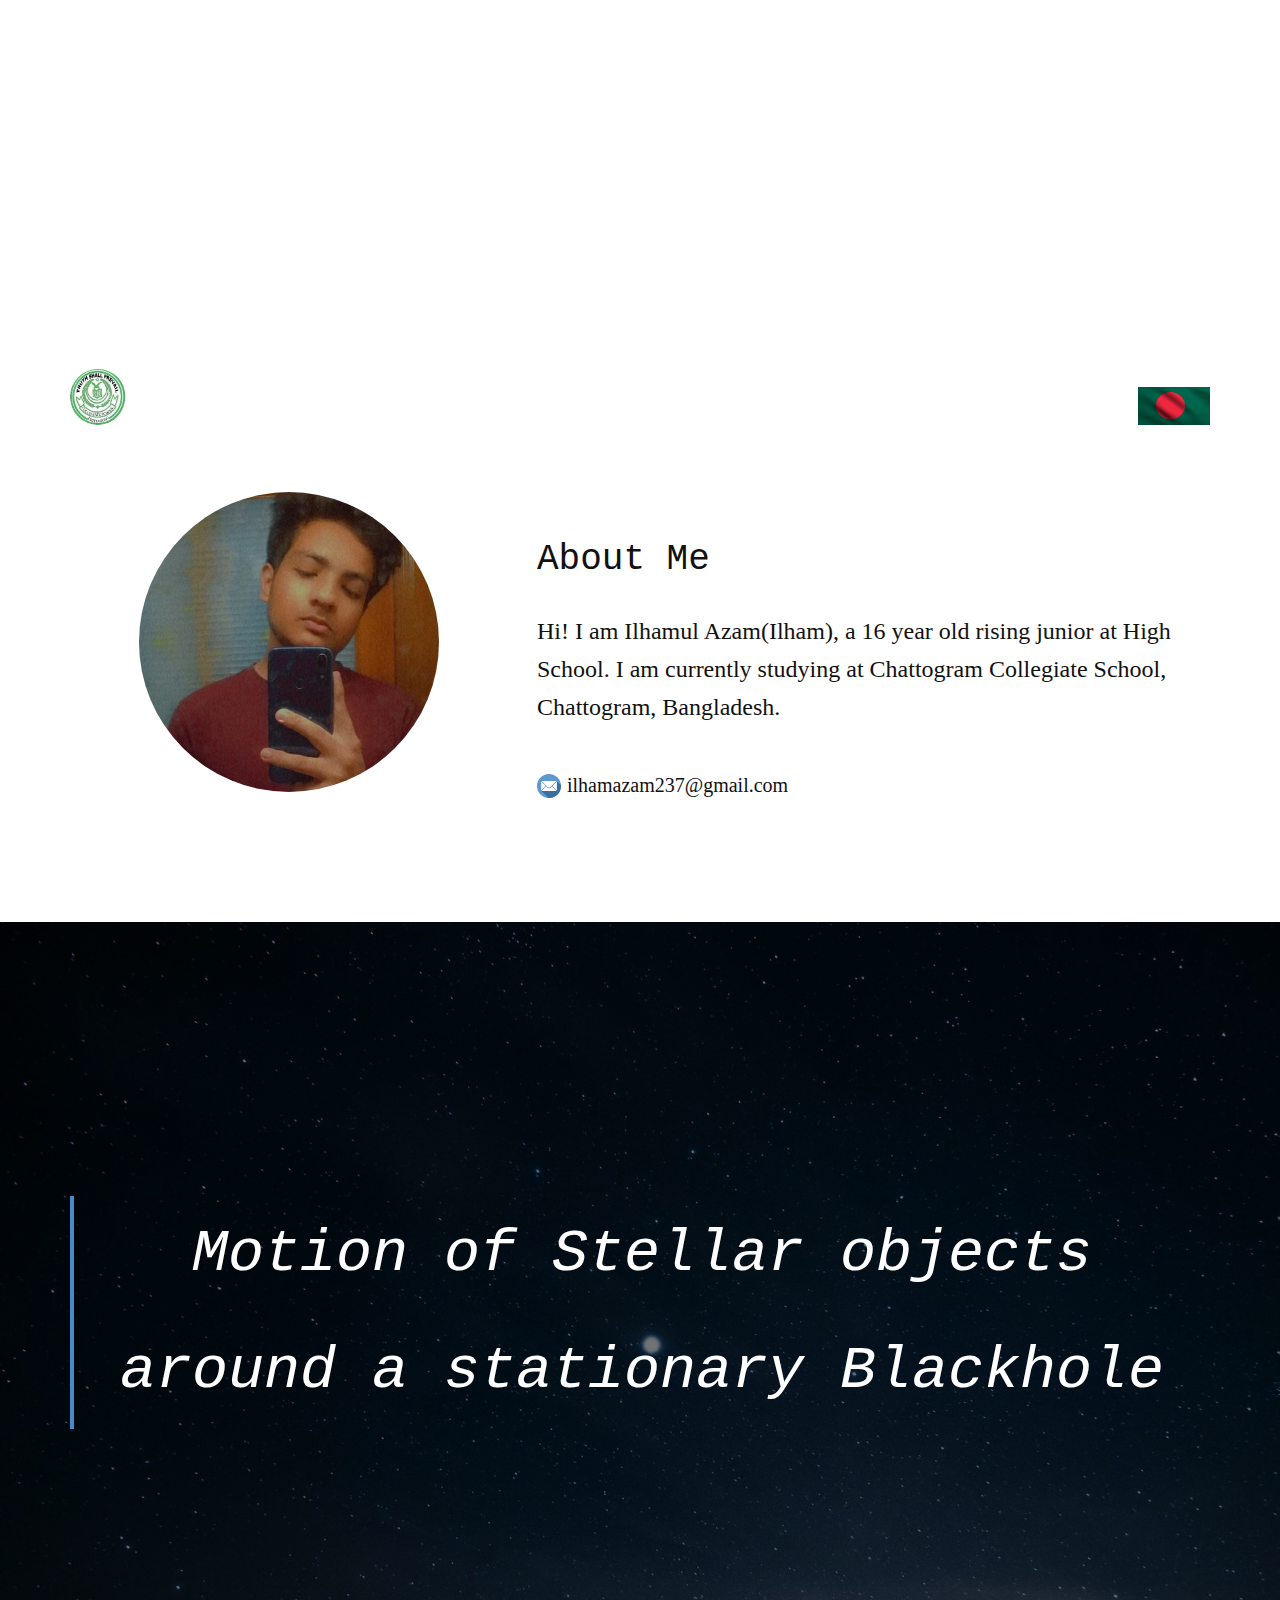
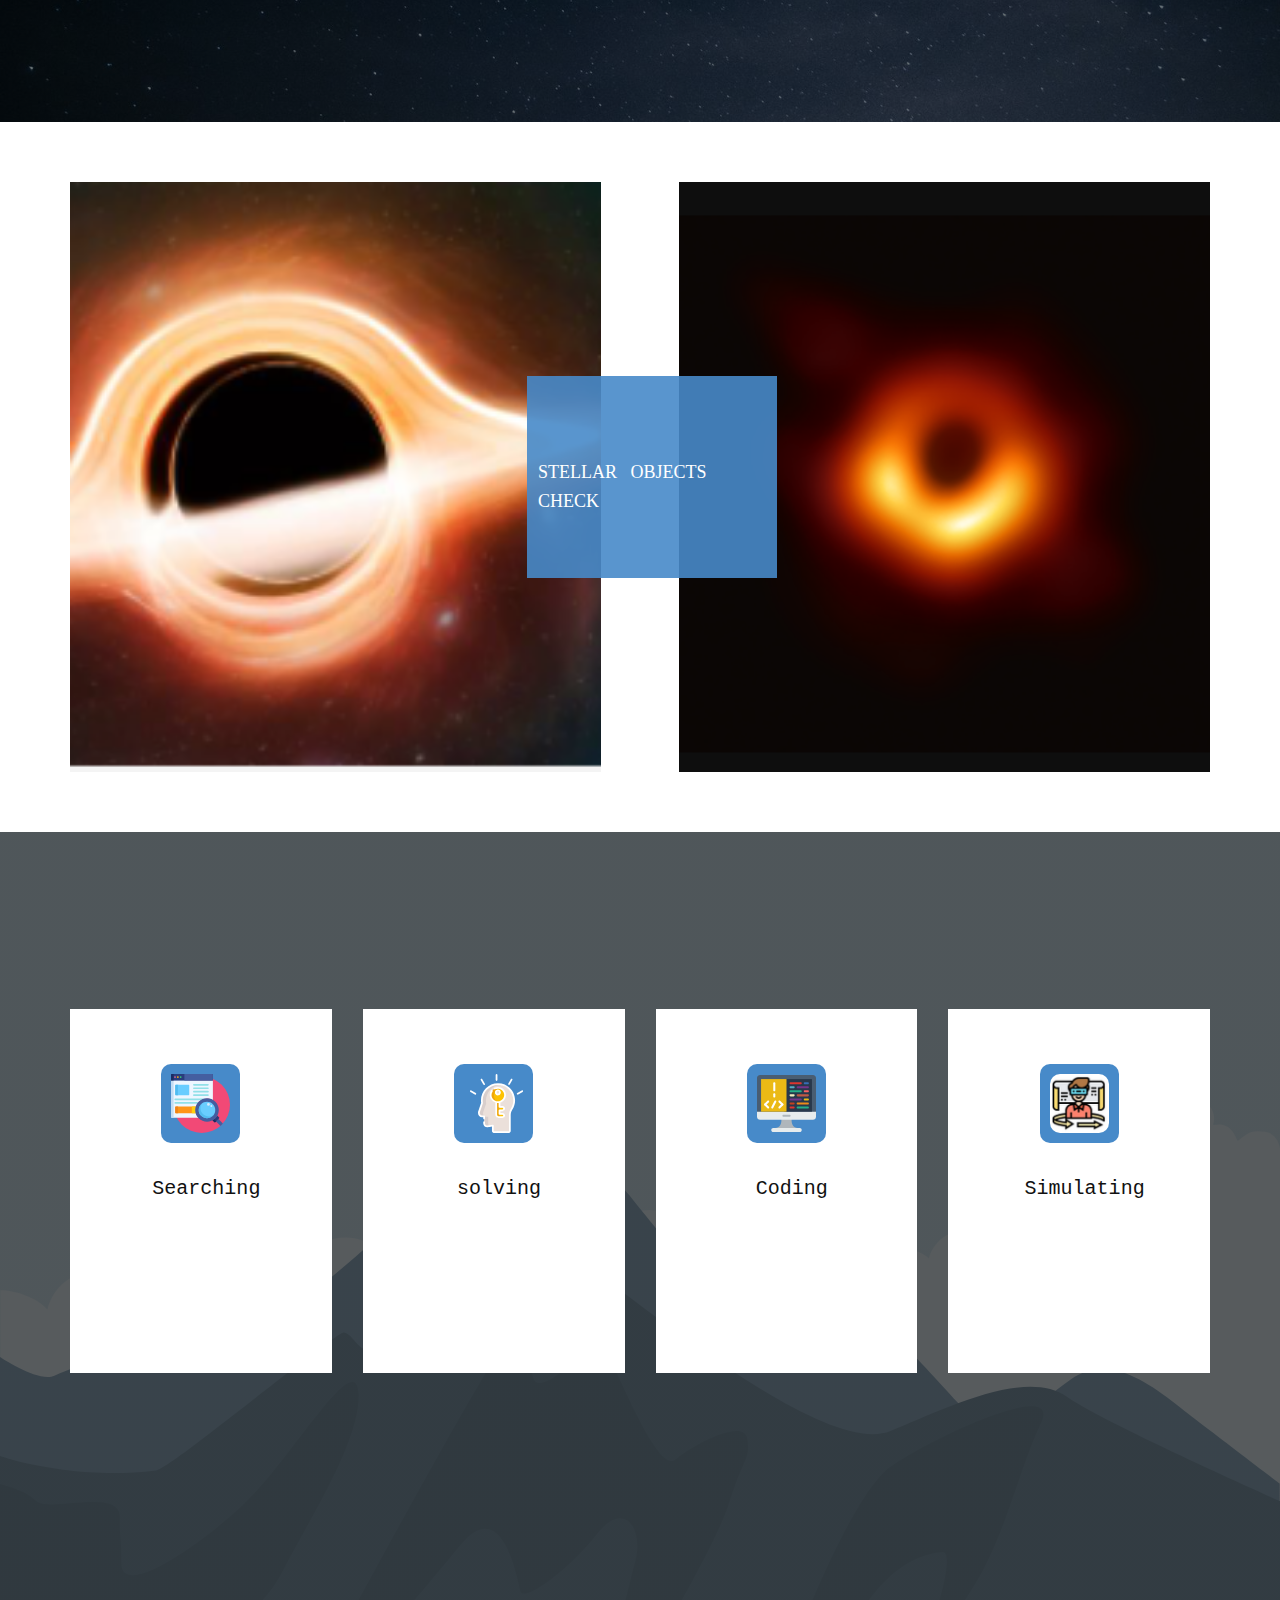
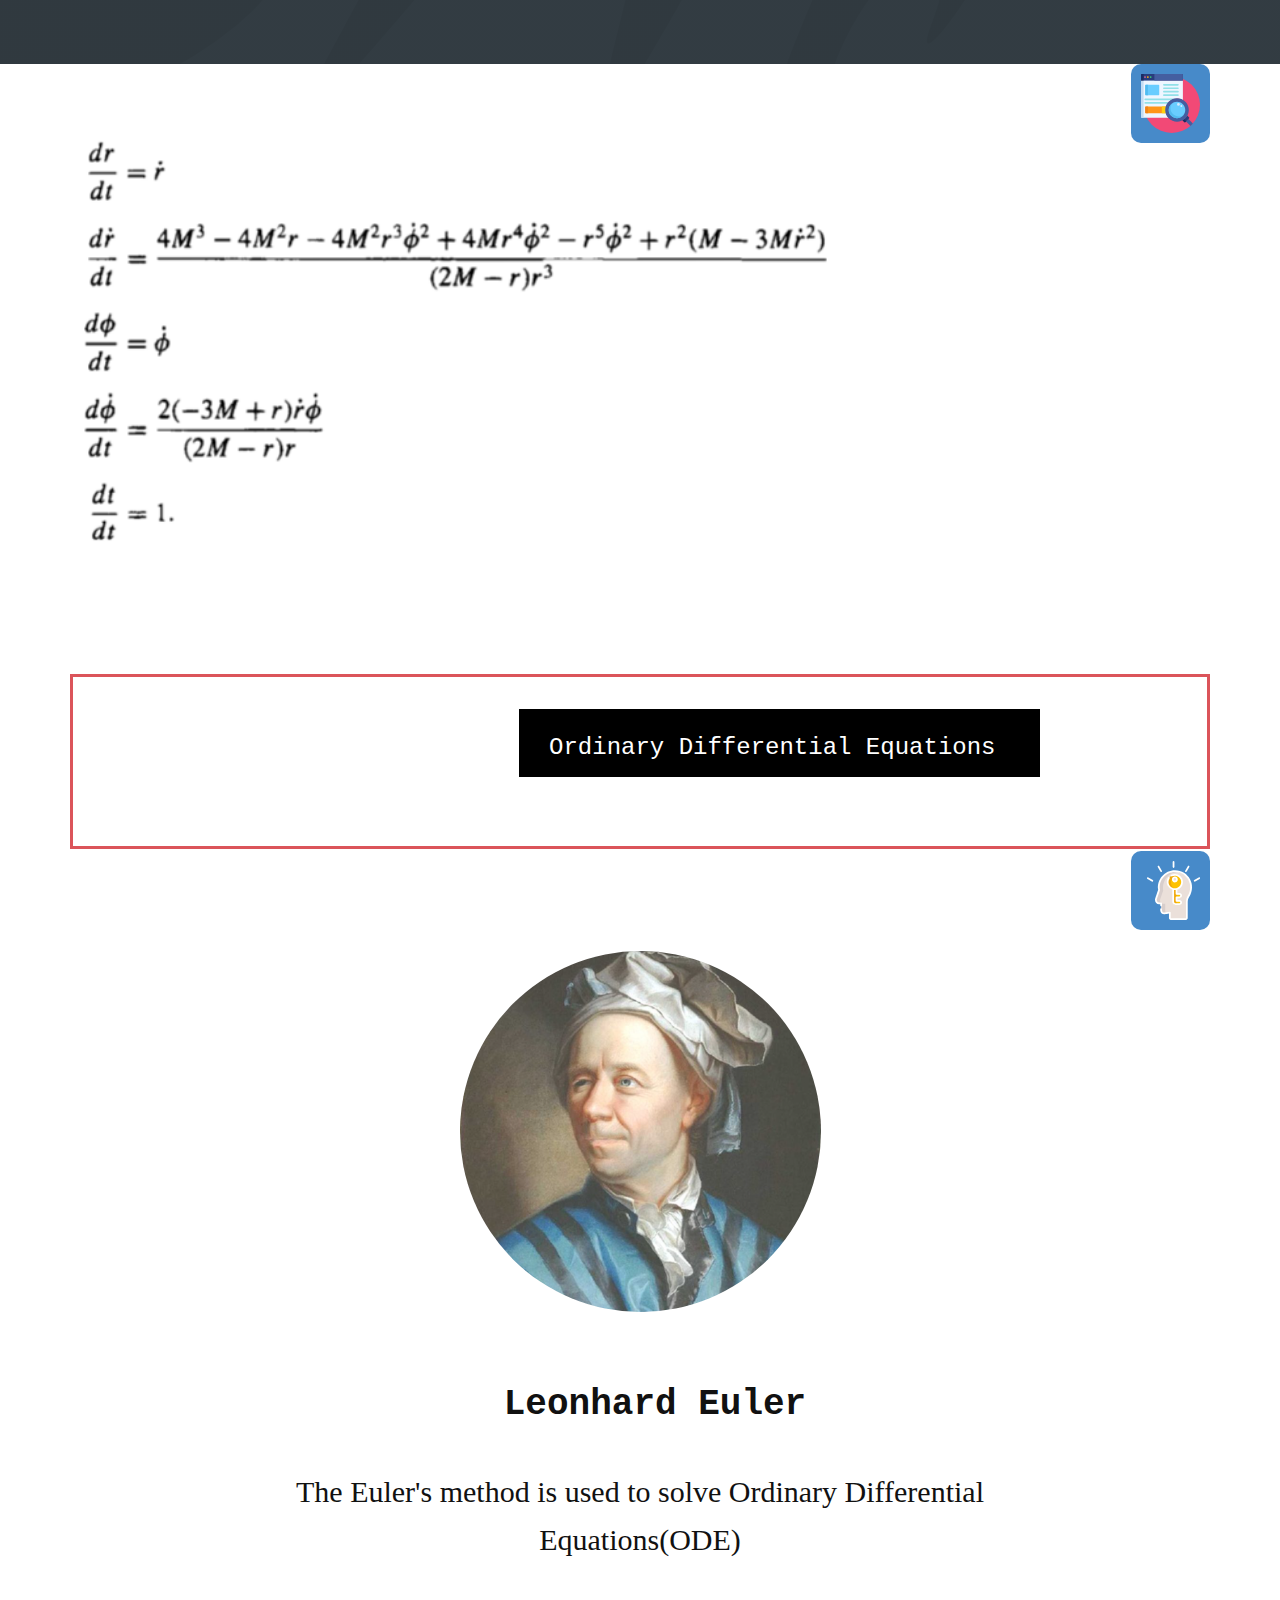
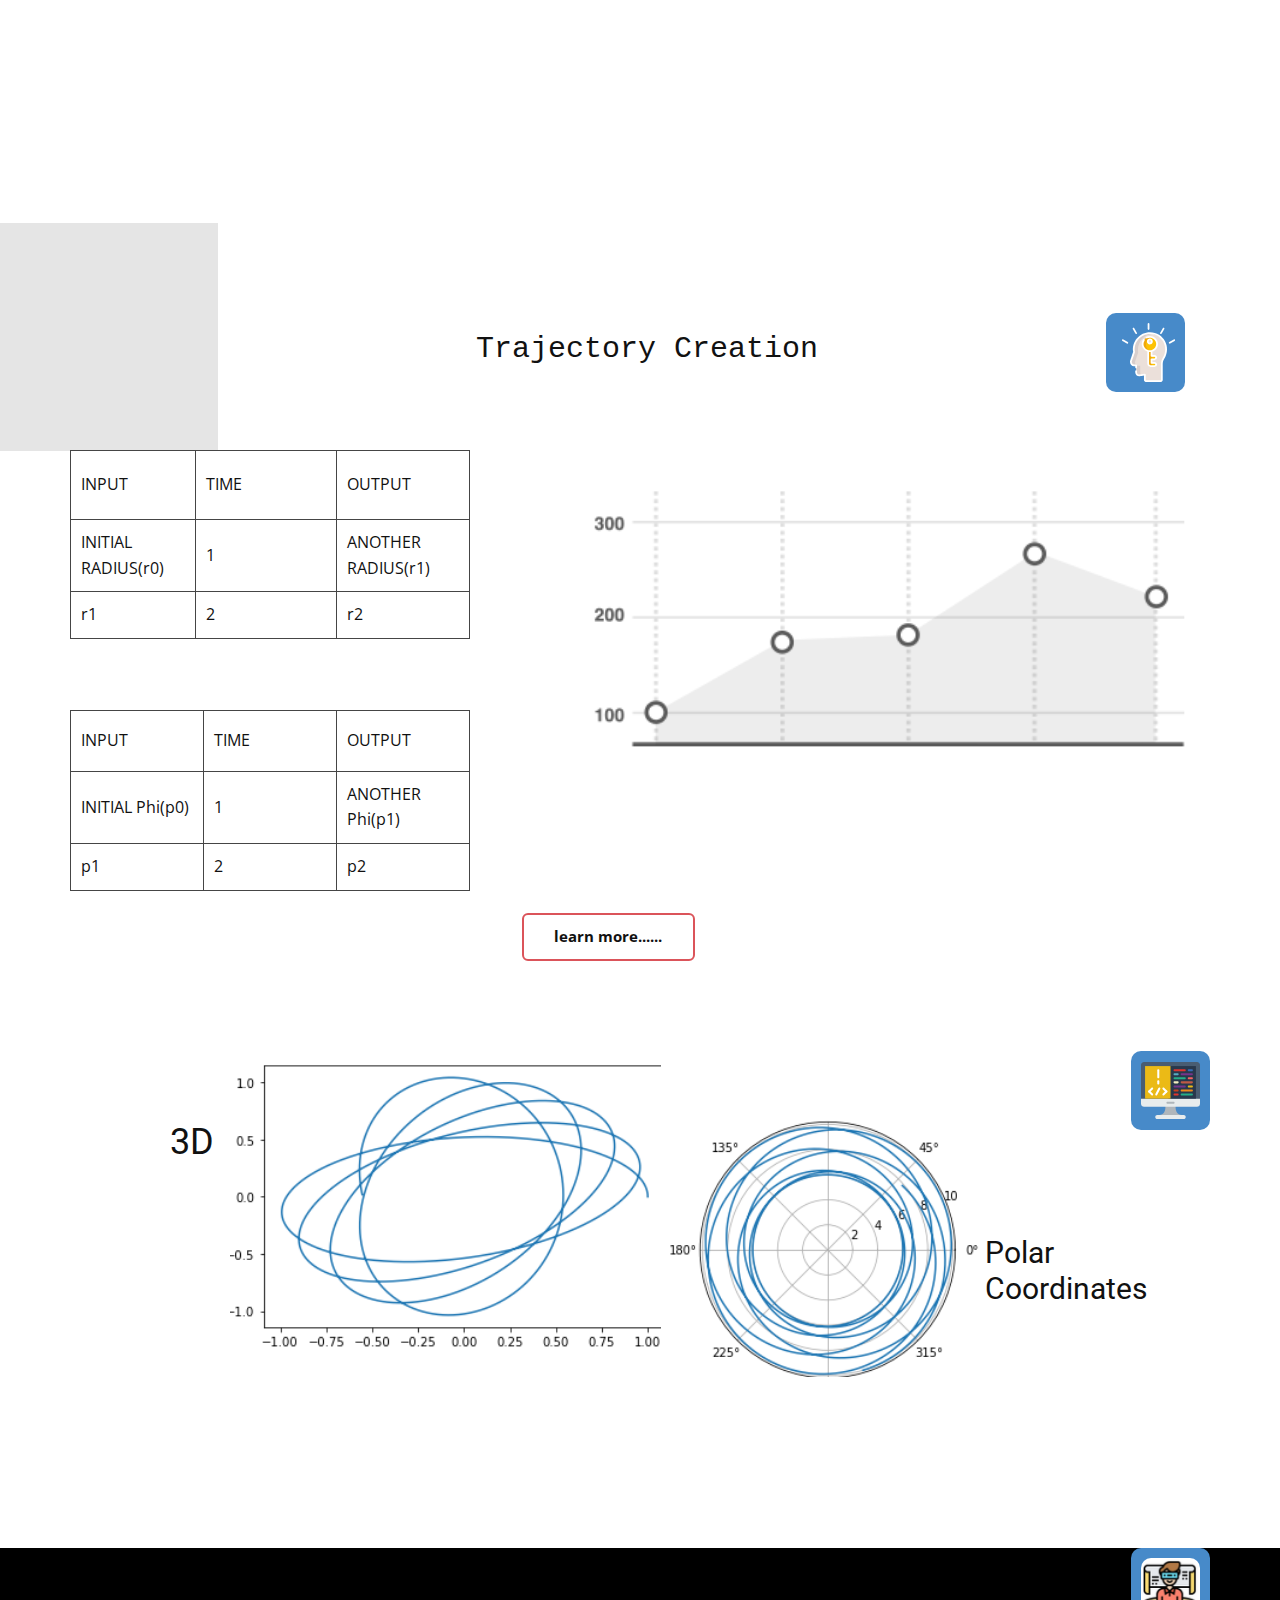
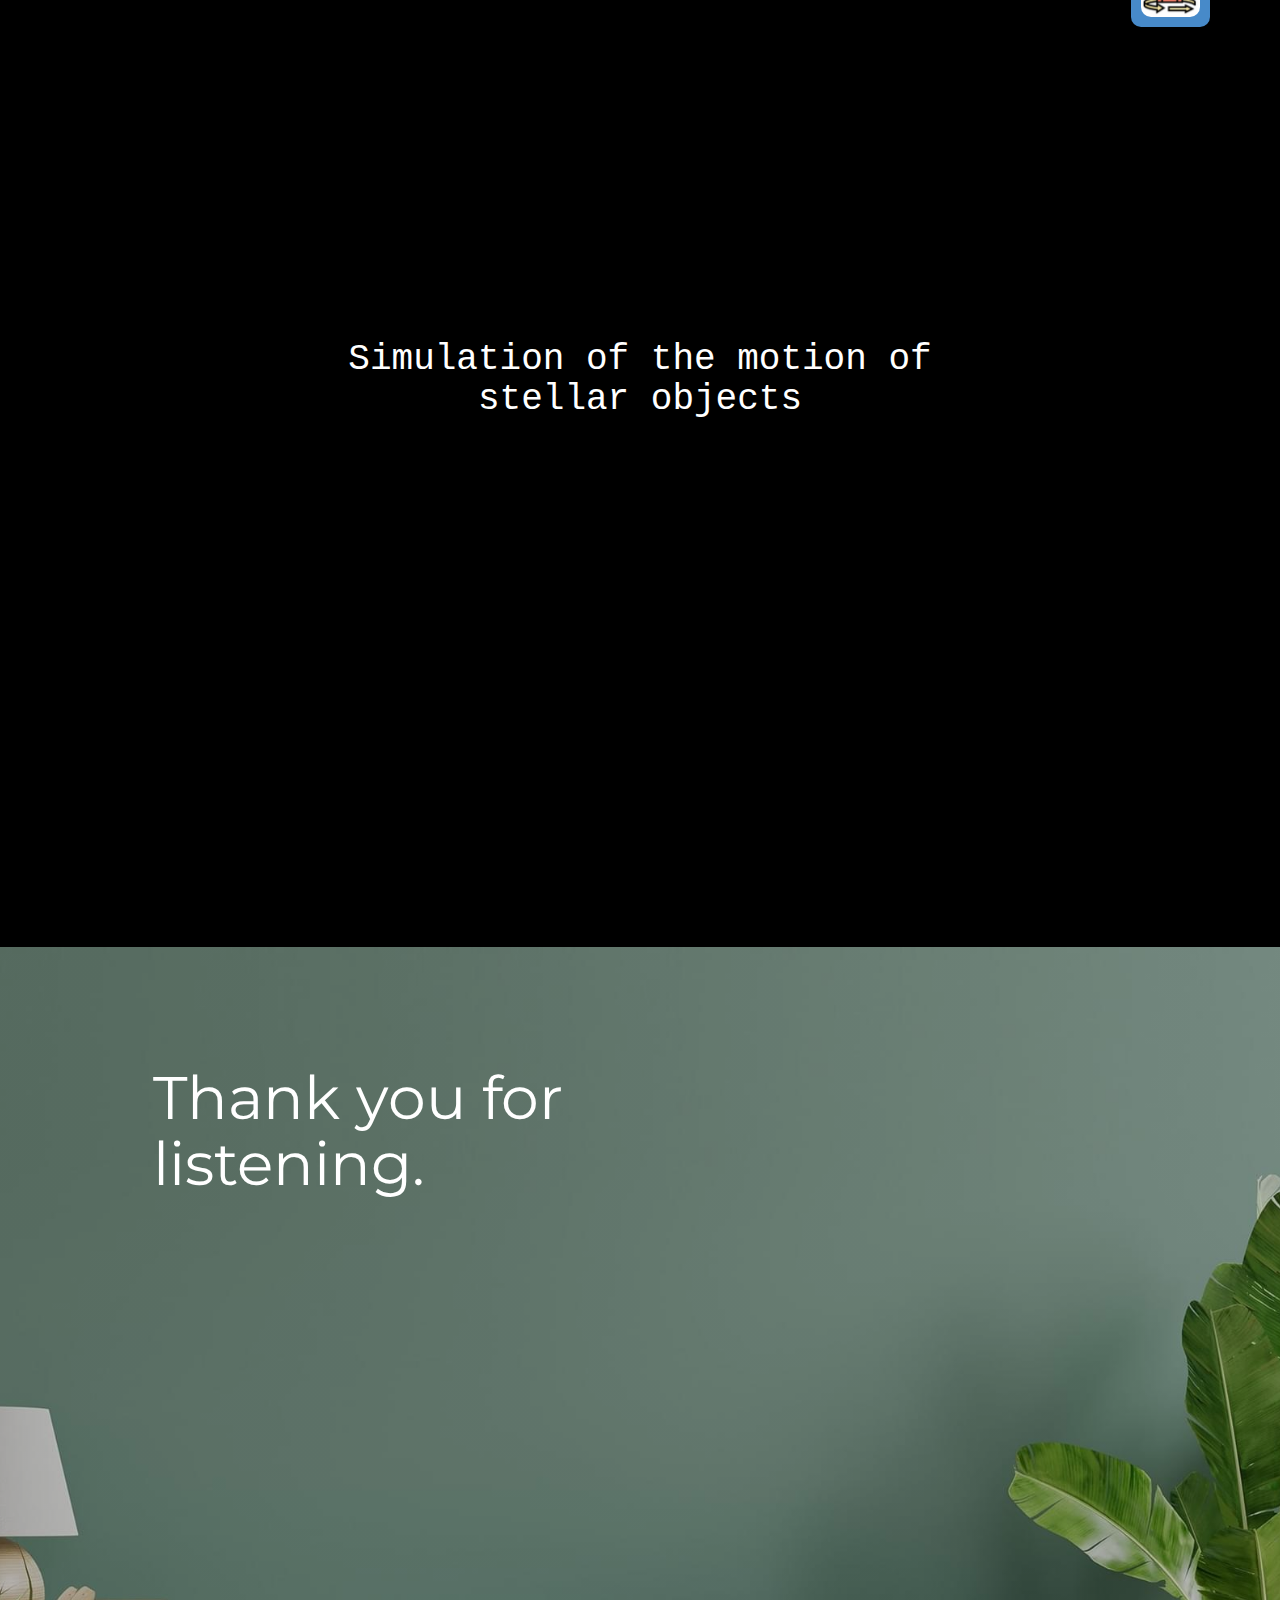
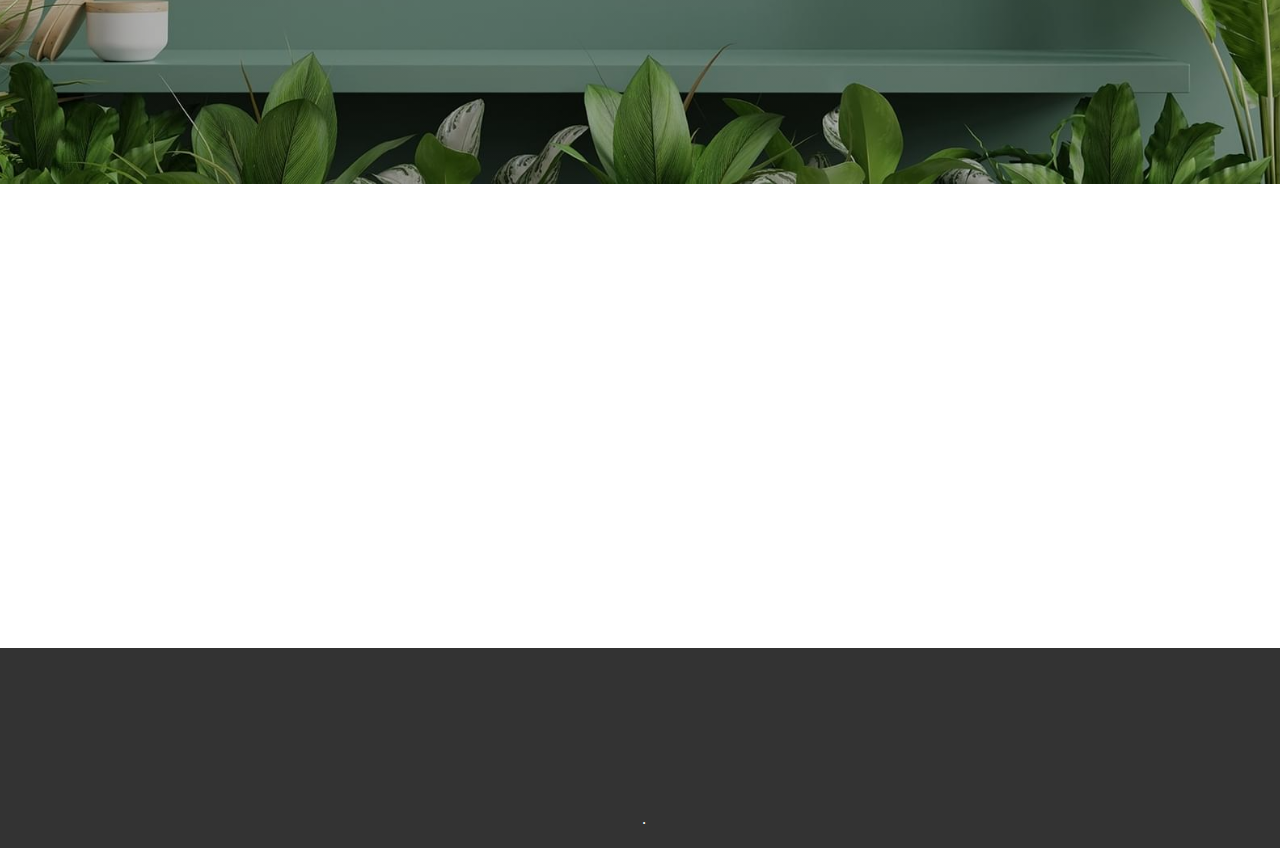
<file: index.html>
<!DOCTYPE html>
<html style="font-size: 16px;">
  <head>
    <meta name="viewport" content="width=device-width, initial-scale=1.0">
    <meta charset="utf-8">
    <meta name="keywords" content="Key Features">
    <meta name="description" content="">
    <meta name="page_type" content="np-template-header-footer-from-plugin">
    <title>Home</title>
    <link rel="stylesheet" href="nicepage.css" media="screen">
<link rel="stylesheet" href="Home.css" media="screen">
    <script class="u-script" type="text/javascript" src="jquery.js" defer=""></script>
    <script class="u-script" type="text/javascript" src="nicepage.js" defer=""></script>
    <meta name="generator" content="Nicepage 3.28.7, nicepage.com">
    <link id="u-theme-google-font" rel="stylesheet" href="https://fonts.googleapis.com/css?family=Roboto:100,100i,300,300i,400,400i,500,500i,700,700i,900,900i|Open+Sans:300,300i,400,400i,600,600i,700,700i,800,800i">
    <link id="u-page-google-font" rel="stylesheet" href="https://fonts.googleapis.com/css?family=Montserrat:100,100i,200,200i,300,300i,400,400i,500,500i,600,600i,700,700i,800,800i,900,900i">
    
    
    
    
    
    
    
    
    
    
    
    
    
    <script type="application/ld+json">{
		"@context": "http://schema.org",
		"@type": "Organization",
		"name": ""
}</script>
    <meta name="theme-color" content="#478ac9">
    <meta property="og:title" content="Home">
    <meta property="og:type" content="website">
  </head>
  <body data-home-page="Home.html" data-home-page-title="Home" class="u-body"><header class="u-clearfix u-header u-header" id="sec-6a88"><div class="u-clearfix u-sheet u-sheet-1"></div></header>
    <section class="u-clearfix u-section-1" id="sec-2666">
      <div class="u-clearfix u-sheet u-sheet-1">
        <img class="u-image u-image-default u-image-1" src="images/Screenshot638.png" alt="" data-image-width="849" data-image-height="479">
        <div class="u-image u-image-circle u-preserve-proportions u-image-2" alt="" data-image-width="176" data-image-height="171"></div>
        <div class="u-clearfix u-expanded-width u-gutter-0 u-layout-wrap u-layout-wrap-1">
          <div class="u-layout">
            <div class="u-layout-row">
              <div class="u-align-center u-container-style u-layout-cell u-left-cell u-size-23 u-layout-cell-1">
                <div class="u-container-layout u-container-layout-1">
                  <div alt="" class="u-image u-image-circle u-image-3" src="" data-image-width="489" data-image-height="551"></div>
                </div>
              </div>
              <div class="u-align-left u-container-style u-layout-cell u-right-cell u-size-37 u-layout-cell-2">
                <div class="u-container-layout u-valign-top-xs u-container-layout-2">
                  <h2 style="font-family: 'Courier New'" class="u-text u-text-1">About Me</h2>
                  <p style="font-family: 'Times New Roman'" class="u-text u-text-2">Hi! I am Ilhamul Azam(Ilham), a 16 year old rising junior at High School. I am currently studying at Chattogram Collegiate School, Chattogram, Bangladesh.&nbsp; &nbsp;&nbsp;<br>
                    <br><span class="u-icon u-icon-1"><svg class="u-svg-content" viewBox="0 0 512 512" x="0px" y="0px" style="width: 1em; height: 1em;"><circle style="fill:#5F98D1;" cx="256" cy="256" r="256"></circle><path style="fill:#3A6DA1;" d="M415.813,147.466H95.558l116.019,120.806l33.48,33.9c-18.216-4.164-19.343-6.759-27.415-13.349  c-4.234-3.457-12.414-12.852-24.838-25.54C154.023,223.682,88.217,156.484,88.217,156.484v198.822l8.265,8.265l-0.925,0.963  L242.68,511.657c4.412,0.226,8.852,0.343,13.32,0.343c141.385,0,256-114.615,256-256c0-4.246-0.11-8.466-0.313-12.661  L415.813,147.466z"></path><g><polygon style="fill:#FFFFFF;" points="88.217,156.484 88.217,355.306 185.175,255.493  "></polygon><polygon style="fill:#FFFFFF;" points="423.783,156.484 423.783,355.306 327.307,255.895  "></polygon><path style="fill:#FFFFFF;" d="M95.558,147.466h320.255L289.948,278.524c-8.958,9.327-21.331,14.599-34.262,14.599   s-25.304-5.272-34.262-14.599L95.558,147.466z"></path><path style="fill:#FFFFFF;" d="M297.209,285.496c-10.799,11.244-25.933,17.694-41.523,17.694c-15.589,0-30.724-6.448-41.522-17.693   l-21.349-22.23L95.558,364.534h320.255l-97.256-101.267L297.209,285.496z"></path>
</g></svg><img></span>
                    <span style="font-size: 1.25rem;">ilhamazam237@gmail.com</span>
                  </p>
                </div>
              </div>
            </div>
          </div>
        </div>
      </div>
    </section>
    <section class="u-align-center u-clearfix u-image u-shading u-section-2" src="" data-image-width="3000" data-image-height="2002" id="sec-87ad">
      <div class="u-clearfix u-sheet u-sheet-1">
        <blockquote class="u-text u-text-default u-text-1">
          <span style="font-size: 3.75rem;font-family: 'Courier New';">Motion of Stellar objects around a stationary Blackhole</span>
          <span style="font-size: 1.875rem;">
            <span style="font-size: 3rem;">
              <span style="font-size: 4.5rem;"></span>
            </span>
          </span>
        </blockquote>
      </div>
    </section>
    <section class="u-clearfix u-section-3" id="sec-30b8">
      <div class="u-clearfix u-sheet u-valign-middle u-sheet-1">
        <div class="u-clearfix u-expanded-width u-gutter-78 u-layout-wrap u-layout-wrap-1">
          <div class="u-layout">
            <div class="u-layout-row">
              <div class="u-align-left u-container-style u-image u-layout-cell u-left-cell u-size-30 u-image-1" src="" data-image-width="306" data-image-height="191">
                <div class="u-container-layout u-container-layout-1" src=""></div>
              </div>
              <div class="u-align-left u-container-style u-image u-layout-cell u-right-cell u-size-30 u-image-2" src="" data-image-width="834" data-image-height="512">
                <div class="u-container-layout u-valign-middle u-container-layout-2" src="">
                  <div class="u-align-left u-container-style u-group u-opacity u-opacity-90 u-palette-1-base u-group-1">
                    <div class="u-container-layout u-container-layout-3">
                      <p style="font-family: 'Times New Roman'" class="u-text u-text-default u-text-1">STELLAR&nbsp; &nbsp;OBJECTS&nbsp; CHECK&nbsp; &nbsp; &nbsp; &nbsp; &nbsp; &nbsp; &nbsp; &nbsp; &nbsp; &nbsp; &nbsp; &nbsp; &nbsp; &nbsp; &nbsp; &nbsp; &nbsp; &nbsp;&nbsp;</p>
                    </div>
                  </div>
                </div>
              </div>
            </div>
          </div>
        </div>
      </div>
    </section>
    <section class="u-align-center u-clearfix u-image u-shading u-section-4" src="" data-image-width="1980" data-image-height="1114" id="sec-e6f9">
      <div class="u-clearfix u-sheet u-sheet-1">
        <div class="u-expanded-width u-list u-list-1">
          <div class="u-repeater u-repeater-1">
            <div class="u-align-center u-container-style u-list-item u-repeater-item u-video-cover u-white u-list-item-1">
              <div class="u-container-layout u-similar-container u-container-layout-1"><span class="u-icon u-icon-rounded u-palette-1-base u-spacing-10 u-icon-1"><svg class="u-svg-link" preserveAspectRatio="xMidYMin slice" viewBox="0 0 512 512" style=""><use xmlns:xlink="http://www.w3.org/1999/xlink" xlink:href="#svg-c401"></use></svg><svg class="u-svg-content" viewBox="0 0 512 512" x="0px" y="0px" id="svg-c401" style="enable-background:new 0 0 512 512;"><circle style="fill:#F24976;" cx="267" cy="267" r="245"></circle><path style="fill:#EEF6FF;" d="M241.659,241.656c18.93-18.928,44.096-29.352,70.863-29.352c18.236,0,35.725,4.842,51.009,13.911  V53.763H0v316.91c0,5.5,4.5,10,10,10h229.065C202.614,341.426,203.475,279.842,241.659,241.656z"></path><path style="fill:#C3DDF4;" d="M22.68,370.673V53.763H0v316.91c0,5.5,4.5,10,10,10h22.68C27.18,380.673,22.68,376.173,22.68,370.673  z"></path><path style="fill:#293D7C;" d="M357.815,0H5.716C2.572,0,0,2.572,0,5.716v50.882h363.531V5.716C363.531,2.572,360.959,0,357.815,0z"></path><path style="fill:#1A2B63;" d="M28.396,0H5.716C2.572,0,0,2.572,0,5.716v50.882h22.68V5.716C22.68,2.572,25.252,0,28.396,0z"></path><path style="fill:#69CDFF;" d="M158.259,178.615c0,2.75-2.25,5-5,5H41.816c-2.75,0-5-2.25-5-5V98.696c0-2.75,2.25-5,5-5h111.442  c2.75,0,5,2.25,5,5v79.919H158.259z"></path><path style="fill:#52BBEF;" d="M59.496,178.615V98.696c0-2.75,2.25-5,5-5h-22.68c-2.75,0-5,2.25-5,5v79.919c0,2.75,2.25,5,5,5h22.68  C61.746,183.615,59.496,181.365,59.496,178.615z"></path><path style="fill:#FF9518;" d="M217.149,281.788H41.816c-2.75,0-5,2.25-5,5v47.809c0,2.75,2.25,5,5,5h174.246  C210.787,320.688,211.146,300.524,217.149,281.788z"></path><path style="fill:#EF8318;" d="M59.496,334.597v-47.809c0-2.75,2.25-5,5-5h-22.68c-2.75,0-5,2.25-5,5v47.809c0,2.75,2.25,5,5,5  h22.68C61.746,339.597,59.496,337.347,59.496,334.597z"></path><path style="fill:#FFD00D;" d="M217.149,281.788H180.85v57.809h35.212C210.787,320.688,211.146,300.524,217.149,281.788z"></path><g><path style="fill:#91E0E8;" d="M320.754,101.196H198.165c-4.142,0-7.5-3.358-7.5-7.5s3.358-7.5,7.5-7.5h122.589   c4.143,0,7.5,3.358,7.5,7.5S324.897,101.196,320.754,101.196z"></path><path style="fill:#91E0E8;" d="M320.754,131.169H198.165c-4.142,0-7.5-3.358-7.5-7.5s3.358-7.5,7.5-7.5h122.589   c4.143,0,7.5,3.358,7.5,7.5C328.254,127.811,324.897,131.169,320.754,131.169z"></path><path style="fill:#91E0E8;" d="M320.754,161.142H198.165c-4.142,0-7.5-3.358-7.5-7.5s3.358-7.5,7.5-7.5h122.589   c4.143,0,7.5,3.358,7.5,7.5S324.897,161.142,320.754,161.142z"></path><path style="fill:#91E0E8;" d="M320.754,191.115H198.165c-4.142,0-7.5-3.358-7.5-7.5s3.358-7.5,7.5-7.5h122.589   c4.143,0,7.5,3.358,7.5,7.5S324.897,191.115,320.754,191.115z"></path><path style="fill:#91E0E8;" d="M299.459,213.148H36.816c-4.143,0-7.5,3.358-7.5,7.5s3.357,7.5,7.5,7.5H258.39   C270.777,220.167,284.742,215.052,299.459,213.148z"></path><path style="fill:#91E0E8;" d="M239.711,243.662H36.816c-4.143,0-7.5,3.358-7.5,7.5s3.357,7.5,7.5,7.5h191.188   C231.366,253.387,235.266,248.359,239.711,243.662z"></path>
</g><path style="fill:#E26693;" d="M34.895,34.61c-1.979,0-3.91-0.8-5.31-2.191c-1.391-1.4-2.19-3.33-2.19-5.309  c0-1.971,0.8-3.9,2.19-5.3c1.399-1.4,3.33-2.2,5.31-2.2c1.971,0,3.91,0.799,5.3,2.2c1.4,1.4,2.2,3.33,2.2,5.3  c0,1.979-0.8,3.91-2.2,5.309C38.805,33.81,36.865,34.61,34.895,34.61z"></path><path style="fill:#FFAF10;" d="M59.49,34.61c-1.971,0-3.91-0.8-5.301-2.201c-1.399-1.39-2.199-3.32-2.199-5.299  c0-1.971,0.8-3.9,2.199-5.3c1.4-1.4,3.33-2.2,5.301-2.2c1.979,0,3.909,0.799,5.31,2.2c1.39,1.4,2.19,3.33,2.19,5.3  s-0.801,3.91-2.19,5.299C63.399,33.81,61.47,34.61,59.49,34.61z"></path><path style="fill:#37C47A;" d="M84.095,34.61c-1.98,0-3.91-0.8-5.3-2.191c-1.4-1.4-2.2-3.33-2.2-5.309c0-1.971,0.8-3.9,2.2-5.3  c1.39-1.4,3.32-2.2,5.3-2.2c1.97,0,3.91,0.799,5.3,2.2c1.4,1.4,2.2,3.33,2.2,5.3c0,1.979-0.8,3.91-2.2,5.309  C87.995,33.81,86.064,34.61,84.095,34.61z"></path><path style="fill:#445EA0;" d="M409.768,389.207l-20.555,20.556L429.65,450.2c7.25-6.441,14.114-13.306,20.556-20.556  L409.768,389.207z"></path><path style="fill:#293D7C;" d="M417.928,376.811l-17.035-17.034c-4.531,8.486-10.365,16.455-17.512,23.601  c-7.066,7.066-15.002,12.945-23.566,17.541l17.003,17.002c1.944,1.945,5.126,1.945,7.071,0l34.039-34.039  C419.872,381.938,419.872,378.756,417.928,376.811z"></path><path style="fill:#1A2B63;" d="M388.484,406.254l-14.54-14.54c-4.471,3.481-9.196,6.556-14.13,9.204l17.003,17.002  c1.944,1.945,5.126,1.945,7.071,0l11.667-11.667C393.61,408.199,390.429,408.199,388.484,406.254z"></path><path style="fill:#445EA0;" d="M384.796,240.241c39.916,39.916,39.916,104.634-0.001,144.551  c-39.914,39.913-104.631,39.914-144.55-0.001c-39.916-39.916-39.914-104.634,0-144.549  C280.164,200.325,344.881,200.324,384.796,240.241z"></path><path style="fill:#69CDFF;" d="M363.197,363.191c-27.986,27.987-73.363,27.987-101.352-0.002  c-27.986-27.984-27.987-73.362,0-101.349c27.986-27.986,73.365-27.985,101.351,0C391.184,289.828,391.184,335.204,363.197,363.191z"></path><path style="fill:#52BBEF;" d="M363.197,363.191c2.549-2.549,4.859-5.245,6.943-8.056c-28.055,20.805-67.855,18.494-93.295-6.946  c-25.438-25.436-27.748-65.237-6.944-93.292c-2.812,2.085-5.507,4.395-8.056,6.943c-27.987,27.987-27.986,73.364,0,101.349  C289.834,391.178,335.211,391.178,363.197,363.191z"></path><path style="fill:#445EA0;" d="M357.815,0H115.912v56.598h247.619V5.716C363.531,2.572,360.959,0,357.815,0z"></path><g><circle style="fill:#D9EAFC;" cx="324.83" cy="264.53" r="12"></circle><circle style="fill:#D9EAFC;" cx="350.04" cy="277" r="8.5"></circle>
</g></svg>
            
            
          </span>
                <p style="font-family: 'Courier New'" class="u-text u-text-1">Searching</p>
              </div>
            </div>
            <div class="u-align-center u-container-style u-list-item u-repeater-item u-video-cover u-white u-list-item-2">
              <div class="u-container-layout u-similar-container u-container-layout-2"><span class="u-icon u-icon-rounded u-palette-1-base u-spacing-10 u-icon-2"><svg class="u-svg-link" preserveAspectRatio="xMidYMin slice" viewBox="-26 0 512 512.00102" style=""><use xmlns:xlink="http://www.w3.org/1999/xlink" xlink:href="#svg-7155"></use></svg><svg class="u-svg-content" viewBox="-26 0 512 512.00102" id="svg-7155"><path d="m377.042969 273.953125c-3.792969 12.988281-9.390625 25.210937-16.515625 36.378906-4.855469 7.617188-8.523438 15.863281-10.984375 24.46875-2.464844 8.59375-3.710938 17.554688-3.710938 26.589844v138.019531c0 4.832032-3.914062 8.757813-8.757812 8.757813h-130.007813c-4.832031 0-8.757812-3.925781-8.757812-8.757813v-48.542968l-25.671875 4.300781-21.816407 3.660156c-15.6875 0-28.414062-12.726563-28.414062-28.414063v-59.261718l-17.167969-.03125c-19.671875-.890625-32.691406-20.910156-26.367187-39.550782l25.957031-76.546874c-1.265625-7.582032-1.929687-15.359376-1.929687-23.300782 0-77.761718 63.261718-140.746094 141.125-140.304687 5.792968.03125 11.507812.40625 17.117187 1.121093 68.0625 8.585938 120.664063 65.429688 122.339844 135.792969.378906 15.921875-1.910157 31.269531-6.4375 45.621094zm0 0" fill="#ebe0da"></path><path d="m281.773438 318.765625c7.992187 0 14.460937-6.46875 14.460937-14.460937 0-7.980469-6.46875-14.460938-14.460937-14.460938h-25.507813v-42.800781h.011719c27.613281-6.539063 48.183594-31.332031 48.183594-60.960938 0-29.625-20.5625-54.449219-48.183594-60.980469-4.652344-1.09375-9.496094-1.675781-14.472656-1.675781-34.605469 0-62.65625 28.050781-62.65625 62.65625 0 29.628907 20.5625 54.429688 48.195312 60.960938v111.273437c0 11.332032 9.21875 20.550782 20.550781 20.550782h33.878907c7.992187 0 14.460937-6.46875 14.460937-14.449219 0-7.992188-6.46875-14.460938-14.460937-14.460938h-25.507813v-31.191406zm-22.113282-154.238281c0 9.875-7.992187 17.867187-17.855468 17.867187-9.871094 0-17.863282-7.992187-17.863282-17.867187 0-9.859375 7.992188-17.851563 17.863282-17.851563 9.863281 0 17.855468 7.992188 17.855468 17.851563zm0 0" fill="#fdc202"></path><path d="m138.667969 231.71875c0 7.949219.664062 15.71875 1.929687 23.3125l-25.957031 76.535156c-6.324219 18.640625 6.695313 38.671875 26.367187 39.558594l17.167969.019531v59.265625c0 10.628906 5.824219 19.878906 14.460938 24.753906l-21.816407 3.65625c-15.6875 0-28.414062-12.710937-28.414062-28.410156v-59.265625l-17.167969-.019531c-19.671875-.886719-32.691406-20.917969-26.367187-39.558594l25.957031-76.535156c-1.265625-7.59375-1.929687-15.363281-1.929687-23.3125 0-77.761719 63.261718-140.738281 141.125-140.308594 5.792968.03125 11.507812.410156 17.117187 1.136719-69.066406 8.746094-122.472656 67.726563-122.472656 139.171875zm0 0" fill="#d8cecc"></path><path d="m256.277344 358.308594v-8.359375h-.011719v-31.1875h.011719v-28.921875h-.011719v-42.800782c-27.613281-6.542968-48.1875-31.324218-48.1875-60.960937 0-29.628906 20.5625-54.441406 48.199219-60.980469-4.652344-1.09375-9.496094-1.667968-14.472656-1.667968-34.605469 0-62.65625 28.042968-62.65625 62.648437 0 29.636719 20.5625 54.429687 48.195312 60.960937v111.269532c0 11.335937 9.21875 20.554687 20.550781 20.554687h28.945313c-11.335938 0-20.5625-9.21875-20.5625-20.554687zm0 0" fill="#f0a70a"></path><path d="m243.207031 79.914062c-90.199219 0-160.074219 80.558594-146.242187 170.613282-27.550782 81.222656-27.367188 78.507812-27.367188 86.914062 0 20.128906 15.5 36.601563 35.285156 37.503906.285157.011719 9.578126.023438 9.863282.023438v11.796875c0 4.234375 3.429687 7.664063 7.664062 7.664063s7.664063-3.429688 7.664063-7.664063v-19.449219c0-4.226562-3.421875-7.65625-7.648438-7.664062l-17-.03125c-11.507812-.605469-20.5-10.320313-20.5-22.179688 0-5.136718-.972656-.828125 27.164063-83.789062.40625-1.195313.511718-2.476563.300781-3.726563-13.554687-81.09375 49.082031-155 131.585937-154.679687 106.644532.605468 166.871094 118.074218 110.089844 207.128906-10.398437 16.308594-15.894531 35.386719-15.894531 55.179688v138.015624c0 .609376-.492187 1.101563-1.097656 1.101563h-130.003907c-.605468 0-1.097656-.492187-1.097656-1.101563v-48.535156c0-4.742187-4.265625-8.339844-8.929687-7.558594l-46.816407 7.84375c-11.164062-.316406-20.152343-9.496093-20.152343-20.734374v-9.160157c0-4.234375-3.429688-7.664062-7.664063-7.664062s-7.664062 3.429687-7.664062 7.664062v9.160157c0 19.890624 16.179687 36.070312 36.070312 36.070312 1.019532 0-1.4375.347656 39.828125-6.5625v39.476562c0 9.058594 7.367188 16.429688 16.425781 16.429688h130c9.0625 0 16.429688-7.371094 16.429688-16.429688v-138.015624c0-16.867188 4.664062-33.097657 13.492188-46.9375 63.984374-100.359376-5.304688-230.292969-123.785157-230.703126zm0 0"></path><path d="m194.761719 140.152344c-3.460938-2.421875-8.246094-1.574219-10.667969 1.902344-26.765625 38.324218-9.125 92.082031 35.585938 106.949218v105.476563c0 15.566406 12.660156 28.21875 28.214843 28.21875h33.878907c12.203124 0 22.125-9.921875 22.125-22.117188 0-12.199219-9.921876-22.125-22.125-22.125h-17.84375v-15.859375h17.84375c12.203124 0 22.125-9.925781 22.125-22.125 0-12.195312-9.921876-22.128906-22.125-22.128906h-17.84375v-29.339844c27.972656-9.300781 48.195312-35.707031 48.195312-66.753906 0-53.144531-56.488281-86.15625-102.390625-62.609375-3.769531 1.933594-5.253906 6.5625-3.320313 10.324219 1.929688 3.769531 6.550782 5.253906 10.320313 3.320312 35.671875-18.324218 80.0625 7.152344 80.0625 48.964844 0 22.453125-13.53125 41.808594-32.867187 50.332031-36.101563 16.007813-77.117188-10.675781-77.117188-50.332031 0-11.324219 3.402344-22.1875 9.851562-31.425781 2.421876-3.476563 1.574219-8.25-1.902343-10.671875zm40.246093 112.082031c4.390626.441406 9.027344.457031 13.59375 0v33.777344c0 4.238281 3.421876 7.664062 7.664063 7.664062h25.507813c3.75 0 6.796874 3.054688 6.796874 6.796875 0 3.75-3.046874 6.792969-6.796874 6.792969h-25.507813c-4.242187 0-7.664063 3.433594-7.664063 7.667969v31.1875c0 4.230468 3.421876 7.667968 7.664063 7.667968h25.507813c3.75 0 6.796874 3.042969 6.796874 6.792969 0 3.742188-3.046874 6.789063-6.796874 6.789063h-33.878907c-7.101562 0-12.886719-5.777344-12.886719-12.890625zm0 0"></path><path d="m248.601562 185.292969c10.78125-2.972657 18.722657-12.867188 18.722657-24.597657 0-14.074218-11.445313-25.519531-25.519531-25.519531-14.082032 0-25.527344 11.445313-25.527344 25.519531 0 16.929688 16.28125 29.136719 32.324218 24.597657zm-16.996093-24.597657c0-5.621093 4.578125-10.1875 10.199219-10.1875 5.621093 0 10.1875 4.566407 10.1875 10.1875 0 5.632813-4.566407 10.199219-10.1875 10.199219-5.621094 0-10.199219-4.566406-10.199219-10.199219zm0 0"></path><path d="m230.390625 60.296875c4.234375 0 7.664063-3.429687 7.664063-7.664063v-44.96875c0-4.234374-3.429688-7.664062-7.664063-7.664062s-7.667969 3.429688-7.667969 7.664062v44.96875c0 4.234376 3.433594 7.664063 7.667969 7.664063zm0 0"></path><path d="m115.90625 91.386719c1.417969 2.457031 3.996094 3.832031 6.644531 3.832031 5.84375 0 9.59375-6.367188 6.628907-11.496094l-22.480469-38.945312c-2.117188-3.664063-6.808594-4.917969-10.472657-2.804688-3.664062 2.117188-4.921874 6.804688-2.804687 10.472656zm0 0"></path><path d="m50.441406 165.082031-38.941406-22.484375c-3.667969-2.117187-8.355469-.863281-10.472656 2.804688-2.113282 3.664062-.859375 8.355468 2.804687 10.46875 42.160157 24.339844 39.953125 23.511718 42.769531 23.511718 7.808594 0 10.617188-10.390624 3.839844-14.300781zm0 0"></path><path d="m338.226562 95.21875c2.648438 0 5.226563-1.375 6.644532-3.832031l22.484375-38.941407c2.117187-3.667968.859375-8.355468-2.804688-10.472656-3.667969-2.113281-8.355469-.859375-10.472656 2.804688l-22.480469 38.945312c-2.964844 5.128906.785156 11.496094 6.628906 11.496094zm0 0"></path><path d="m459.75 145.402344c-2.117188-3.667969-6.804688-4.917969-10.46875-2.804688l-38.945312 22.484375c-3.664063 2.113281-4.921876 6.804688-2.804688 10.46875 2.117188 3.667969 6.808594 4.921875 10.472656 2.804688l38.941406-22.484375c3.664063-2.113282 4.921876-6.804688 2.804688-10.46875zm0 0"></path></svg>
            
            
          </span>
                <p style="font-family: 'Courier New'" class="u-text u-text-2">solving</p>
              </div>
            </div>
            <div class="u-align-center u-container-style u-list-item u-repeater-item u-video-cover u-white u-list-item-3">
              <div class="u-container-layout u-similar-container u-container-layout-3"><span class="u-icon u-icon-rounded u-palette-1-base u-spacing-10 u-icon-3"><svg class="u-svg-link" preserveAspectRatio="xMidYMin slice" viewBox="0 0 512 512" style=""><use xmlns:xlink="http://www.w3.org/1999/xlink" xlink:href="#svg-10c9"></use></svg><svg class="u-svg-content" viewBox="0 0 512 512" x="0px" y="0px" id="svg-10c9" style="enable-background:new 0 0 512 512;"><path style="fill:#E7ECED;" d="M370.759,503.172H141.241c-9.754,0-17.655-7.901-17.655-17.655l0,0  c0-9.754,7.901-17.655,17.655-17.655h229.517c9.754,0,17.655,7.901,17.655,17.655l0,0  C388.414,495.272,380.513,503.172,370.759,503.172z"></path><path style="fill:#AFB6BB;" d="M300.138,397.241v-17.655h-88.276v17.655c0,39.036-13.93,70.621-52.966,70.621h194.207  C314.068,467.862,300.138,436.277,300.138,397.241z"></path><path style="fill:#E7ECED;" d="M485.508,397.241H26.492C11.864,397.241,0,385.377,0,370.75v-52.957h512v52.957  C512,385.377,500.136,397.241,485.508,397.241z"></path><path style="fill:#AFB6BB;" d="M282.483,370.759h-52.966c-4.873,0-8.828-3.955-8.828-8.828s3.955-8.828,8.828-8.828h52.966  c4.873,0,8.828,3.955,8.828,8.828S287.356,370.759,282.483,370.759z"></path><path style="fill:#495D72;" d="M441.379,8.828H70.621H26.492C11.864,8.828,0,20.692,0,35.319v291.302h70.621h132.414h105.931  h132.414H512V35.319c0-14.627-11.864-26.492-26.492-26.492H441.379z"></path><rect x="238.345" y="44.138" style="fill:#28384C;" width="238.345" height="282.483"></rect><rect x="35.31" y="44.138" style="fill:#EBBA16;" width="220.69" height="282.483"></rect><g><path style="fill:#FFFFFF;" d="M132.405,300.138c-1.324,0-2.675-0.3-3.946-0.927c-4.361-2.18-6.126-7.486-3.946-11.847   l26.483-52.965c2.18-4.361,7.495-6.126,11.847-3.946c4.361,2.18,6.126,7.486,3.946,11.847l-26.483,52.965   C138.761,298.355,135.645,300.138,132.405,300.138z"></path><path style="fill:#FFFFFF;" d="M70.621,273.655c-2.26,0-4.52-0.865-6.241-2.586c-3.452-3.452-3.452-9.031,0-12.482l26.483-26.483   c3.443-3.452,9.039-3.452,12.482,0c3.452,3.452,3.452,9.031,0,12.482l-26.483,26.483C75.14,272.79,72.881,273.655,70.621,273.655z"></path><path style="fill:#FFFFFF;" d="M97.103,300.138c-2.26,0-4.52-0.865-6.241-2.586L64.38,271.069c-3.452-3.452-3.452-9.031,0-12.482   c3.443-3.452,9.039-3.452,12.482,0l26.483,26.483c3.452,3.452,3.452,9.031,0,12.482C101.623,299.273,99.363,300.138,97.103,300.138   z"></path><path style="fill:#FFFFFF;" d="M220.69,273.655c-2.26,0-4.52-0.865-6.241-2.586l-26.483-26.483c-3.452-3.452-3.452-9.031,0-12.482   c3.443-3.452,9.039-3.452,12.482,0l26.483,26.483c3.452,3.452,3.452,9.031,0,12.482C225.209,272.79,222.95,273.655,220.69,273.655z   "></path><path style="fill:#FFFFFF;" d="M194.207,300.138c-2.26,0-4.52-0.865-6.241-2.586c-3.452-3.452-3.452-9.031,0-12.482l26.483-26.483   c3.443-3.452,9.039-3.452,12.482,0c3.452,3.452,3.452,9.031,0,12.482l-26.483,26.483   C198.727,299.273,196.467,300.138,194.207,300.138z"></path><path style="fill:#FFFFFF;" d="M150.069,150.069c-4.873,0-8.828-3.955-8.828-8.828V79.448c0-4.873,3.955-8.828,8.828-8.828   c4.873,0,8.828,3.955,8.828,8.828v61.793C158.897,146.114,154.942,150.069,150.069,150.069z"></path><path style="fill:#FFFFFF;" d="M150.069,203.034c-4.873,0-8.828-3.955-8.828-8.828v-17.655c0-4.873,3.955-8.828,8.828-8.828   c4.873,0,8.828,3.955,8.828,8.828v17.655C158.897,199.08,154.942,203.034,150.069,203.034z"></path>
</g><path style="fill:#DD352E;" d="M379.586,88.276H291.31c-4.873,0-8.828-3.955-8.828-8.828c0-4.873,3.955-8.828,8.828-8.828h88.276  c4.873,0,8.828,3.955,8.828,8.828C388.414,84.321,384.459,88.276,379.586,88.276z"></path><path style="fill:#366DB6;" d="M441.379,88.276h-26.483c-4.873,0-8.828-3.955-8.828-8.828c0-4.873,3.955-8.828,8.828-8.828h26.483  c4.873,0,8.828,3.955,8.828,8.828C450.207,84.321,446.252,88.276,441.379,88.276z"></path><path style="fill:#75348B;" d="M441.379,123.586h-88.276c-4.873,0-8.828-3.955-8.828-8.828s3.955-8.828,8.828-8.828h88.276  c4.873,0,8.828,3.955,8.828,8.828S446.252,123.586,441.379,123.586z"></path><path style="fill:#57ABC1;" d="M317.793,123.586H291.31c-4.873,0-8.828-3.955-8.828-8.828s3.955-8.828,8.828-8.828h26.483  c4.873,0,8.828,3.955,8.828,8.828S322.666,123.586,317.793,123.586z"></path><path style="fill:#25AE88;" d="M379.586,158.897H291.31c-4.873,0-8.828-3.955-8.828-8.828c0-4.873,3.955-8.828,8.828-8.828h88.276  c4.873,0,8.828,3.955,8.828,8.828C388.414,154.942,384.459,158.897,379.586,158.897z"></path><path style="fill:#F76363;" d="M441.379,158.897h-26.483c-4.873,0-8.828-3.955-8.828-8.828c0-4.873,3.955-8.828,8.828-8.828h26.483  c4.873,0,8.828,3.955,8.828,8.828C450.207,154.942,446.252,158.897,441.379,158.897z"></path><path style="fill:#BF5A45;" d="M441.379,194.207h-88.276c-4.873,0-8.828-3.955-8.828-8.828c0-4.873,3.955-8.828,8.828-8.828h88.276  c4.873,0,8.828,3.955,8.828,8.828C450.207,190.252,446.252,194.207,441.379,194.207z"></path><path style="fill:#F2ECBF;" d="M317.793,194.207H291.31c-4.873,0-8.828-3.955-8.828-8.828c0-4.873,3.955-8.828,8.828-8.828h26.483  c4.873,0,8.828,3.955,8.828,8.828C326.621,190.252,322.666,194.207,317.793,194.207z"></path><path style="fill:#25AE88;" d="M441.379,300.138h-88.276c-4.873,0-8.828-3.955-8.828-8.828c0-4.873,3.955-8.828,8.828-8.828h88.276  c4.873,0,8.828,3.955,8.828,8.828C450.207,296.183,446.252,300.138,441.379,300.138z"></path><path style="fill:#DD352E;" d="M317.793,300.138H291.31c-4.873,0-8.828-3.955-8.828-8.828c0-4.873,3.955-8.828,8.828-8.828h26.483  c4.873,0,8.828,3.955,8.828,8.828C326.621,296.183,322.666,300.138,317.793,300.138z"></path><path style="fill:#75348B;" d="M379.586,229.517H291.31c-4.873,0-8.828-3.955-8.828-8.828c0-4.873,3.955-8.828,8.828-8.828h88.276  c4.873,0,8.828,3.955,8.828,8.828C388.414,225.562,384.459,229.517,379.586,229.517z"></path><path style="fill:#EBBA16;" d="M441.379,229.517h-26.483c-4.873,0-8.828-3.955-8.828-8.828c0-4.873,3.955-8.828,8.828-8.828h26.483  c4.873,0,8.828,3.955,8.828,8.828C450.207,225.562,446.252,229.517,441.379,229.517z"></path><path style="fill:#ED8A19;" d="M441.379,264.828h-88.276c-4.873,0-8.828-3.955-8.828-8.828s3.955-8.828,8.828-8.828h88.276  c4.873,0,8.828,3.955,8.828,8.828S446.252,264.828,441.379,264.828z"></path><path style="fill:#C5411E;" d="M317.793,264.828H291.31c-4.873,0-8.828-3.955-8.828-8.828s3.955-8.828,8.828-8.828h26.483  c4.873,0,8.828,3.955,8.828,8.828S322.666,264.828,317.793,264.828z"></path></svg>
            
            
          </span>
                <p style="font-family: 'Courier New'" class="u-text u-text-3">Coding</p>
              </div>
            </div>
            <div class="u-align-center u-container-style u-list-item u-repeater-item u-video-cover u-white u-list-item-4">
              <div class="u-container-layout u-similar-container u-container-layout-4"><span class="u-file-icon u-icon u-icon-rounded u-palette-1-base u-spacing-10 u-icon-4"><img src="images/Screenshot634.png" alt=""></span>
                <p style="font-family: 'Courier New'" class="u-text u-text-4">Simulating</p>
              </div>
            </div>
          </div>
        </div>
      </div>
    </section>
    <section class="u-clearfix u-section-5" id="sec-7a4f">
      <div class="u-clearfix u-sheet u-sheet-1">
        <div class="u-clearfix u-expanded-width u-gutter-10 u-layout-wrap u-layout-wrap-1">
          <div class="u-layout">
            <div class="u-layout-row">
              <div class="u-container-style u-image u-layout-cell u-left-cell u-size-40 u-image-1" src="" data-image-width="592" data-image-height="313">
                <div class="u-container-layout u-valign-middle u-container-layout-1"></div>
              </div>
              <div class="u-align-left u-container-style u-layout-cell u-right-cell u-size-20 u-layout-cell-2">
                <div class="u-container-layout u-valign-middle u-container-layout-2"></div>
              </div>
            </div>
          </div>
        </div><span class="u-icon u-icon-rounded u-palette-1-base u-spacing-10 u-icon-1"><svg class="u-svg-link" preserveAspectRatio="xMidYMin slice" viewBox="0 0 512 512" style=""><use xmlns:xlink="http://www.w3.org/1999/xlink" xlink:href="#svg-6512"></use></svg><svg class="u-svg-content" viewBox="0 0 512 512" x="0px" y="0px" id="svg-6512" style="enable-background:new 0 0 512 512;"><circle style="fill:#F24976;" cx="267" cy="267" r="245"></circle><path style="fill:#EEF6FF;" d="M241.659,241.656c18.93-18.928,44.096-29.352,70.863-29.352c18.236,0,35.725,4.842,51.009,13.911  V53.763H0v316.91c0,5.5,4.5,10,10,10h229.065C202.614,341.426,203.475,279.842,241.659,241.656z"></path><path style="fill:#C3DDF4;" d="M22.68,370.673V53.763H0v316.91c0,5.5,4.5,10,10,10h22.68C27.18,380.673,22.68,376.173,22.68,370.673  z"></path><path style="fill:#293D7C;" d="M357.815,0H5.716C2.572,0,0,2.572,0,5.716v50.882h363.531V5.716C363.531,2.572,360.959,0,357.815,0z"></path><path style="fill:#1A2B63;" d="M28.396,0H5.716C2.572,0,0,2.572,0,5.716v50.882h22.68V5.716C22.68,2.572,25.252,0,28.396,0z"></path><path style="fill:#69CDFF;" d="M158.259,178.615c0,2.75-2.25,5-5,5H41.816c-2.75,0-5-2.25-5-5V98.696c0-2.75,2.25-5,5-5h111.442  c2.75,0,5,2.25,5,5v79.919H158.259z"></path><path style="fill:#52BBEF;" d="M59.496,178.615V98.696c0-2.75,2.25-5,5-5h-22.68c-2.75,0-5,2.25-5,5v79.919c0,2.75,2.25,5,5,5h22.68  C61.746,183.615,59.496,181.365,59.496,178.615z"></path><path style="fill:#FF9518;" d="M217.149,281.788H41.816c-2.75,0-5,2.25-5,5v47.809c0,2.75,2.25,5,5,5h174.246  C210.787,320.688,211.146,300.524,217.149,281.788z"></path><path style="fill:#EF8318;" d="M59.496,334.597v-47.809c0-2.75,2.25-5,5-5h-22.68c-2.75,0-5,2.25-5,5v47.809c0,2.75,2.25,5,5,5  h22.68C61.746,339.597,59.496,337.347,59.496,334.597z"></path><path style="fill:#FFD00D;" d="M217.149,281.788H180.85v57.809h35.212C210.787,320.688,211.146,300.524,217.149,281.788z"></path><g><path style="fill:#91E0E8;" d="M320.754,101.196H198.165c-4.142,0-7.5-3.358-7.5-7.5s3.358-7.5,7.5-7.5h122.589   c4.143,0,7.5,3.358,7.5,7.5S324.897,101.196,320.754,101.196z"></path><path style="fill:#91E0E8;" d="M320.754,131.169H198.165c-4.142,0-7.5-3.358-7.5-7.5s3.358-7.5,7.5-7.5h122.589   c4.143,0,7.5,3.358,7.5,7.5C328.254,127.811,324.897,131.169,320.754,131.169z"></path><path style="fill:#91E0E8;" d="M320.754,161.142H198.165c-4.142,0-7.5-3.358-7.5-7.5s3.358-7.5,7.5-7.5h122.589   c4.143,0,7.5,3.358,7.5,7.5S324.897,161.142,320.754,161.142z"></path><path style="fill:#91E0E8;" d="M320.754,191.115H198.165c-4.142,0-7.5-3.358-7.5-7.5s3.358-7.5,7.5-7.5h122.589   c4.143,0,7.5,3.358,7.5,7.5S324.897,191.115,320.754,191.115z"></path><path style="fill:#91E0E8;" d="M299.459,213.148H36.816c-4.143,0-7.5,3.358-7.5,7.5s3.357,7.5,7.5,7.5H258.39   C270.777,220.167,284.742,215.052,299.459,213.148z"></path><path style="fill:#91E0E8;" d="M239.711,243.662H36.816c-4.143,0-7.5,3.358-7.5,7.5s3.357,7.5,7.5,7.5h191.188   C231.366,253.387,235.266,248.359,239.711,243.662z"></path>
</g><path style="fill:#E26693;" d="M34.895,34.61c-1.979,0-3.91-0.8-5.31-2.191c-1.391-1.4-2.19-3.33-2.19-5.309  c0-1.971,0.8-3.9,2.19-5.3c1.399-1.4,3.33-2.2,5.31-2.2c1.971,0,3.91,0.799,5.3,2.2c1.4,1.4,2.2,3.33,2.2,5.3  c0,1.979-0.8,3.91-2.2,5.309C38.805,33.81,36.865,34.61,34.895,34.61z"></path><path style="fill:#FFAF10;" d="M59.49,34.61c-1.971,0-3.91-0.8-5.301-2.201c-1.399-1.39-2.199-3.32-2.199-5.299  c0-1.971,0.8-3.9,2.199-5.3c1.4-1.4,3.33-2.2,5.301-2.2c1.979,0,3.909,0.799,5.31,2.2c1.39,1.4,2.19,3.33,2.19,5.3  s-0.801,3.91-2.19,5.299C63.399,33.81,61.47,34.61,59.49,34.61z"></path><path style="fill:#37C47A;" d="M84.095,34.61c-1.98,0-3.91-0.8-5.3-2.191c-1.4-1.4-2.2-3.33-2.2-5.309c0-1.971,0.8-3.9,2.2-5.3  c1.39-1.4,3.32-2.2,5.3-2.2c1.97,0,3.91,0.799,5.3,2.2c1.4,1.4,2.2,3.33,2.2,5.3c0,1.979-0.8,3.91-2.2,5.309  C87.995,33.81,86.064,34.61,84.095,34.61z"></path><path style="fill:#445EA0;" d="M409.768,389.207l-20.555,20.556L429.65,450.2c7.25-6.441,14.114-13.306,20.556-20.556  L409.768,389.207z"></path><path style="fill:#293D7C;" d="M417.928,376.811l-17.035-17.034c-4.531,8.486-10.365,16.455-17.512,23.601  c-7.066,7.066-15.002,12.945-23.566,17.541l17.003,17.002c1.944,1.945,5.126,1.945,7.071,0l34.039-34.039  C419.872,381.938,419.872,378.756,417.928,376.811z"></path><path style="fill:#1A2B63;" d="M388.484,406.254l-14.54-14.54c-4.471,3.481-9.196,6.556-14.13,9.204l17.003,17.002  c1.944,1.945,5.126,1.945,7.071,0l11.667-11.667C393.61,408.199,390.429,408.199,388.484,406.254z"></path><path style="fill:#445EA0;" d="M384.796,240.241c39.916,39.916,39.916,104.634-0.001,144.551  c-39.914,39.913-104.631,39.914-144.55-0.001c-39.916-39.916-39.914-104.634,0-144.549  C280.164,200.325,344.881,200.324,384.796,240.241z"></path><path style="fill:#69CDFF;" d="M363.197,363.191c-27.986,27.987-73.363,27.987-101.352-0.002  c-27.986-27.984-27.987-73.362,0-101.349c27.986-27.986,73.365-27.985,101.351,0C391.184,289.828,391.184,335.204,363.197,363.191z"></path><path style="fill:#52BBEF;" d="M363.197,363.191c2.549-2.549,4.859-5.245,6.943-8.056c-28.055,20.805-67.855,18.494-93.295-6.946  c-25.438-25.436-27.748-65.237-6.944-93.292c-2.812,2.085-5.507,4.395-8.056,6.943c-27.987,27.987-27.986,73.364,0,101.349  C289.834,391.178,335.211,391.178,363.197,363.191z"></path><path style="fill:#445EA0;" d="M357.815,0H115.912v56.598h247.619V5.716C363.531,2.572,360.959,0,357.815,0z"></path><g><circle style="fill:#D9EAFC;" cx="324.83" cy="264.53" r="12"></circle><circle style="fill:#D9EAFC;" cx="350.04" cy="277" r="8.5"></circle>
</g></svg>
            
            
          </span>
      </div>
    </section>
    <section class="u-clearfix u-section-6" id="sec-4268">
      <div class="u-clearfix u-sheet u-sheet-1">
        <div class="u-align-left u-border-3 u-border-color-2-base u-expanded-width u-left-0 u-shape u-shape-1"></div>
        <div class="u-clearfix u-layout-wrap u-layout-wrap-1">
          <div class="u-layout">
            <div class="u-layout-row">
              <div class="u-align-center-sm u-align-center-xs u-align-left-lg u-align-left-md u-align-left-xl u-container-style u-layout-cell u-left-cell u-size-53 u-layout-cell-1">
                <div class="u-container-layout u-valign-middle u-container-layout-1">
                  <a href="#" class="u-black u-btn u-button-style u-btn-1">
                    <span style="font-size: 1.5rem;font-family: Courier">Ordinary Differential Equations&nbsp;</span>
                    <br>
                  </a>
                </div>
              </div>
              <div class="u-align-left u-container-style u-layout-cell u-right-cell u-size-7 u-layout-cell-2">
                <div class="u-container-layout u-container-layout-2"></div>
              </div>
            </div>
          </div>
        </div>
      </div>
    </section>
    <section class="u-align-center u-clearfix u-section-7" id="sec-5594">
      <div class="u-clearfix u-sheet u-valign-top u-sheet-1"><span class="u-icon u-icon-rounded u-palette-1-base u-spacing-10 u-icon-1"><svg class="u-svg-link" preserveAspectRatio="xMidYMin slice" viewBox="-26 0 512 512.00102" style=""><use xmlns:xlink="http://www.w3.org/1999/xlink" xlink:href="#svg-a491"></use></svg><svg class="u-svg-content" viewBox="-26 0 512 512.00102" id="svg-a491"><path d="m377.042969 273.953125c-3.792969 12.988281-9.390625 25.210937-16.515625 36.378906-4.855469 7.617188-8.523438 15.863281-10.984375 24.46875-2.464844 8.59375-3.710938 17.554688-3.710938 26.589844v138.019531c0 4.832032-3.914062 8.757813-8.757812 8.757813h-130.007813c-4.832031 0-8.757812-3.925781-8.757812-8.757813v-48.542968l-25.671875 4.300781-21.816407 3.660156c-15.6875 0-28.414062-12.726563-28.414062-28.414063v-59.261718l-17.167969-.03125c-19.671875-.890625-32.691406-20.910156-26.367187-39.550782l25.957031-76.546874c-1.265625-7.582032-1.929687-15.359376-1.929687-23.300782 0-77.761718 63.261718-140.746094 141.125-140.304687 5.792968.03125 11.507812.40625 17.117187 1.121093 68.0625 8.585938 120.664063 65.429688 122.339844 135.792969.378906 15.921875-1.910157 31.269531-6.4375 45.621094zm0 0" fill="#ebe0da"></path><path d="m281.773438 318.765625c7.992187 0 14.460937-6.46875 14.460937-14.460937 0-7.980469-6.46875-14.460938-14.460937-14.460938h-25.507813v-42.800781h.011719c27.613281-6.539063 48.183594-31.332031 48.183594-60.960938 0-29.625-20.5625-54.449219-48.183594-60.980469-4.652344-1.09375-9.496094-1.675781-14.472656-1.675781-34.605469 0-62.65625 28.050781-62.65625 62.65625 0 29.628907 20.5625 54.429688 48.195312 60.960938v111.273437c0 11.332032 9.21875 20.550782 20.550781 20.550782h33.878907c7.992187 0 14.460937-6.46875 14.460937-14.449219 0-7.992188-6.46875-14.460938-14.460937-14.460938h-25.507813v-31.191406zm-22.113282-154.238281c0 9.875-7.992187 17.867187-17.855468 17.867187-9.871094 0-17.863282-7.992187-17.863282-17.867187 0-9.859375 7.992188-17.851563 17.863282-17.851563 9.863281 0 17.855468 7.992188 17.855468 17.851563zm0 0" fill="#fdc202"></path><path d="m138.667969 231.71875c0 7.949219.664062 15.71875 1.929687 23.3125l-25.957031 76.535156c-6.324219 18.640625 6.695313 38.671875 26.367187 39.558594l17.167969.019531v59.265625c0 10.628906 5.824219 19.878906 14.460938 24.753906l-21.816407 3.65625c-15.6875 0-28.414062-12.710937-28.414062-28.410156v-59.265625l-17.167969-.019531c-19.671875-.886719-32.691406-20.917969-26.367187-39.558594l25.957031-76.535156c-1.265625-7.59375-1.929687-15.363281-1.929687-23.3125 0-77.761719 63.261718-140.738281 141.125-140.308594 5.792968.03125 11.507812.410156 17.117187 1.136719-69.066406 8.746094-122.472656 67.726563-122.472656 139.171875zm0 0" fill="#d8cecc"></path><path d="m256.277344 358.308594v-8.359375h-.011719v-31.1875h.011719v-28.921875h-.011719v-42.800782c-27.613281-6.542968-48.1875-31.324218-48.1875-60.960937 0-29.628906 20.5625-54.441406 48.199219-60.980469-4.652344-1.09375-9.496094-1.667968-14.472656-1.667968-34.605469 0-62.65625 28.042968-62.65625 62.648437 0 29.636719 20.5625 54.429687 48.195312 60.960937v111.269532c0 11.335937 9.21875 20.554687 20.550781 20.554687h28.945313c-11.335938 0-20.5625-9.21875-20.5625-20.554687zm0 0" fill="#f0a70a"></path><path d="m243.207031 79.914062c-90.199219 0-160.074219 80.558594-146.242187 170.613282-27.550782 81.222656-27.367188 78.507812-27.367188 86.914062 0 20.128906 15.5 36.601563 35.285156 37.503906.285157.011719 9.578126.023438 9.863282.023438v11.796875c0 4.234375 3.429687 7.664063 7.664062 7.664063s7.664063-3.429688 7.664063-7.664063v-19.449219c0-4.226562-3.421875-7.65625-7.648438-7.664062l-17-.03125c-11.507812-.605469-20.5-10.320313-20.5-22.179688 0-5.136718-.972656-.828125 27.164063-83.789062.40625-1.195313.511718-2.476563.300781-3.726563-13.554687-81.09375 49.082031-155 131.585937-154.679687 106.644532.605468 166.871094 118.074218 110.089844 207.128906-10.398437 16.308594-15.894531 35.386719-15.894531 55.179688v138.015624c0 .609376-.492187 1.101563-1.097656 1.101563h-130.003907c-.605468 0-1.097656-.492187-1.097656-1.101563v-48.535156c0-4.742187-4.265625-8.339844-8.929687-7.558594l-46.816407 7.84375c-11.164062-.316406-20.152343-9.496093-20.152343-20.734374v-9.160157c0-4.234375-3.429688-7.664062-7.664063-7.664062s-7.664062 3.429687-7.664062 7.664062v9.160157c0 19.890624 16.179687 36.070312 36.070312 36.070312 1.019532 0-1.4375.347656 39.828125-6.5625v39.476562c0 9.058594 7.367188 16.429688 16.425781 16.429688h130c9.0625 0 16.429688-7.371094 16.429688-16.429688v-138.015624c0-16.867188 4.664062-33.097657 13.492188-46.9375 63.984374-100.359376-5.304688-230.292969-123.785157-230.703126zm0 0"></path><path d="m194.761719 140.152344c-3.460938-2.421875-8.246094-1.574219-10.667969 1.902344-26.765625 38.324218-9.125 92.082031 35.585938 106.949218v105.476563c0 15.566406 12.660156 28.21875 28.214843 28.21875h33.878907c12.203124 0 22.125-9.921875 22.125-22.117188 0-12.199219-9.921876-22.125-22.125-22.125h-17.84375v-15.859375h17.84375c12.203124 0 22.125-9.925781 22.125-22.125 0-12.195312-9.921876-22.128906-22.125-22.128906h-17.84375v-29.339844c27.972656-9.300781 48.195312-35.707031 48.195312-66.753906 0-53.144531-56.488281-86.15625-102.390625-62.609375-3.769531 1.933594-5.253906 6.5625-3.320313 10.324219 1.929688 3.769531 6.550782 5.253906 10.320313 3.320312 35.671875-18.324218 80.0625 7.152344 80.0625 48.964844 0 22.453125-13.53125 41.808594-32.867187 50.332031-36.101563 16.007813-77.117188-10.675781-77.117188-50.332031 0-11.324219 3.402344-22.1875 9.851562-31.425781 2.421876-3.476563 1.574219-8.25-1.902343-10.671875zm40.246093 112.082031c4.390626.441406 9.027344.457031 13.59375 0v33.777344c0 4.238281 3.421876 7.664062 7.664063 7.664062h25.507813c3.75 0 6.796874 3.054688 6.796874 6.796875 0 3.75-3.046874 6.792969-6.796874 6.792969h-25.507813c-4.242187 0-7.664063 3.433594-7.664063 7.667969v31.1875c0 4.230468 3.421876 7.667968 7.664063 7.667968h25.507813c3.75 0 6.796874 3.042969 6.796874 6.792969 0 3.742188-3.046874 6.789063-6.796874 6.789063h-33.878907c-7.101562 0-12.886719-5.777344-12.886719-12.890625zm0 0"></path><path d="m248.601562 185.292969c10.78125-2.972657 18.722657-12.867188 18.722657-24.597657 0-14.074218-11.445313-25.519531-25.519531-25.519531-14.082032 0-25.527344 11.445313-25.527344 25.519531 0 16.929688 16.28125 29.136719 32.324218 24.597657zm-16.996093-24.597657c0-5.621093 4.578125-10.1875 10.199219-10.1875 5.621093 0 10.1875 4.566407 10.1875 10.1875 0 5.632813-4.566407 10.199219-10.1875 10.199219-5.621094 0-10.199219-4.566406-10.199219-10.199219zm0 0"></path><path d="m230.390625 60.296875c4.234375 0 7.664063-3.429687 7.664063-7.664063v-44.96875c0-4.234374-3.429688-7.664062-7.664063-7.664062s-7.667969 3.429688-7.667969 7.664062v44.96875c0 4.234376 3.433594 7.664063 7.667969 7.664063zm0 0"></path><path d="m115.90625 91.386719c1.417969 2.457031 3.996094 3.832031 6.644531 3.832031 5.84375 0 9.59375-6.367188 6.628907-11.496094l-22.480469-38.945312c-2.117188-3.664063-6.808594-4.917969-10.472657-2.804688-3.664062 2.117188-4.921874 6.804688-2.804687 10.472656zm0 0"></path><path d="m50.441406 165.082031-38.941406-22.484375c-3.667969-2.117187-8.355469-.863281-10.472656 2.804688-2.113282 3.664062-.859375 8.355468 2.804687 10.46875 42.160157 24.339844 39.953125 23.511718 42.769531 23.511718 7.808594 0 10.617188-10.390624 3.839844-14.300781zm0 0"></path><path d="m338.226562 95.21875c2.648438 0 5.226563-1.375 6.644532-3.832031l22.484375-38.941407c2.117187-3.667968.859375-8.355468-2.804688-10.472656-3.667969-2.113281-8.355469-.859375-10.472656 2.804688l-22.480469 38.945312c-2.964844 5.128906.785156 11.496094 6.628906 11.496094zm0 0"></path><path d="m459.75 145.402344c-2.117188-3.667969-6.804688-4.917969-10.46875-2.804688l-38.945312 22.484375c-3.664063 2.113281-4.921876 6.804688-2.804688 10.46875 2.117188 3.667969 6.808594 4.921875 10.472656 2.804688l38.941406-22.484375c3.664063-2.113282 4.921876-6.804688 2.804688-10.46875zm0 0"></path></svg>
            
            
          </span>
        <div alt="" class="u-image u-image-circle u-image-1" data-image-width="532" data-image-height="573"></div>
        <h2 style="font-family: 'Courier New'" class="u-text u-text-1">Leonhard Euler</h2>
        <p style="font-family: 'Times New Roman'" class="u-text u-text-2">The Euler's method&nbsp;is used to solve Ordinary Differential Equations(ODE)</p>
      </div>
    </section>
    <section class="u-align-left u-clearfix u-section-8" id="carousel_6bd5">
      <div class="u-container-style u-grey-10 u-group u-shape-rectangle u-group-1">
        <div class="u-container-layout u-container-layout-1"></div>
      </div>
      <div class="u-clearfix u-layout-wrap u-layout-wrap-1">
        <div class="u-layout">
          <div class="u-layout-row">
            <div class="u-container-style u-layout-cell u-shape-rectangle u-size-60 u-layout-cell-1">
              <div class="u-container-layout u-container-layout-2">
                <h3 style="font-family: 'Courier New'" class="u-text u-text-1">Trajectory Creation</h3>
                <img src="images/Untitled-22.png" alt="" class="u-image u-image-contain u-image-default u-image-1" data-image-width="425" data-image-height="319">
                <div class="u-table u-table-responsive u-table-1">
                  <table class="u-table-entity">
                    <colgroup>
                      <col width="31.4%">
                      <col width="35.2%">
                      <col width="33.4%">
                    </colgroup>
                    <tbody class="u-table-body">
                      <tr style="height: 69px;">
                        <td class="u-border-1 u-border-grey-dark-1 u-table-cell">INPUT</td>
                        <td class="u-border-1 u-border-grey-dark-1 u-table-cell">TIME</td>
                        <td class="u-border-1 u-border-grey-dark-1 u-table-cell">OUTPUT</td>
                      </tr>
                      <tr style="height: 46px;">
                        <td class="u-border-1 u-border-grey-dark-1 u-table-cell">INITIAL RADIUS(r0)</td>
                        <td class="u-border-1 u-border-grey-dark-1 u-table-cell">1</td>
                        <td class="u-border-1 u-border-grey-dark-1 u-table-cell">ANOTHER RADIUS(r1)</td>
                      </tr>
                      <tr style="height: 46px;">
                        <td class="u-border-1 u-border-grey-dark-1 u-table-cell">r1</td>
                        <td class="u-border-1 u-border-grey-dark-1 u-table-cell">2</td>
                        <td class="u-border-1 u-border-grey-dark-1 u-table-cell">r2</td>
                      </tr>
                    </tbody>
                  </table>
                </div>
                <div class="u-table u-table-responsive u-table-2">
                  <table class="u-table-entity">
                    <colgroup>
                      <col width="33.3%">
                      <col width="33.3%">
                      <col width="33.4%">
                    </colgroup>
                    <tbody class="u-table-body">
                      <tr style="height: 61px;">
                        <td class="u-border-1 u-border-grey-dark-1 u-table-cell">INPUT</td>
                        <td class="u-border-1 u-border-grey-dark-1 u-table-cell">TIME</td>
                        <td class="u-border-1 u-border-grey-dark-1 u-table-cell">OUTPUT</td>
                      </tr>
                      <tr style="height: 46px;">
                        <td class="u-border-1 u-border-grey-dark-1 u-table-cell">INITIAL Phi(p0)</td>
                        <td class="u-border-1 u-border-grey-dark-1 u-table-cell">1</td>
                        <td class="u-border-1 u-border-grey-dark-1 u-table-cell">ANOTHER Phi(p1)</td>
                      </tr>
                      <tr style="height: 26px;">
                        <td class="u-border-1 u-border-grey-dark-1 u-table-cell">p1</td>
                        <td class="u-border-1 u-border-grey-dark-1 u-table-cell">2</td>
                        <td class="u-border-1 u-border-grey-dark-1 u-table-cell">p2</td>
                      </tr>
                    </tbody>
                  </table>
                </div><span class="u-icon u-icon-rounded u-palette-1-base u-spacing-10 u-icon-1"><svg class="u-svg-link" preserveAspectRatio="xMidYMin slice" viewBox="-26 0 512 512.00102" style=""><use xmlns:xlink="http://www.w3.org/1999/xlink" xlink:href="#svg-5b95"></use></svg><svg class="u-svg-content" viewBox="-26 0 512 512.00102" id="svg-5b95"><path d="m377.042969 273.953125c-3.792969 12.988281-9.390625 25.210937-16.515625 36.378906-4.855469 7.617188-8.523438 15.863281-10.984375 24.46875-2.464844 8.59375-3.710938 17.554688-3.710938 26.589844v138.019531c0 4.832032-3.914062 8.757813-8.757812 8.757813h-130.007813c-4.832031 0-8.757812-3.925781-8.757812-8.757813v-48.542968l-25.671875 4.300781-21.816407 3.660156c-15.6875 0-28.414062-12.726563-28.414062-28.414063v-59.261718l-17.167969-.03125c-19.671875-.890625-32.691406-20.910156-26.367187-39.550782l25.957031-76.546874c-1.265625-7.582032-1.929687-15.359376-1.929687-23.300782 0-77.761718 63.261718-140.746094 141.125-140.304687 5.792968.03125 11.507812.40625 17.117187 1.121093 68.0625 8.585938 120.664063 65.429688 122.339844 135.792969.378906 15.921875-1.910157 31.269531-6.4375 45.621094zm0 0" fill="#ebe0da"></path><path d="m281.773438 318.765625c7.992187 0 14.460937-6.46875 14.460937-14.460937 0-7.980469-6.46875-14.460938-14.460937-14.460938h-25.507813v-42.800781h.011719c27.613281-6.539063 48.183594-31.332031 48.183594-60.960938 0-29.625-20.5625-54.449219-48.183594-60.980469-4.652344-1.09375-9.496094-1.675781-14.472656-1.675781-34.605469 0-62.65625 28.050781-62.65625 62.65625 0 29.628907 20.5625 54.429688 48.195312 60.960938v111.273437c0 11.332032 9.21875 20.550782 20.550781 20.550782h33.878907c7.992187 0 14.460937-6.46875 14.460937-14.449219 0-7.992188-6.46875-14.460938-14.460937-14.460938h-25.507813v-31.191406zm-22.113282-154.238281c0 9.875-7.992187 17.867187-17.855468 17.867187-9.871094 0-17.863282-7.992187-17.863282-17.867187 0-9.859375 7.992188-17.851563 17.863282-17.851563 9.863281 0 17.855468 7.992188 17.855468 17.851563zm0 0" fill="#fdc202"></path><path d="m138.667969 231.71875c0 7.949219.664062 15.71875 1.929687 23.3125l-25.957031 76.535156c-6.324219 18.640625 6.695313 38.671875 26.367187 39.558594l17.167969.019531v59.265625c0 10.628906 5.824219 19.878906 14.460938 24.753906l-21.816407 3.65625c-15.6875 0-28.414062-12.710937-28.414062-28.410156v-59.265625l-17.167969-.019531c-19.671875-.886719-32.691406-20.917969-26.367187-39.558594l25.957031-76.535156c-1.265625-7.59375-1.929687-15.363281-1.929687-23.3125 0-77.761719 63.261718-140.738281 141.125-140.308594 5.792968.03125 11.507812.410156 17.117187 1.136719-69.066406 8.746094-122.472656 67.726563-122.472656 139.171875zm0 0" fill="#d8cecc"></path><path d="m256.277344 358.308594v-8.359375h-.011719v-31.1875h.011719v-28.921875h-.011719v-42.800782c-27.613281-6.542968-48.1875-31.324218-48.1875-60.960937 0-29.628906 20.5625-54.441406 48.199219-60.980469-4.652344-1.09375-9.496094-1.667968-14.472656-1.667968-34.605469 0-62.65625 28.042968-62.65625 62.648437 0 29.636719 20.5625 54.429687 48.195312 60.960937v111.269532c0 11.335937 9.21875 20.554687 20.550781 20.554687h28.945313c-11.335938 0-20.5625-9.21875-20.5625-20.554687zm0 0" fill="#f0a70a"></path><path d="m243.207031 79.914062c-90.199219 0-160.074219 80.558594-146.242187 170.613282-27.550782 81.222656-27.367188 78.507812-27.367188 86.914062 0 20.128906 15.5 36.601563 35.285156 37.503906.285157.011719 9.578126.023438 9.863282.023438v11.796875c0 4.234375 3.429687 7.664063 7.664062 7.664063s7.664063-3.429688 7.664063-7.664063v-19.449219c0-4.226562-3.421875-7.65625-7.648438-7.664062l-17-.03125c-11.507812-.605469-20.5-10.320313-20.5-22.179688 0-5.136718-.972656-.828125 27.164063-83.789062.40625-1.195313.511718-2.476563.300781-3.726563-13.554687-81.09375 49.082031-155 131.585937-154.679687 106.644532.605468 166.871094 118.074218 110.089844 207.128906-10.398437 16.308594-15.894531 35.386719-15.894531 55.179688v138.015624c0 .609376-.492187 1.101563-1.097656 1.101563h-130.003907c-.605468 0-1.097656-.492187-1.097656-1.101563v-48.535156c0-4.742187-4.265625-8.339844-8.929687-7.558594l-46.816407 7.84375c-11.164062-.316406-20.152343-9.496093-20.152343-20.734374v-9.160157c0-4.234375-3.429688-7.664062-7.664063-7.664062s-7.664062 3.429687-7.664062 7.664062v9.160157c0 19.890624 16.179687 36.070312 36.070312 36.070312 1.019532 0-1.4375.347656 39.828125-6.5625v39.476562c0 9.058594 7.367188 16.429688 16.425781 16.429688h130c9.0625 0 16.429688-7.371094 16.429688-16.429688v-138.015624c0-16.867188 4.664062-33.097657 13.492188-46.9375 63.984374-100.359376-5.304688-230.292969-123.785157-230.703126zm0 0"></path><path d="m194.761719 140.152344c-3.460938-2.421875-8.246094-1.574219-10.667969 1.902344-26.765625 38.324218-9.125 92.082031 35.585938 106.949218v105.476563c0 15.566406 12.660156 28.21875 28.214843 28.21875h33.878907c12.203124 0 22.125-9.921875 22.125-22.117188 0-12.199219-9.921876-22.125-22.125-22.125h-17.84375v-15.859375h17.84375c12.203124 0 22.125-9.925781 22.125-22.125 0-12.195312-9.921876-22.128906-22.125-22.128906h-17.84375v-29.339844c27.972656-9.300781 48.195312-35.707031 48.195312-66.753906 0-53.144531-56.488281-86.15625-102.390625-62.609375-3.769531 1.933594-5.253906 6.5625-3.320313 10.324219 1.929688 3.769531 6.550782 5.253906 10.320313 3.320312 35.671875-18.324218 80.0625 7.152344 80.0625 48.964844 0 22.453125-13.53125 41.808594-32.867187 50.332031-36.101563 16.007813-77.117188-10.675781-77.117188-50.332031 0-11.324219 3.402344-22.1875 9.851562-31.425781 2.421876-3.476563 1.574219-8.25-1.902343-10.671875zm40.246093 112.082031c4.390626.441406 9.027344.457031 13.59375 0v33.777344c0 4.238281 3.421876 7.664062 7.664063 7.664062h25.507813c3.75 0 6.796874 3.054688 6.796874 6.796875 0 3.75-3.046874 6.792969-6.796874 6.792969h-25.507813c-4.242187 0-7.664063 3.433594-7.664063 7.667969v31.1875c0 4.230468 3.421876 7.667968 7.664063 7.667968h25.507813c3.75 0 6.796874 3.042969 6.796874 6.792969 0 3.742188-3.046874 6.789063-6.796874 6.789063h-33.878907c-7.101562 0-12.886719-5.777344-12.886719-12.890625zm0 0"></path><path d="m248.601562 185.292969c10.78125-2.972657 18.722657-12.867188 18.722657-24.597657 0-14.074218-11.445313-25.519531-25.519531-25.519531-14.082032 0-25.527344 11.445313-25.527344 25.519531 0 16.929688 16.28125 29.136719 32.324218 24.597657zm-16.996093-24.597657c0-5.621093 4.578125-10.1875 10.199219-10.1875 5.621093 0 10.1875 4.566407 10.1875 10.1875 0 5.632813-4.566407 10.199219-10.1875 10.199219-5.621094 0-10.199219-4.566406-10.199219-10.199219zm0 0"></path><path d="m230.390625 60.296875c4.234375 0 7.664063-3.429687 7.664063-7.664063v-44.96875c0-4.234374-3.429688-7.664062-7.664063-7.664062s-7.667969 3.429688-7.667969 7.664062v44.96875c0 4.234376 3.433594 7.664063 7.667969 7.664063zm0 0"></path><path d="m115.90625 91.386719c1.417969 2.457031 3.996094 3.832031 6.644531 3.832031 5.84375 0 9.59375-6.367188 6.628907-11.496094l-22.480469-38.945312c-2.117188-3.664063-6.808594-4.917969-10.472657-2.804688-3.664062 2.117188-4.921874 6.804688-2.804687 10.472656zm0 0"></path><path d="m50.441406 165.082031-38.941406-22.484375c-3.667969-2.117187-8.355469-.863281-10.472656 2.804688-2.113282 3.664062-.859375 8.355468 2.804687 10.46875 42.160157 24.339844 39.953125 23.511718 42.769531 23.511718 7.808594 0 10.617188-10.390624 3.839844-14.300781zm0 0"></path><path d="m338.226562 95.21875c2.648438 0 5.226563-1.375 6.644532-3.832031l22.484375-38.941407c2.117187-3.667968.859375-8.355468-2.804688-10.472656-3.667969-2.113281-8.355469-.859375-10.472656 2.804688l-22.480469 38.945312c-2.964844 5.128906.785156 11.496094 6.628906 11.496094zm0 0"></path><path d="m459.75 145.402344c-2.117188-3.667969-6.804688-4.917969-10.46875-2.804688l-38.945312 22.484375c-3.664063 2.113281-4.921876 6.804688-2.804688 10.46875 2.117188 3.667969 6.808594 4.921875 10.472656 2.804688l38.941406-22.484375c3.664063-2.113282 4.921876-6.804688 2.804688-10.46875zm0 0"></path></svg>
            
            
          </span>
                <a href="files/assignmentastro.html" class="u-border-2 u-border-palette-2-base u-btn u-btn-round u-button-style u-file-link u-hover-palette-2-base u-none u-radius-6 u-text-body-color u-text-hover-white u-btn-1">learn more......</a>
              </div>
            </div>
          </div>
        </div>
      </div>
    </section>
    <section class="u-clearfix u-section-9" id="sec-bc4a">
      <div class="u-clearfix u-sheet u-sheet-1">
        <div class="u-clearfix u-expanded-width u-layout-wrap u-layout-wrap-1">
          <div class="u-layout">
            <div class="u-layout-row">
              <div class="u-align-left u-container-style u-layout-cell u-left-cell u-size-15 u-layout-cell-1">
                <div class="u-container-layout u-container-layout-1">
                  <h1 class="u-text u-text-1">
                    <br>3D
                  </h1>
                </div>
              </div>
              <div class="u-container-style u-layout-cell u-size-30 u-layout-cell-2">
                <div class="u-container-layout">
                  <img alt="" class="u-align-left u-image u-image-default u-image-1" data-image-width="276" data-image-height="265" src="images/Screenshot445.png">
                  <img alt="" class="u-align-left u-image u-image-default u-image-2" data-image-width="380" data-image-height="248" src="images/image1.png">
                </div>
              </div>
              <div class="u-align-left u-container-style u-layout-cell u-right-cell u-size-15 u-layout-cell-3">
                <div class="u-container-layout u-container-layout-3"><span class="u-icon u-icon-rounded u-palette-1-base u-spacing-10 u-icon-1"><svg class="u-svg-link" preserveAspectRatio="xMidYMin slice" viewBox="0 0 512 512" style=""><use xmlns:xlink="http://www.w3.org/1999/xlink" xlink:href="#svg-f888"></use></svg><svg class="u-svg-content" viewBox="0 0 512 512" x="0px" y="0px" id="svg-f888" style="enable-background:new 0 0 512 512;"><path style="fill:#E7ECED;" d="M370.759,503.172H141.241c-9.754,0-17.655-7.901-17.655-17.655l0,0  c0-9.754,7.901-17.655,17.655-17.655h229.517c9.754,0,17.655,7.901,17.655,17.655l0,0  C388.414,495.272,380.513,503.172,370.759,503.172z"></path><path style="fill:#AFB6BB;" d="M300.138,397.241v-17.655h-88.276v17.655c0,39.036-13.93,70.621-52.966,70.621h194.207  C314.068,467.862,300.138,436.277,300.138,397.241z"></path><path style="fill:#E7ECED;" d="M485.508,397.241H26.492C11.864,397.241,0,385.377,0,370.75v-52.957h512v52.957  C512,385.377,500.136,397.241,485.508,397.241z"></path><path style="fill:#AFB6BB;" d="M282.483,370.759h-52.966c-4.873,0-8.828-3.955-8.828-8.828s3.955-8.828,8.828-8.828h52.966  c4.873,0,8.828,3.955,8.828,8.828S287.356,370.759,282.483,370.759z"></path><path style="fill:#495D72;" d="M441.379,8.828H70.621H26.492C11.864,8.828,0,20.692,0,35.319v291.302h70.621h132.414h105.931  h132.414H512V35.319c0-14.627-11.864-26.492-26.492-26.492H441.379z"></path><rect x="238.345" y="44.138" style="fill:#28384C;" width="238.345" height="282.483"></rect><rect x="35.31" y="44.138" style="fill:#EBBA16;" width="220.69" height="282.483"></rect><g><path style="fill:#FFFFFF;" d="M132.405,300.138c-1.324,0-2.675-0.3-3.946-0.927c-4.361-2.18-6.126-7.486-3.946-11.847   l26.483-52.965c2.18-4.361,7.495-6.126,11.847-3.946c4.361,2.18,6.126,7.486,3.946,11.847l-26.483,52.965   C138.761,298.355,135.645,300.138,132.405,300.138z"></path><path style="fill:#FFFFFF;" d="M70.621,273.655c-2.26,0-4.52-0.865-6.241-2.586c-3.452-3.452-3.452-9.031,0-12.482l26.483-26.483   c3.443-3.452,9.039-3.452,12.482,0c3.452,3.452,3.452,9.031,0,12.482l-26.483,26.483C75.14,272.79,72.881,273.655,70.621,273.655z"></path><path style="fill:#FFFFFF;" d="M97.103,300.138c-2.26,0-4.52-0.865-6.241-2.586L64.38,271.069c-3.452-3.452-3.452-9.031,0-12.482   c3.443-3.452,9.039-3.452,12.482,0l26.483,26.483c3.452,3.452,3.452,9.031,0,12.482C101.623,299.273,99.363,300.138,97.103,300.138   z"></path><path style="fill:#FFFFFF;" d="M220.69,273.655c-2.26,0-4.52-0.865-6.241-2.586l-26.483-26.483c-3.452-3.452-3.452-9.031,0-12.482   c3.443-3.452,9.039-3.452,12.482,0l26.483,26.483c3.452,3.452,3.452,9.031,0,12.482C225.209,272.79,222.95,273.655,220.69,273.655z   "></path><path style="fill:#FFFFFF;" d="M194.207,300.138c-2.26,0-4.52-0.865-6.241-2.586c-3.452-3.452-3.452-9.031,0-12.482l26.483-26.483   c3.443-3.452,9.039-3.452,12.482,0c3.452,3.452,3.452,9.031,0,12.482l-26.483,26.483   C198.727,299.273,196.467,300.138,194.207,300.138z"></path><path style="fill:#FFFFFF;" d="M150.069,150.069c-4.873,0-8.828-3.955-8.828-8.828V79.448c0-4.873,3.955-8.828,8.828-8.828   c4.873,0,8.828,3.955,8.828,8.828v61.793C158.897,146.114,154.942,150.069,150.069,150.069z"></path><path style="fill:#FFFFFF;" d="M150.069,203.034c-4.873,0-8.828-3.955-8.828-8.828v-17.655c0-4.873,3.955-8.828,8.828-8.828   c4.873,0,8.828,3.955,8.828,8.828v17.655C158.897,199.08,154.942,203.034,150.069,203.034z"></path>
</g><path style="fill:#DD352E;" d="M379.586,88.276H291.31c-4.873,0-8.828-3.955-8.828-8.828c0-4.873,3.955-8.828,8.828-8.828h88.276  c4.873,0,8.828,3.955,8.828,8.828C388.414,84.321,384.459,88.276,379.586,88.276z"></path><path style="fill:#366DB6;" d="M441.379,88.276h-26.483c-4.873,0-8.828-3.955-8.828-8.828c0-4.873,3.955-8.828,8.828-8.828h26.483  c4.873,0,8.828,3.955,8.828,8.828C450.207,84.321,446.252,88.276,441.379,88.276z"></path><path style="fill:#75348B;" d="M441.379,123.586h-88.276c-4.873,0-8.828-3.955-8.828-8.828s3.955-8.828,8.828-8.828h88.276  c4.873,0,8.828,3.955,8.828,8.828S446.252,123.586,441.379,123.586z"></path><path style="fill:#57ABC1;" d="M317.793,123.586H291.31c-4.873,0-8.828-3.955-8.828-8.828s3.955-8.828,8.828-8.828h26.483  c4.873,0,8.828,3.955,8.828,8.828S322.666,123.586,317.793,123.586z"></path><path style="fill:#25AE88;" d="M379.586,158.897H291.31c-4.873,0-8.828-3.955-8.828-8.828c0-4.873,3.955-8.828,8.828-8.828h88.276  c4.873,0,8.828,3.955,8.828,8.828C388.414,154.942,384.459,158.897,379.586,158.897z"></path><path style="fill:#F76363;" d="M441.379,158.897h-26.483c-4.873,0-8.828-3.955-8.828-8.828c0-4.873,3.955-8.828,8.828-8.828h26.483  c4.873,0,8.828,3.955,8.828,8.828C450.207,154.942,446.252,158.897,441.379,158.897z"></path><path style="fill:#BF5A45;" d="M441.379,194.207h-88.276c-4.873,0-8.828-3.955-8.828-8.828c0-4.873,3.955-8.828,8.828-8.828h88.276  c4.873,0,8.828,3.955,8.828,8.828C450.207,190.252,446.252,194.207,441.379,194.207z"></path><path style="fill:#F2ECBF;" d="M317.793,194.207H291.31c-4.873,0-8.828-3.955-8.828-8.828c0-4.873,3.955-8.828,8.828-8.828h26.483  c4.873,0,8.828,3.955,8.828,8.828C326.621,190.252,322.666,194.207,317.793,194.207z"></path><path style="fill:#25AE88;" d="M441.379,300.138h-88.276c-4.873,0-8.828-3.955-8.828-8.828c0-4.873,3.955-8.828,8.828-8.828h88.276  c4.873,0,8.828,3.955,8.828,8.828C450.207,296.183,446.252,300.138,441.379,300.138z"></path><path style="fill:#DD352E;" d="M317.793,300.138H291.31c-4.873,0-8.828-3.955-8.828-8.828c0-4.873,3.955-8.828,8.828-8.828h26.483  c4.873,0,8.828,3.955,8.828,8.828C326.621,296.183,322.666,300.138,317.793,300.138z"></path><path style="fill:#75348B;" d="M379.586,229.517H291.31c-4.873,0-8.828-3.955-8.828-8.828c0-4.873,3.955-8.828,8.828-8.828h88.276  c4.873,0,8.828,3.955,8.828,8.828C388.414,225.562,384.459,229.517,379.586,229.517z"></path><path style="fill:#EBBA16;" d="M441.379,229.517h-26.483c-4.873,0-8.828-3.955-8.828-8.828c0-4.873,3.955-8.828,8.828-8.828h26.483  c4.873,0,8.828,3.955,8.828,8.828C450.207,225.562,446.252,229.517,441.379,229.517z"></path><path style="fill:#ED8A19;" d="M441.379,264.828h-88.276c-4.873,0-8.828-3.955-8.828-8.828s3.955-8.828,8.828-8.828h88.276  c4.873,0,8.828,3.955,8.828,8.828S446.252,264.828,441.379,264.828z"></path><path style="fill:#C5411E;" d="M317.793,264.828H291.31c-4.873,0-8.828-3.955-8.828-8.828s3.955-8.828,8.828-8.828h26.483  c4.873,0,8.828,3.955,8.828,8.828S322.666,264.828,317.793,264.828z"></path></svg>
            
            
          </span>
                  <h3 class="u-text u-text-2">Polar Coordinates</h3>
                </div>
              </div>
            </div>
          </div>
        </div>
      </div>
    </section>
    <section class="u-align-center u-black u-clearfix u-section-10" id="carousel_e6cc">
      <div class="u-clearfix u-sheet u-valign-top u-sheet-1"><span class="u-file-icon u-icon u-icon-rounded u-palette-1-base u-spacing-10 u-icon-1"><img src="images/Screenshot634.png" alt=""></span>
        <h2 style="font-family: 'Courier New'" class="u-text u-text-1">Simulation of the motion of stellar objects</h2>
        <div class="u-video u-video-1">
          <div class="embed-responsive embed-responsive-1">
            <iframe style="position: absolute;top: 0;left: 0;width: 100%;height: 100%;" class="embed-responsive-item" src="https://www.youtube.com/embed/GeBl-1HQ6oM?mute=0&amp;showinfo=0&amp;controls=0&amp;start=0" frameborder="0" allowfullscreen=""></iframe>
          </div>
        </div>
      </div>
    </section>
    <section class="u-clearfix u-image u-shading u-section-11" id="carousel_1d18" data-image-width="1920" data-image-height="1035">
      <div class="u-clearfix u-sheet u-valign-middle-lg u-sheet-1">
        <h1 class="u-custom-font u-font-montserrat u-text u-text-1"> Thank you for listening.&nbsp;</h1>
      </div>
    </section>
    <section class="u-align-center u-clearfix u-section-12" id="sec-e0b8">
      <div class="u-clearfix u-sheet u-sheet-1"></div>
    </section>
    
    
    <footer class="u-align-center u-clearfix u-footer u-grey-80 u-footer" id="sec-2a2c"><div class="u-clearfix u-sheet u-sheet-1">
        <p class="u-small-text u-text u-text-variant u-text-1"></p>
      </div></footer>
    <section class="u-backlink u-clearfix u-grey-80">
      <a class="u-link" href="https://nicepage.com/website-templates" target="_blank">
        <span></span>
      </a>
      <p class="u-text">
        <span></span>
      </p>
      <a class="u-link" href="" target="_blank">
        <span></span>
      </a>. 
    </section>
  </body>
</html>
</file>
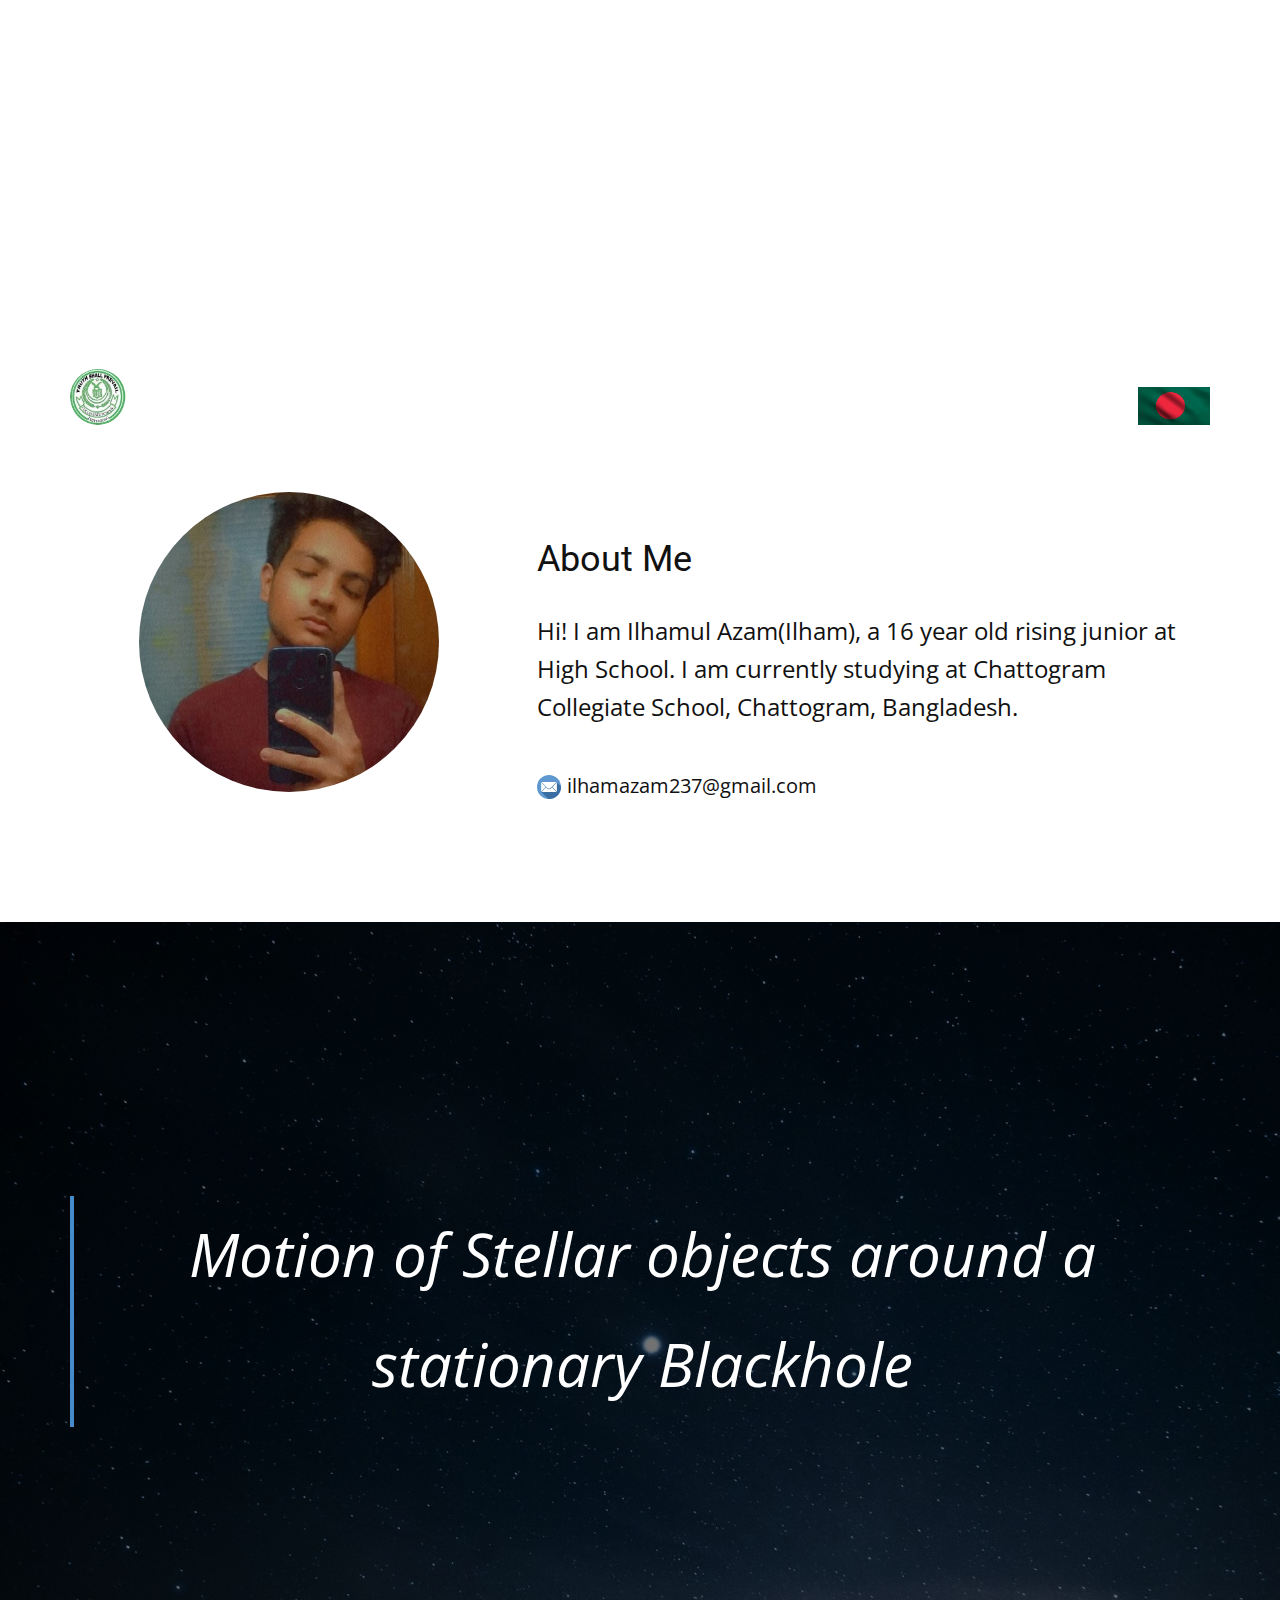
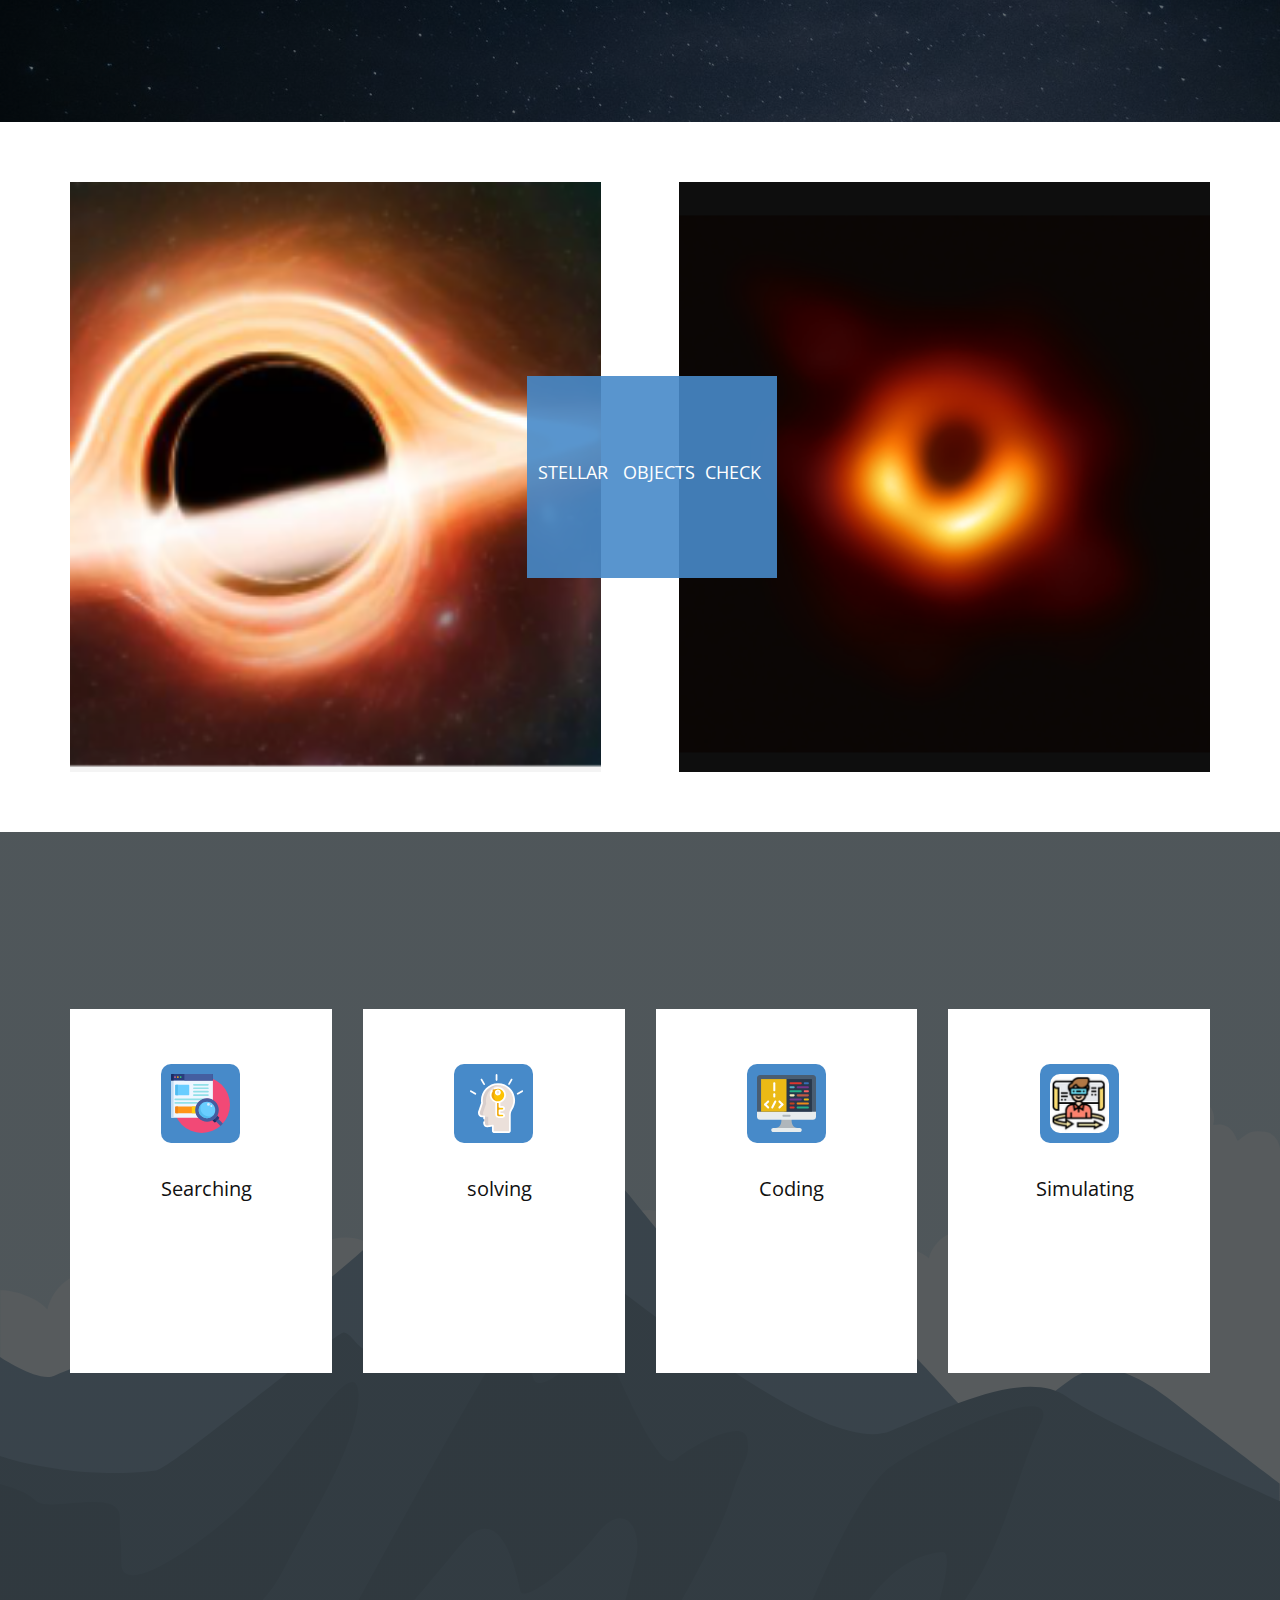
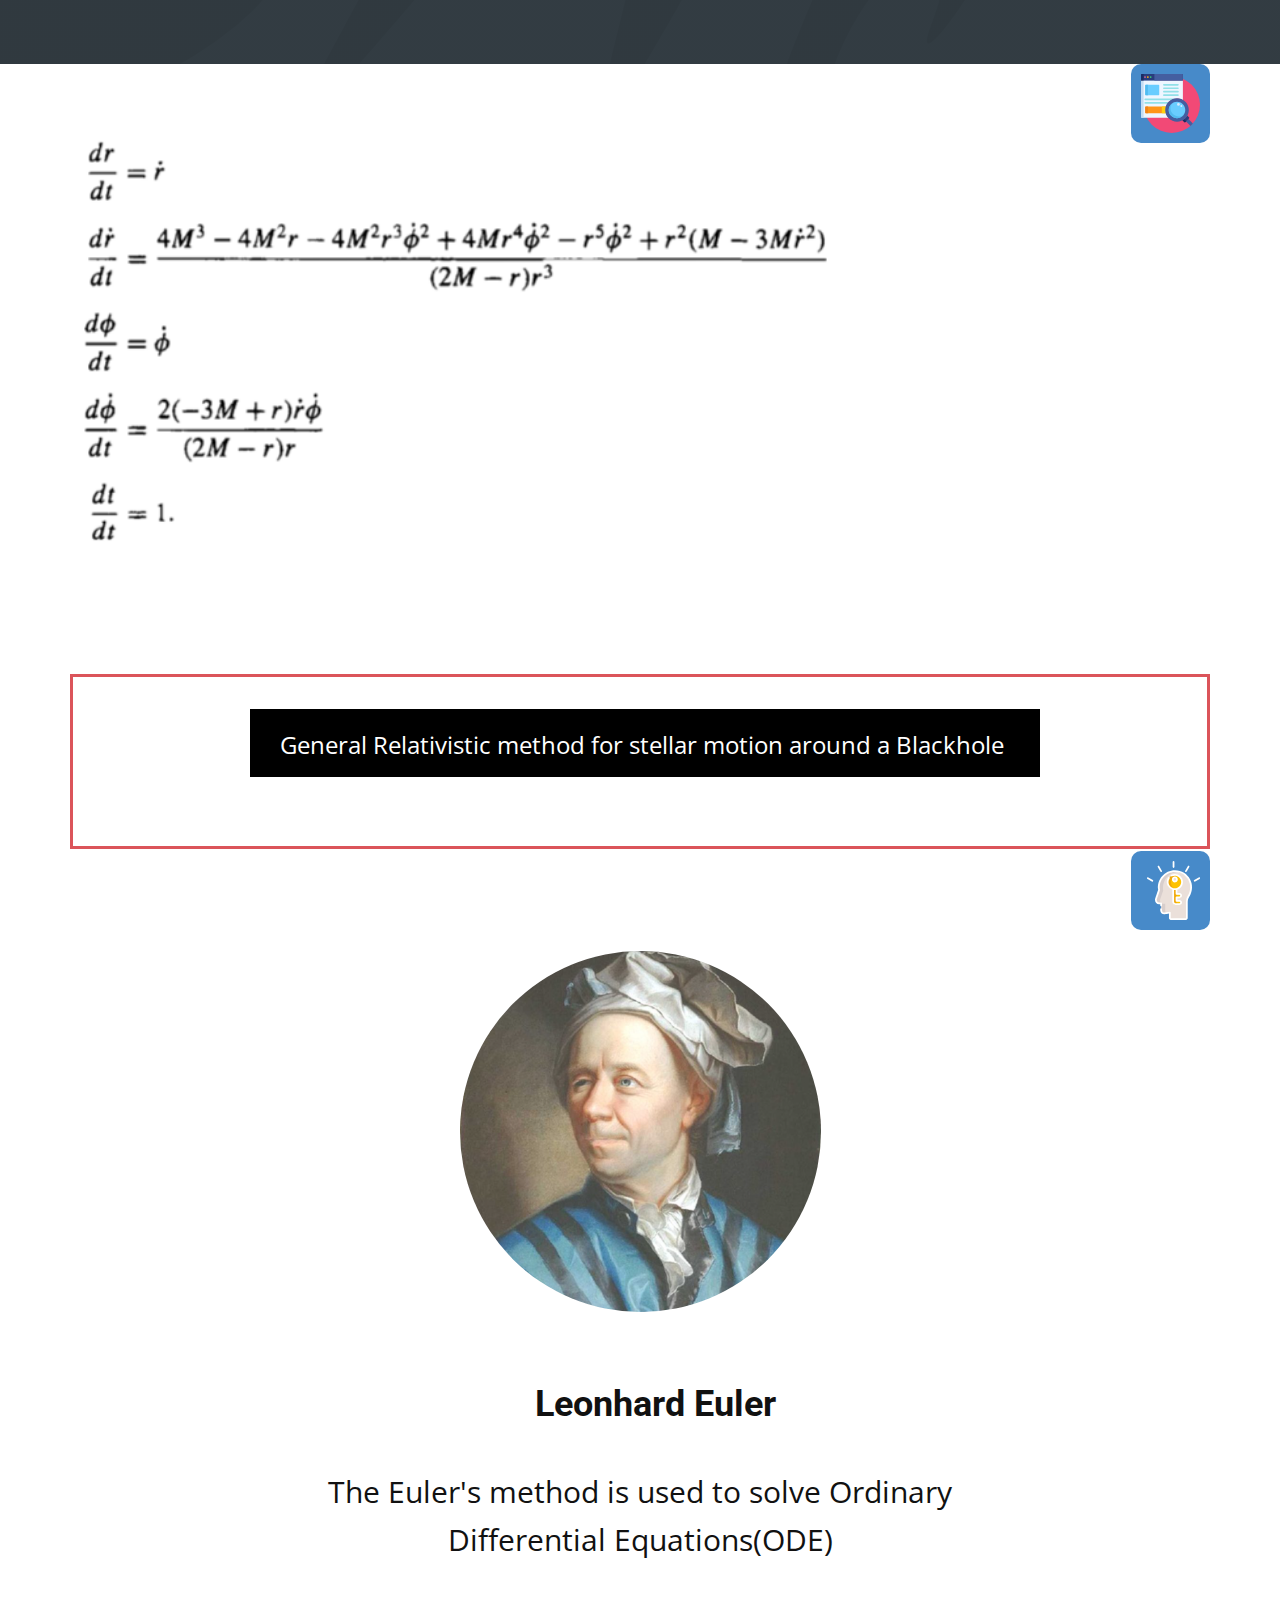
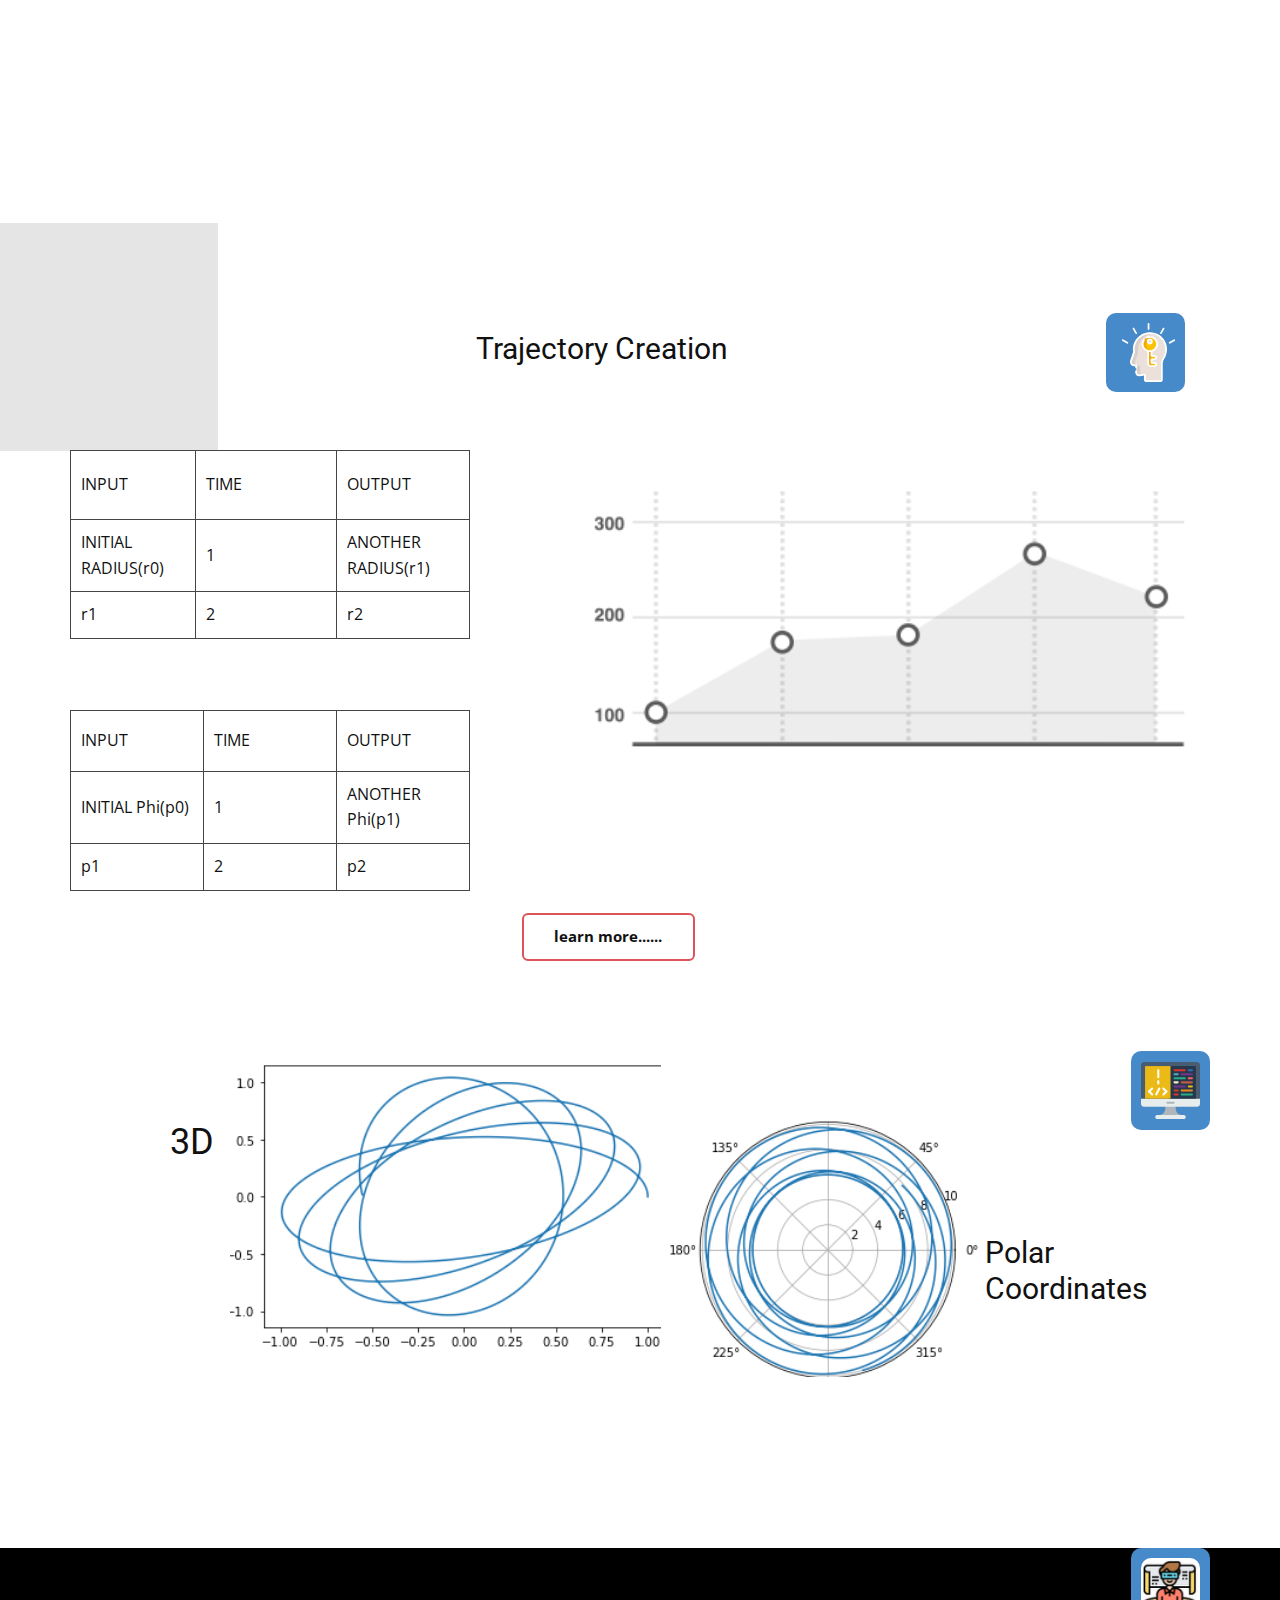
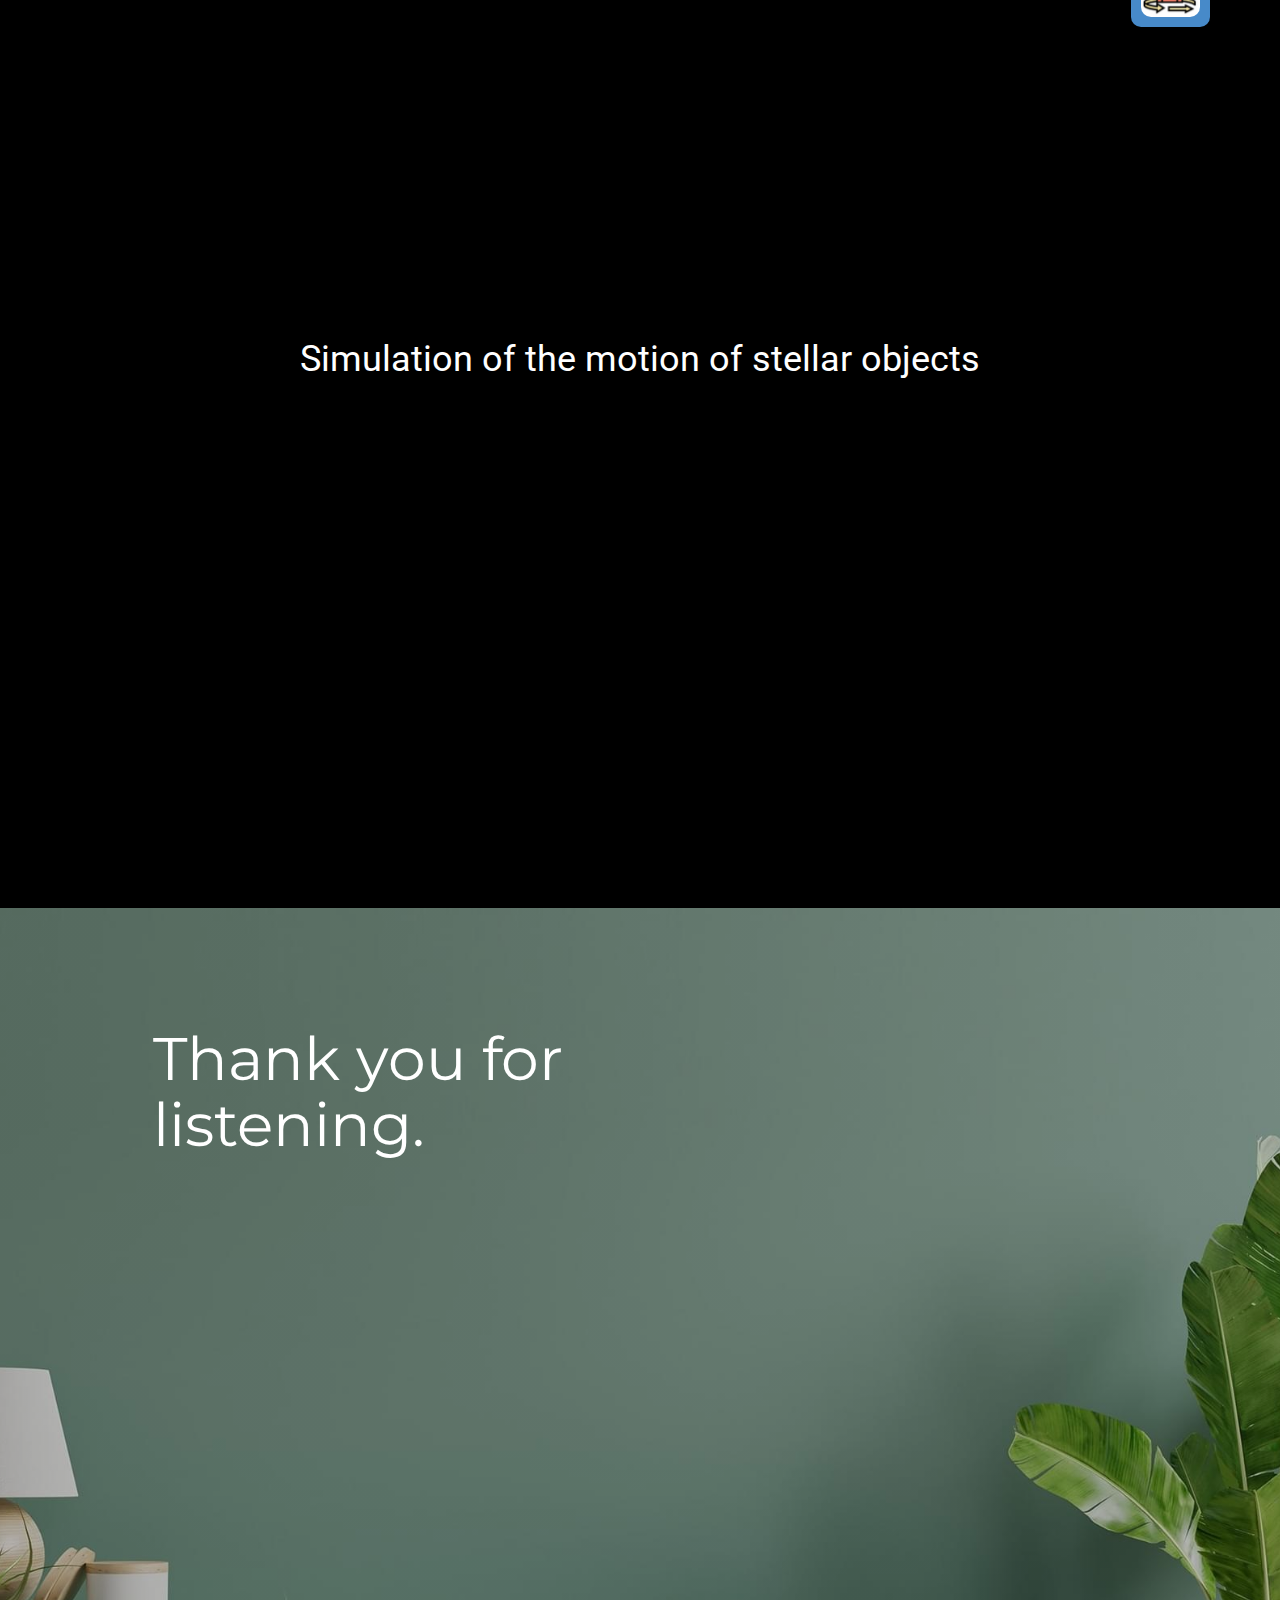
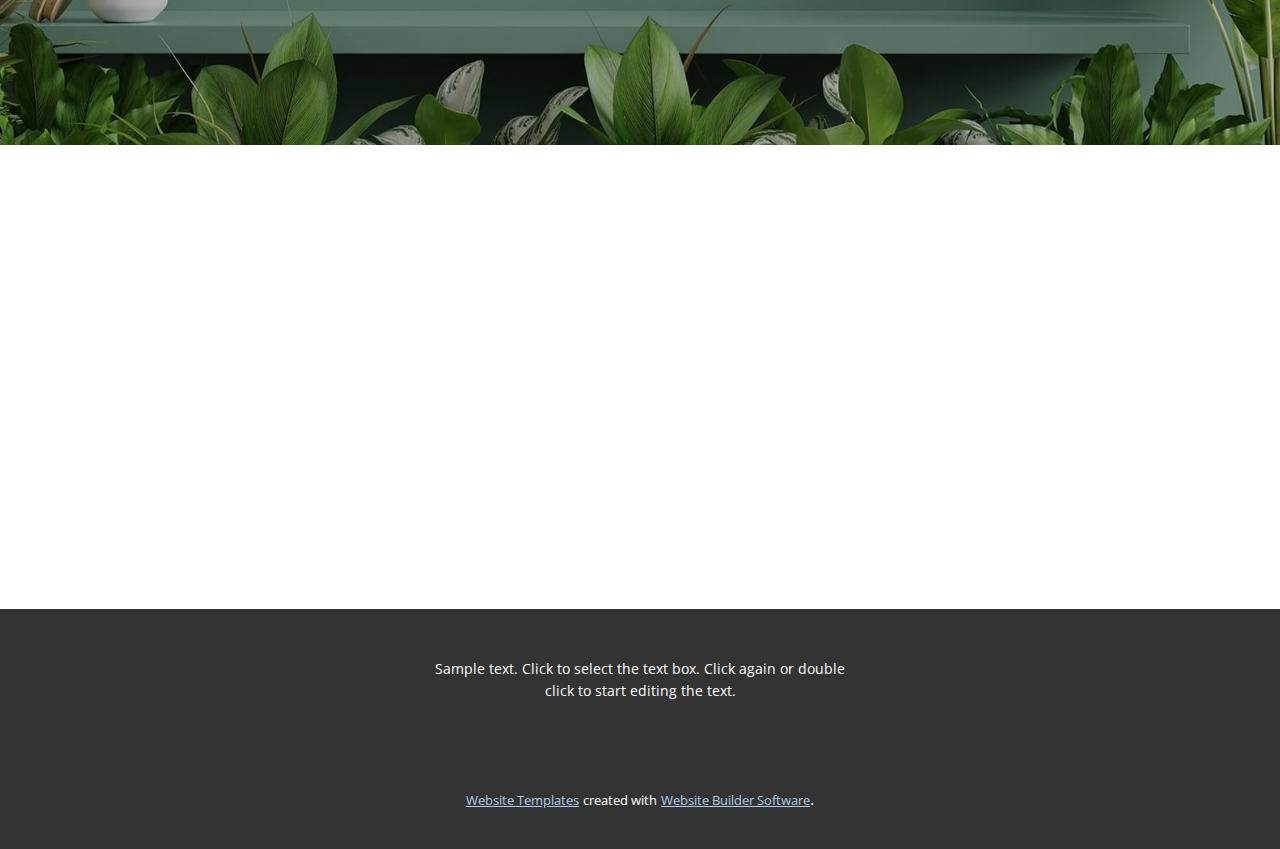
<file: Home.html>
<!DOCTYPE html>
<html style="font-size: 16px;">
  <head>
    <meta name="viewport" content="width=device-width, initial-scale=1.0">
    <meta charset="utf-8">
    <meta name="keywords" content="Key Features">
    <meta name="description" content="">
    <meta name="page_type" content="np-template-header-footer-from-plugin">
    <title>Home</title>
    <link rel="stylesheet" href="nicepage.css" media="screen">
<link rel="stylesheet" href="Home.css" media="screen">
    <script class="u-script" type="text/javascript" src="jquery.js" defer=""></script>
    <script class="u-script" type="text/javascript" src="nicepage.js" defer=""></script>
    <meta name="generator" content="Nicepage 3.28.7, nicepage.com">
    <link id="u-theme-google-font" rel="stylesheet" href="https://fonts.googleapis.com/css?family=Roboto:100,100i,300,300i,400,400i,500,500i,700,700i,900,900i|Open+Sans:300,300i,400,400i,600,600i,700,700i,800,800i">
    <link id="u-page-google-font" rel="stylesheet" href="https://fonts.googleapis.com/css?family=Montserrat:100,100i,200,200i,300,300i,400,400i,500,500i,600,600i,700,700i,800,800i,900,900i">
    
    
    
    
    
    
    
    
    
    
    
    
    
    <script type="application/ld+json">{
		"@context": "http://schema.org",
		"@type": "Organization",
		"name": ""
}</script>
    <meta name="theme-color" content="#478ac9">
    <meta property="og:title" content="Home">
    <meta property="og:type" content="website">
  </head>
  <body class="u-body"><header class="u-clearfix u-header u-header" id="sec-6a88"><div class="u-clearfix u-sheet u-sheet-1"></div></header>
    <section class="u-clearfix u-section-1" id="sec-2666">
      <div class="u-clearfix u-sheet u-sheet-1">
        <img class="u-image u-image-default u-image-1" src="images/Screenshot638.png" alt="" data-image-width="849" data-image-height="479">
        <div class="u-image u-image-circle u-preserve-proportions u-image-2" alt="" data-image-width="176" data-image-height="171"></div>
        <div class="u-clearfix u-expanded-width u-gutter-0 u-layout-wrap u-layout-wrap-1">
          <div class="u-layout">
            <div class="u-layout-row">
              <div class="u-align-center u-container-style u-layout-cell u-left-cell u-size-23 u-layout-cell-1">
                <div class="u-container-layout u-container-layout-1">
                  <div alt="" class="u-image u-image-circle u-image-3" src="" data-image-width="489" data-image-height="551"></div>
                </div>
              </div>
              <div class="u-align-left u-container-style u-layout-cell u-right-cell u-size-37 u-layout-cell-2">
                <div class="u-container-layout u-valign-top-xs u-container-layout-2">
                  <h2 class="u-text u-text-1">About Me</h2>
                  <p class="u-text u-text-2">Hi! I am Ilhamul Azam(Ilham), a 16 year old rising junior at High School. I am currently studying at Chattogram Collegiate School, Chattogram, Bangladesh.&nbsp; &nbsp;&nbsp;<br>
                    <br><span class="u-icon u-icon-1"><svg class="u-svg-content" viewBox="0 0 512 512" x="0px" y="0px" style="width: 1em; height: 1em;"><circle style="fill:#5F98D1;" cx="256" cy="256" r="256"></circle><path style="fill:#3A6DA1;" d="M415.813,147.466H95.558l116.019,120.806l33.48,33.9c-18.216-4.164-19.343-6.759-27.415-13.349  c-4.234-3.457-12.414-12.852-24.838-25.54C154.023,223.682,88.217,156.484,88.217,156.484v198.822l8.265,8.265l-0.925,0.963  L242.68,511.657c4.412,0.226,8.852,0.343,13.32,0.343c141.385,0,256-114.615,256-256c0-4.246-0.11-8.466-0.313-12.661  L415.813,147.466z"></path><g><polygon style="fill:#FFFFFF;" points="88.217,156.484 88.217,355.306 185.175,255.493  "></polygon><polygon style="fill:#FFFFFF;" points="423.783,156.484 423.783,355.306 327.307,255.895  "></polygon><path style="fill:#FFFFFF;" d="M95.558,147.466h320.255L289.948,278.524c-8.958,9.327-21.331,14.599-34.262,14.599   s-25.304-5.272-34.262-14.599L95.558,147.466z"></path><path style="fill:#FFFFFF;" d="M297.209,285.496c-10.799,11.244-25.933,17.694-41.523,17.694c-15.589,0-30.724-6.448-41.522-17.693   l-21.349-22.23L95.558,364.534h320.255l-97.256-101.267L297.209,285.496z"></path>
</g></svg><img></span>
                    <span style="font-size: 1.25rem;">ilhamazam237@gmail.com</span>
                  </p>
                </div>
              </div>
            </div>
          </div>
        </div>
      </div>
    </section>
    <section class="u-align-center u-clearfix u-image u-shading u-section-2" src="" data-image-width="3000" data-image-height="2002" id="sec-87ad">
      <div class="u-clearfix u-sheet u-sheet-1">
        <blockquote class="u-text u-text-default u-text-1">
          <span style="font-size: 3.75rem;">Motion of Stellar objects around a stationary Blackhole</span>
          <span style="font-size: 1.875rem;">
            <span style="font-size: 3rem;">
              <span style="font-size: 4.5rem;"></span>
            </span>
          </span>
        </blockquote>
      </div>
    </section>
    <section class="u-clearfix u-section-3" id="sec-30b8">
      <div class="u-clearfix u-sheet u-valign-middle u-sheet-1">
        <div class="u-clearfix u-expanded-width u-gutter-78 u-layout-wrap u-layout-wrap-1">
          <div class="u-layout">
            <div class="u-layout-row">
              <div class="u-align-left u-container-style u-image u-layout-cell u-left-cell u-size-30 u-image-1" src="" data-image-width="306" data-image-height="191">
                <div class="u-container-layout u-container-layout-1" src=""></div>
              </div>
              <div class="u-align-left u-container-style u-image u-layout-cell u-right-cell u-size-30 u-image-2" src="" data-image-width="834" data-image-height="512">
                <div class="u-container-layout u-valign-middle u-container-layout-2" src="">
                  <div class="u-align-left u-container-style u-group u-opacity u-opacity-90 u-palette-1-base u-group-1">
                    <div class="u-container-layout u-container-layout-3">
                      <p class="u-text u-text-default u-text-1">STELLAR&nbsp; &nbsp;OBJECTS&nbsp; CHECK&nbsp; &nbsp; &nbsp; &nbsp; &nbsp; &nbsp; &nbsp; &nbsp; &nbsp; &nbsp; &nbsp; &nbsp; &nbsp; &nbsp; &nbsp; &nbsp; &nbsp; &nbsp;&nbsp;</p>
                    </div>
                  </div>
                </div>
              </div>
            </div>
          </div>
        </div>
      </div>
    </section>
    <section class="u-align-center u-clearfix u-image u-shading u-section-4" src="" data-image-width="1980" data-image-height="1114" id="sec-e6f9">
      <div class="u-clearfix u-sheet u-sheet-1">
        <div class="u-expanded-width u-list u-list-1">
          <div class="u-repeater u-repeater-1">
            <div class="u-align-center u-container-style u-list-item u-repeater-item u-video-cover u-white u-list-item-1">
              <div class="u-container-layout u-similar-container u-container-layout-1"><span class="u-icon u-icon-rounded u-palette-1-base u-spacing-10 u-icon-1"><svg class="u-svg-link" preserveAspectRatio="xMidYMin slice" viewBox="0 0 512 512" style=""><use xmlns:xlink="http://www.w3.org/1999/xlink" xlink:href="#svg-c401"></use></svg><svg class="u-svg-content" viewBox="0 0 512 512" x="0px" y="0px" id="svg-c401" style="enable-background:new 0 0 512 512;"><circle style="fill:#F24976;" cx="267" cy="267" r="245"></circle><path style="fill:#EEF6FF;" d="M241.659,241.656c18.93-18.928,44.096-29.352,70.863-29.352c18.236,0,35.725,4.842,51.009,13.911  V53.763H0v316.91c0,5.5,4.5,10,10,10h229.065C202.614,341.426,203.475,279.842,241.659,241.656z"></path><path style="fill:#C3DDF4;" d="M22.68,370.673V53.763H0v316.91c0,5.5,4.5,10,10,10h22.68C27.18,380.673,22.68,376.173,22.68,370.673  z"></path><path style="fill:#293D7C;" d="M357.815,0H5.716C2.572,0,0,2.572,0,5.716v50.882h363.531V5.716C363.531,2.572,360.959,0,357.815,0z"></path><path style="fill:#1A2B63;" d="M28.396,0H5.716C2.572,0,0,2.572,0,5.716v50.882h22.68V5.716C22.68,2.572,25.252,0,28.396,0z"></path><path style="fill:#69CDFF;" d="M158.259,178.615c0,2.75-2.25,5-5,5H41.816c-2.75,0-5-2.25-5-5V98.696c0-2.75,2.25-5,5-5h111.442  c2.75,0,5,2.25,5,5v79.919H158.259z"></path><path style="fill:#52BBEF;" d="M59.496,178.615V98.696c0-2.75,2.25-5,5-5h-22.68c-2.75,0-5,2.25-5,5v79.919c0,2.75,2.25,5,5,5h22.68  C61.746,183.615,59.496,181.365,59.496,178.615z"></path><path style="fill:#FF9518;" d="M217.149,281.788H41.816c-2.75,0-5,2.25-5,5v47.809c0,2.75,2.25,5,5,5h174.246  C210.787,320.688,211.146,300.524,217.149,281.788z"></path><path style="fill:#EF8318;" d="M59.496,334.597v-47.809c0-2.75,2.25-5,5-5h-22.68c-2.75,0-5,2.25-5,5v47.809c0,2.75,2.25,5,5,5  h22.68C61.746,339.597,59.496,337.347,59.496,334.597z"></path><path style="fill:#FFD00D;" d="M217.149,281.788H180.85v57.809h35.212C210.787,320.688,211.146,300.524,217.149,281.788z"></path><g><path style="fill:#91E0E8;" d="M320.754,101.196H198.165c-4.142,0-7.5-3.358-7.5-7.5s3.358-7.5,7.5-7.5h122.589   c4.143,0,7.5,3.358,7.5,7.5S324.897,101.196,320.754,101.196z"></path><path style="fill:#91E0E8;" d="M320.754,131.169H198.165c-4.142,0-7.5-3.358-7.5-7.5s3.358-7.5,7.5-7.5h122.589   c4.143,0,7.5,3.358,7.5,7.5C328.254,127.811,324.897,131.169,320.754,131.169z"></path><path style="fill:#91E0E8;" d="M320.754,161.142H198.165c-4.142,0-7.5-3.358-7.5-7.5s3.358-7.5,7.5-7.5h122.589   c4.143,0,7.5,3.358,7.5,7.5S324.897,161.142,320.754,161.142z"></path><path style="fill:#91E0E8;" d="M320.754,191.115H198.165c-4.142,0-7.5-3.358-7.5-7.5s3.358-7.5,7.5-7.5h122.589   c4.143,0,7.5,3.358,7.5,7.5S324.897,191.115,320.754,191.115z"></path><path style="fill:#91E0E8;" d="M299.459,213.148H36.816c-4.143,0-7.5,3.358-7.5,7.5s3.357,7.5,7.5,7.5H258.39   C270.777,220.167,284.742,215.052,299.459,213.148z"></path><path style="fill:#91E0E8;" d="M239.711,243.662H36.816c-4.143,0-7.5,3.358-7.5,7.5s3.357,7.5,7.5,7.5h191.188   C231.366,253.387,235.266,248.359,239.711,243.662z"></path>
</g><path style="fill:#E26693;" d="M34.895,34.61c-1.979,0-3.91-0.8-5.31-2.191c-1.391-1.4-2.19-3.33-2.19-5.309  c0-1.971,0.8-3.9,2.19-5.3c1.399-1.4,3.33-2.2,5.31-2.2c1.971,0,3.91,0.799,5.3,2.2c1.4,1.4,2.2,3.33,2.2,5.3  c0,1.979-0.8,3.91-2.2,5.309C38.805,33.81,36.865,34.61,34.895,34.61z"></path><path style="fill:#FFAF10;" d="M59.49,34.61c-1.971,0-3.91-0.8-5.301-2.201c-1.399-1.39-2.199-3.32-2.199-5.299  c0-1.971,0.8-3.9,2.199-5.3c1.4-1.4,3.33-2.2,5.301-2.2c1.979,0,3.909,0.799,5.31,2.2c1.39,1.4,2.19,3.33,2.19,5.3  s-0.801,3.91-2.19,5.299C63.399,33.81,61.47,34.61,59.49,34.61z"></path><path style="fill:#37C47A;" d="M84.095,34.61c-1.98,0-3.91-0.8-5.3-2.191c-1.4-1.4-2.2-3.33-2.2-5.309c0-1.971,0.8-3.9,2.2-5.3  c1.39-1.4,3.32-2.2,5.3-2.2c1.97,0,3.91,0.799,5.3,2.2c1.4,1.4,2.2,3.33,2.2,5.3c0,1.979-0.8,3.91-2.2,5.309  C87.995,33.81,86.064,34.61,84.095,34.61z"></path><path style="fill:#445EA0;" d="M409.768,389.207l-20.555,20.556L429.65,450.2c7.25-6.441,14.114-13.306,20.556-20.556  L409.768,389.207z"></path><path style="fill:#293D7C;" d="M417.928,376.811l-17.035-17.034c-4.531,8.486-10.365,16.455-17.512,23.601  c-7.066,7.066-15.002,12.945-23.566,17.541l17.003,17.002c1.944,1.945,5.126,1.945,7.071,0l34.039-34.039  C419.872,381.938,419.872,378.756,417.928,376.811z"></path><path style="fill:#1A2B63;" d="M388.484,406.254l-14.54-14.54c-4.471,3.481-9.196,6.556-14.13,9.204l17.003,17.002  c1.944,1.945,5.126,1.945,7.071,0l11.667-11.667C393.61,408.199,390.429,408.199,388.484,406.254z"></path><path style="fill:#445EA0;" d="M384.796,240.241c39.916,39.916,39.916,104.634-0.001,144.551  c-39.914,39.913-104.631,39.914-144.55-0.001c-39.916-39.916-39.914-104.634,0-144.549  C280.164,200.325,344.881,200.324,384.796,240.241z"></path><path style="fill:#69CDFF;" d="M363.197,363.191c-27.986,27.987-73.363,27.987-101.352-0.002  c-27.986-27.984-27.987-73.362,0-101.349c27.986-27.986,73.365-27.985,101.351,0C391.184,289.828,391.184,335.204,363.197,363.191z"></path><path style="fill:#52BBEF;" d="M363.197,363.191c2.549-2.549,4.859-5.245,6.943-8.056c-28.055,20.805-67.855,18.494-93.295-6.946  c-25.438-25.436-27.748-65.237-6.944-93.292c-2.812,2.085-5.507,4.395-8.056,6.943c-27.987,27.987-27.986,73.364,0,101.349  C289.834,391.178,335.211,391.178,363.197,363.191z"></path><path style="fill:#445EA0;" d="M357.815,0H115.912v56.598h247.619V5.716C363.531,2.572,360.959,0,357.815,0z"></path><g><circle style="fill:#D9EAFC;" cx="324.83" cy="264.53" r="12"></circle><circle style="fill:#D9EAFC;" cx="350.04" cy="277" r="8.5"></circle>
</g></svg>
            
            
          </span>
                <p class="u-text u-text-1">Searching</p>
              </div>
            </div>
            <div class="u-align-center u-container-style u-list-item u-repeater-item u-video-cover u-white u-list-item-2">
              <div class="u-container-layout u-similar-container u-container-layout-2"><span class="u-icon u-icon-rounded u-palette-1-base u-spacing-10 u-icon-2"><svg class="u-svg-link" preserveAspectRatio="xMidYMin slice" viewBox="-26 0 512 512.00102" style=""><use xmlns:xlink="http://www.w3.org/1999/xlink" xlink:href="#svg-7155"></use></svg><svg class="u-svg-content" viewBox="-26 0 512 512.00102" id="svg-7155"><path d="m377.042969 273.953125c-3.792969 12.988281-9.390625 25.210937-16.515625 36.378906-4.855469 7.617188-8.523438 15.863281-10.984375 24.46875-2.464844 8.59375-3.710938 17.554688-3.710938 26.589844v138.019531c0 4.832032-3.914062 8.757813-8.757812 8.757813h-130.007813c-4.832031 0-8.757812-3.925781-8.757812-8.757813v-48.542968l-25.671875 4.300781-21.816407 3.660156c-15.6875 0-28.414062-12.726563-28.414062-28.414063v-59.261718l-17.167969-.03125c-19.671875-.890625-32.691406-20.910156-26.367187-39.550782l25.957031-76.546874c-1.265625-7.582032-1.929687-15.359376-1.929687-23.300782 0-77.761718 63.261718-140.746094 141.125-140.304687 5.792968.03125 11.507812.40625 17.117187 1.121093 68.0625 8.585938 120.664063 65.429688 122.339844 135.792969.378906 15.921875-1.910157 31.269531-6.4375 45.621094zm0 0" fill="#ebe0da"></path><path d="m281.773438 318.765625c7.992187 0 14.460937-6.46875 14.460937-14.460937 0-7.980469-6.46875-14.460938-14.460937-14.460938h-25.507813v-42.800781h.011719c27.613281-6.539063 48.183594-31.332031 48.183594-60.960938 0-29.625-20.5625-54.449219-48.183594-60.980469-4.652344-1.09375-9.496094-1.675781-14.472656-1.675781-34.605469 0-62.65625 28.050781-62.65625 62.65625 0 29.628907 20.5625 54.429688 48.195312 60.960938v111.273437c0 11.332032 9.21875 20.550782 20.550781 20.550782h33.878907c7.992187 0 14.460937-6.46875 14.460937-14.449219 0-7.992188-6.46875-14.460938-14.460937-14.460938h-25.507813v-31.191406zm-22.113282-154.238281c0 9.875-7.992187 17.867187-17.855468 17.867187-9.871094 0-17.863282-7.992187-17.863282-17.867187 0-9.859375 7.992188-17.851563 17.863282-17.851563 9.863281 0 17.855468 7.992188 17.855468 17.851563zm0 0" fill="#fdc202"></path><path d="m138.667969 231.71875c0 7.949219.664062 15.71875 1.929687 23.3125l-25.957031 76.535156c-6.324219 18.640625 6.695313 38.671875 26.367187 39.558594l17.167969.019531v59.265625c0 10.628906 5.824219 19.878906 14.460938 24.753906l-21.816407 3.65625c-15.6875 0-28.414062-12.710937-28.414062-28.410156v-59.265625l-17.167969-.019531c-19.671875-.886719-32.691406-20.917969-26.367187-39.558594l25.957031-76.535156c-1.265625-7.59375-1.929687-15.363281-1.929687-23.3125 0-77.761719 63.261718-140.738281 141.125-140.308594 5.792968.03125 11.507812.410156 17.117187 1.136719-69.066406 8.746094-122.472656 67.726563-122.472656 139.171875zm0 0" fill="#d8cecc"></path><path d="m256.277344 358.308594v-8.359375h-.011719v-31.1875h.011719v-28.921875h-.011719v-42.800782c-27.613281-6.542968-48.1875-31.324218-48.1875-60.960937 0-29.628906 20.5625-54.441406 48.199219-60.980469-4.652344-1.09375-9.496094-1.667968-14.472656-1.667968-34.605469 0-62.65625 28.042968-62.65625 62.648437 0 29.636719 20.5625 54.429687 48.195312 60.960937v111.269532c0 11.335937 9.21875 20.554687 20.550781 20.554687h28.945313c-11.335938 0-20.5625-9.21875-20.5625-20.554687zm0 0" fill="#f0a70a"></path><path d="m243.207031 79.914062c-90.199219 0-160.074219 80.558594-146.242187 170.613282-27.550782 81.222656-27.367188 78.507812-27.367188 86.914062 0 20.128906 15.5 36.601563 35.285156 37.503906.285157.011719 9.578126.023438 9.863282.023438v11.796875c0 4.234375 3.429687 7.664063 7.664062 7.664063s7.664063-3.429688 7.664063-7.664063v-19.449219c0-4.226562-3.421875-7.65625-7.648438-7.664062l-17-.03125c-11.507812-.605469-20.5-10.320313-20.5-22.179688 0-5.136718-.972656-.828125 27.164063-83.789062.40625-1.195313.511718-2.476563.300781-3.726563-13.554687-81.09375 49.082031-155 131.585937-154.679687 106.644532.605468 166.871094 118.074218 110.089844 207.128906-10.398437 16.308594-15.894531 35.386719-15.894531 55.179688v138.015624c0 .609376-.492187 1.101563-1.097656 1.101563h-130.003907c-.605468 0-1.097656-.492187-1.097656-1.101563v-48.535156c0-4.742187-4.265625-8.339844-8.929687-7.558594l-46.816407 7.84375c-11.164062-.316406-20.152343-9.496093-20.152343-20.734374v-9.160157c0-4.234375-3.429688-7.664062-7.664063-7.664062s-7.664062 3.429687-7.664062 7.664062v9.160157c0 19.890624 16.179687 36.070312 36.070312 36.070312 1.019532 0-1.4375.347656 39.828125-6.5625v39.476562c0 9.058594 7.367188 16.429688 16.425781 16.429688h130c9.0625 0 16.429688-7.371094 16.429688-16.429688v-138.015624c0-16.867188 4.664062-33.097657 13.492188-46.9375 63.984374-100.359376-5.304688-230.292969-123.785157-230.703126zm0 0"></path><path d="m194.761719 140.152344c-3.460938-2.421875-8.246094-1.574219-10.667969 1.902344-26.765625 38.324218-9.125 92.082031 35.585938 106.949218v105.476563c0 15.566406 12.660156 28.21875 28.214843 28.21875h33.878907c12.203124 0 22.125-9.921875 22.125-22.117188 0-12.199219-9.921876-22.125-22.125-22.125h-17.84375v-15.859375h17.84375c12.203124 0 22.125-9.925781 22.125-22.125 0-12.195312-9.921876-22.128906-22.125-22.128906h-17.84375v-29.339844c27.972656-9.300781 48.195312-35.707031 48.195312-66.753906 0-53.144531-56.488281-86.15625-102.390625-62.609375-3.769531 1.933594-5.253906 6.5625-3.320313 10.324219 1.929688 3.769531 6.550782 5.253906 10.320313 3.320312 35.671875-18.324218 80.0625 7.152344 80.0625 48.964844 0 22.453125-13.53125 41.808594-32.867187 50.332031-36.101563 16.007813-77.117188-10.675781-77.117188-50.332031 0-11.324219 3.402344-22.1875 9.851562-31.425781 2.421876-3.476563 1.574219-8.25-1.902343-10.671875zm40.246093 112.082031c4.390626.441406 9.027344.457031 13.59375 0v33.777344c0 4.238281 3.421876 7.664062 7.664063 7.664062h25.507813c3.75 0 6.796874 3.054688 6.796874 6.796875 0 3.75-3.046874 6.792969-6.796874 6.792969h-25.507813c-4.242187 0-7.664063 3.433594-7.664063 7.667969v31.1875c0 4.230468 3.421876 7.667968 7.664063 7.667968h25.507813c3.75 0 6.796874 3.042969 6.796874 6.792969 0 3.742188-3.046874 6.789063-6.796874 6.789063h-33.878907c-7.101562 0-12.886719-5.777344-12.886719-12.890625zm0 0"></path><path d="m248.601562 185.292969c10.78125-2.972657 18.722657-12.867188 18.722657-24.597657 0-14.074218-11.445313-25.519531-25.519531-25.519531-14.082032 0-25.527344 11.445313-25.527344 25.519531 0 16.929688 16.28125 29.136719 32.324218 24.597657zm-16.996093-24.597657c0-5.621093 4.578125-10.1875 10.199219-10.1875 5.621093 0 10.1875 4.566407 10.1875 10.1875 0 5.632813-4.566407 10.199219-10.1875 10.199219-5.621094 0-10.199219-4.566406-10.199219-10.199219zm0 0"></path><path d="m230.390625 60.296875c4.234375 0 7.664063-3.429687 7.664063-7.664063v-44.96875c0-4.234374-3.429688-7.664062-7.664063-7.664062s-7.667969 3.429688-7.667969 7.664062v44.96875c0 4.234376 3.433594 7.664063 7.667969 7.664063zm0 0"></path><path d="m115.90625 91.386719c1.417969 2.457031 3.996094 3.832031 6.644531 3.832031 5.84375 0 9.59375-6.367188 6.628907-11.496094l-22.480469-38.945312c-2.117188-3.664063-6.808594-4.917969-10.472657-2.804688-3.664062 2.117188-4.921874 6.804688-2.804687 10.472656zm0 0"></path><path d="m50.441406 165.082031-38.941406-22.484375c-3.667969-2.117187-8.355469-.863281-10.472656 2.804688-2.113282 3.664062-.859375 8.355468 2.804687 10.46875 42.160157 24.339844 39.953125 23.511718 42.769531 23.511718 7.808594 0 10.617188-10.390624 3.839844-14.300781zm0 0"></path><path d="m338.226562 95.21875c2.648438 0 5.226563-1.375 6.644532-3.832031l22.484375-38.941407c2.117187-3.667968.859375-8.355468-2.804688-10.472656-3.667969-2.113281-8.355469-.859375-10.472656 2.804688l-22.480469 38.945312c-2.964844 5.128906.785156 11.496094 6.628906 11.496094zm0 0"></path><path d="m459.75 145.402344c-2.117188-3.667969-6.804688-4.917969-10.46875-2.804688l-38.945312 22.484375c-3.664063 2.113281-4.921876 6.804688-2.804688 10.46875 2.117188 3.667969 6.808594 4.921875 10.472656 2.804688l38.941406-22.484375c3.664063-2.113282 4.921876-6.804688 2.804688-10.46875zm0 0"></path></svg>
            
            
          </span>
                <p class="u-text u-text-2">solving</p>
              </div>
            </div>
            <div class="u-align-center u-container-style u-list-item u-repeater-item u-video-cover u-white u-list-item-3">
              <div class="u-container-layout u-similar-container u-container-layout-3"><span class="u-icon u-icon-rounded u-palette-1-base u-spacing-10 u-icon-3"><svg class="u-svg-link" preserveAspectRatio="xMidYMin slice" viewBox="0 0 512 512" style=""><use xmlns:xlink="http://www.w3.org/1999/xlink" xlink:href="#svg-10c9"></use></svg><svg class="u-svg-content" viewBox="0 0 512 512" x="0px" y="0px" id="svg-10c9" style="enable-background:new 0 0 512 512;"><path style="fill:#E7ECED;" d="M370.759,503.172H141.241c-9.754,0-17.655-7.901-17.655-17.655l0,0  c0-9.754,7.901-17.655,17.655-17.655h229.517c9.754,0,17.655,7.901,17.655,17.655l0,0  C388.414,495.272,380.513,503.172,370.759,503.172z"></path><path style="fill:#AFB6BB;" d="M300.138,397.241v-17.655h-88.276v17.655c0,39.036-13.93,70.621-52.966,70.621h194.207  C314.068,467.862,300.138,436.277,300.138,397.241z"></path><path style="fill:#E7ECED;" d="M485.508,397.241H26.492C11.864,397.241,0,385.377,0,370.75v-52.957h512v52.957  C512,385.377,500.136,397.241,485.508,397.241z"></path><path style="fill:#AFB6BB;" d="M282.483,370.759h-52.966c-4.873,0-8.828-3.955-8.828-8.828s3.955-8.828,8.828-8.828h52.966  c4.873,0,8.828,3.955,8.828,8.828S287.356,370.759,282.483,370.759z"></path><path style="fill:#495D72;" d="M441.379,8.828H70.621H26.492C11.864,8.828,0,20.692,0,35.319v291.302h70.621h132.414h105.931  h132.414H512V35.319c0-14.627-11.864-26.492-26.492-26.492H441.379z"></path><rect x="238.345" y="44.138" style="fill:#28384C;" width="238.345" height="282.483"></rect><rect x="35.31" y="44.138" style="fill:#EBBA16;" width="220.69" height="282.483"></rect><g><path style="fill:#FFFFFF;" d="M132.405,300.138c-1.324,0-2.675-0.3-3.946-0.927c-4.361-2.18-6.126-7.486-3.946-11.847   l26.483-52.965c2.18-4.361,7.495-6.126,11.847-3.946c4.361,2.18,6.126,7.486,3.946,11.847l-26.483,52.965   C138.761,298.355,135.645,300.138,132.405,300.138z"></path><path style="fill:#FFFFFF;" d="M70.621,273.655c-2.26,0-4.52-0.865-6.241-2.586c-3.452-3.452-3.452-9.031,0-12.482l26.483-26.483   c3.443-3.452,9.039-3.452,12.482,0c3.452,3.452,3.452,9.031,0,12.482l-26.483,26.483C75.14,272.79,72.881,273.655,70.621,273.655z"></path><path style="fill:#FFFFFF;" d="M97.103,300.138c-2.26,0-4.52-0.865-6.241-2.586L64.38,271.069c-3.452-3.452-3.452-9.031,0-12.482   c3.443-3.452,9.039-3.452,12.482,0l26.483,26.483c3.452,3.452,3.452,9.031,0,12.482C101.623,299.273,99.363,300.138,97.103,300.138   z"></path><path style="fill:#FFFFFF;" d="M220.69,273.655c-2.26,0-4.52-0.865-6.241-2.586l-26.483-26.483c-3.452-3.452-3.452-9.031,0-12.482   c3.443-3.452,9.039-3.452,12.482,0l26.483,26.483c3.452,3.452,3.452,9.031,0,12.482C225.209,272.79,222.95,273.655,220.69,273.655z   "></path><path style="fill:#FFFFFF;" d="M194.207,300.138c-2.26,0-4.52-0.865-6.241-2.586c-3.452-3.452-3.452-9.031,0-12.482l26.483-26.483   c3.443-3.452,9.039-3.452,12.482,0c3.452,3.452,3.452,9.031,0,12.482l-26.483,26.483   C198.727,299.273,196.467,300.138,194.207,300.138z"></path><path style="fill:#FFFFFF;" d="M150.069,150.069c-4.873,0-8.828-3.955-8.828-8.828V79.448c0-4.873,3.955-8.828,8.828-8.828   c4.873,0,8.828,3.955,8.828,8.828v61.793C158.897,146.114,154.942,150.069,150.069,150.069z"></path><path style="fill:#FFFFFF;" d="M150.069,203.034c-4.873,0-8.828-3.955-8.828-8.828v-17.655c0-4.873,3.955-8.828,8.828-8.828   c4.873,0,8.828,3.955,8.828,8.828v17.655C158.897,199.08,154.942,203.034,150.069,203.034z"></path>
</g><path style="fill:#DD352E;" d="M379.586,88.276H291.31c-4.873,0-8.828-3.955-8.828-8.828c0-4.873,3.955-8.828,8.828-8.828h88.276  c4.873,0,8.828,3.955,8.828,8.828C388.414,84.321,384.459,88.276,379.586,88.276z"></path><path style="fill:#366DB6;" d="M441.379,88.276h-26.483c-4.873,0-8.828-3.955-8.828-8.828c0-4.873,3.955-8.828,8.828-8.828h26.483  c4.873,0,8.828,3.955,8.828,8.828C450.207,84.321,446.252,88.276,441.379,88.276z"></path><path style="fill:#75348B;" d="M441.379,123.586h-88.276c-4.873,0-8.828-3.955-8.828-8.828s3.955-8.828,8.828-8.828h88.276  c4.873,0,8.828,3.955,8.828,8.828S446.252,123.586,441.379,123.586z"></path><path style="fill:#57ABC1;" d="M317.793,123.586H291.31c-4.873,0-8.828-3.955-8.828-8.828s3.955-8.828,8.828-8.828h26.483  c4.873,0,8.828,3.955,8.828,8.828S322.666,123.586,317.793,123.586z"></path><path style="fill:#25AE88;" d="M379.586,158.897H291.31c-4.873,0-8.828-3.955-8.828-8.828c0-4.873,3.955-8.828,8.828-8.828h88.276  c4.873,0,8.828,3.955,8.828,8.828C388.414,154.942,384.459,158.897,379.586,158.897z"></path><path style="fill:#F76363;" d="M441.379,158.897h-26.483c-4.873,0-8.828-3.955-8.828-8.828c0-4.873,3.955-8.828,8.828-8.828h26.483  c4.873,0,8.828,3.955,8.828,8.828C450.207,154.942,446.252,158.897,441.379,158.897z"></path><path style="fill:#BF5A45;" d="M441.379,194.207h-88.276c-4.873,0-8.828-3.955-8.828-8.828c0-4.873,3.955-8.828,8.828-8.828h88.276  c4.873,0,8.828,3.955,8.828,8.828C450.207,190.252,446.252,194.207,441.379,194.207z"></path><path style="fill:#F2ECBF;" d="M317.793,194.207H291.31c-4.873,0-8.828-3.955-8.828-8.828c0-4.873,3.955-8.828,8.828-8.828h26.483  c4.873,0,8.828,3.955,8.828,8.828C326.621,190.252,322.666,194.207,317.793,194.207z"></path><path style="fill:#25AE88;" d="M441.379,300.138h-88.276c-4.873,0-8.828-3.955-8.828-8.828c0-4.873,3.955-8.828,8.828-8.828h88.276  c4.873,0,8.828,3.955,8.828,8.828C450.207,296.183,446.252,300.138,441.379,300.138z"></path><path style="fill:#DD352E;" d="M317.793,300.138H291.31c-4.873,0-8.828-3.955-8.828-8.828c0-4.873,3.955-8.828,8.828-8.828h26.483  c4.873,0,8.828,3.955,8.828,8.828C326.621,296.183,322.666,300.138,317.793,300.138z"></path><path style="fill:#75348B;" d="M379.586,229.517H291.31c-4.873,0-8.828-3.955-8.828-8.828c0-4.873,3.955-8.828,8.828-8.828h88.276  c4.873,0,8.828,3.955,8.828,8.828C388.414,225.562,384.459,229.517,379.586,229.517z"></path><path style="fill:#EBBA16;" d="M441.379,229.517h-26.483c-4.873,0-8.828-3.955-8.828-8.828c0-4.873,3.955-8.828,8.828-8.828h26.483  c4.873,0,8.828,3.955,8.828,8.828C450.207,225.562,446.252,229.517,441.379,229.517z"></path><path style="fill:#ED8A19;" d="M441.379,264.828h-88.276c-4.873,0-8.828-3.955-8.828-8.828s3.955-8.828,8.828-8.828h88.276  c4.873,0,8.828,3.955,8.828,8.828S446.252,264.828,441.379,264.828z"></path><path style="fill:#C5411E;" d="M317.793,264.828H291.31c-4.873,0-8.828-3.955-8.828-8.828s3.955-8.828,8.828-8.828h26.483  c4.873,0,8.828,3.955,8.828,8.828S322.666,264.828,317.793,264.828z"></path></svg>
            
            
          </span>
                <p class="u-text u-text-3">Coding</p>
              </div>
            </div>
            <div class="u-align-center u-container-style u-list-item u-repeater-item u-video-cover u-white u-list-item-4">
              <div class="u-container-layout u-similar-container u-container-layout-4"><span class="u-file-icon u-icon u-icon-rounded u-palette-1-base u-spacing-10 u-icon-4"><img src="images/Screenshot634.png" alt=""></span>
                <p class="u-text u-text-4">Simulating</p>
              </div>
            </div>
          </div>
        </div>
      </div>
    </section>
    <section class="u-clearfix u-section-5" id="sec-7a4f">
      <div class="u-clearfix u-sheet u-sheet-1">
        <div class="u-clearfix u-expanded-width u-gutter-10 u-layout-wrap u-layout-wrap-1">
          <div class="u-layout">
            <div class="u-layout-row">
              <div class="u-container-style u-image u-layout-cell u-left-cell u-size-40 u-image-1" src="" data-image-width="592" data-image-height="313">
                <div class="u-container-layout u-valign-middle u-container-layout-1"></div>
              </div>
              <div class="u-align-left u-container-style u-layout-cell u-right-cell u-size-20 u-layout-cell-2">
                <div class="u-container-layout u-valign-middle u-container-layout-2"></div>
              </div>
            </div>
          </div>
        </div><span class="u-icon u-icon-rounded u-palette-1-base u-spacing-10 u-icon-1"><svg class="u-svg-link" preserveAspectRatio="xMidYMin slice" viewBox="0 0 512 512" style=""><use xmlns:xlink="http://www.w3.org/1999/xlink" xlink:href="#svg-6512"></use></svg><svg class="u-svg-content" viewBox="0 0 512 512" x="0px" y="0px" id="svg-6512" style="enable-background:new 0 0 512 512;"><circle style="fill:#F24976;" cx="267" cy="267" r="245"></circle><path style="fill:#EEF6FF;" d="M241.659,241.656c18.93-18.928,44.096-29.352,70.863-29.352c18.236,0,35.725,4.842,51.009,13.911  V53.763H0v316.91c0,5.5,4.5,10,10,10h229.065C202.614,341.426,203.475,279.842,241.659,241.656z"></path><path style="fill:#C3DDF4;" d="M22.68,370.673V53.763H0v316.91c0,5.5,4.5,10,10,10h22.68C27.18,380.673,22.68,376.173,22.68,370.673  z"></path><path style="fill:#293D7C;" d="M357.815,0H5.716C2.572,0,0,2.572,0,5.716v50.882h363.531V5.716C363.531,2.572,360.959,0,357.815,0z"></path><path style="fill:#1A2B63;" d="M28.396,0H5.716C2.572,0,0,2.572,0,5.716v50.882h22.68V5.716C22.68,2.572,25.252,0,28.396,0z"></path><path style="fill:#69CDFF;" d="M158.259,178.615c0,2.75-2.25,5-5,5H41.816c-2.75,0-5-2.25-5-5V98.696c0-2.75,2.25-5,5-5h111.442  c2.75,0,5,2.25,5,5v79.919H158.259z"></path><path style="fill:#52BBEF;" d="M59.496,178.615V98.696c0-2.75,2.25-5,5-5h-22.68c-2.75,0-5,2.25-5,5v79.919c0,2.75,2.25,5,5,5h22.68  C61.746,183.615,59.496,181.365,59.496,178.615z"></path><path style="fill:#FF9518;" d="M217.149,281.788H41.816c-2.75,0-5,2.25-5,5v47.809c0,2.75,2.25,5,5,5h174.246  C210.787,320.688,211.146,300.524,217.149,281.788z"></path><path style="fill:#EF8318;" d="M59.496,334.597v-47.809c0-2.75,2.25-5,5-5h-22.68c-2.75,0-5,2.25-5,5v47.809c0,2.75,2.25,5,5,5  h22.68C61.746,339.597,59.496,337.347,59.496,334.597z"></path><path style="fill:#FFD00D;" d="M217.149,281.788H180.85v57.809h35.212C210.787,320.688,211.146,300.524,217.149,281.788z"></path><g><path style="fill:#91E0E8;" d="M320.754,101.196H198.165c-4.142,0-7.5-3.358-7.5-7.5s3.358-7.5,7.5-7.5h122.589   c4.143,0,7.5,3.358,7.5,7.5S324.897,101.196,320.754,101.196z"></path><path style="fill:#91E0E8;" d="M320.754,131.169H198.165c-4.142,0-7.5-3.358-7.5-7.5s3.358-7.5,7.5-7.5h122.589   c4.143,0,7.5,3.358,7.5,7.5C328.254,127.811,324.897,131.169,320.754,131.169z"></path><path style="fill:#91E0E8;" d="M320.754,161.142H198.165c-4.142,0-7.5-3.358-7.5-7.5s3.358-7.5,7.5-7.5h122.589   c4.143,0,7.5,3.358,7.5,7.5S324.897,161.142,320.754,161.142z"></path><path style="fill:#91E0E8;" d="M320.754,191.115H198.165c-4.142,0-7.5-3.358-7.5-7.5s3.358-7.5,7.5-7.5h122.589   c4.143,0,7.5,3.358,7.5,7.5S324.897,191.115,320.754,191.115z"></path><path style="fill:#91E0E8;" d="M299.459,213.148H36.816c-4.143,0-7.5,3.358-7.5,7.5s3.357,7.5,7.5,7.5H258.39   C270.777,220.167,284.742,215.052,299.459,213.148z"></path><path style="fill:#91E0E8;" d="M239.711,243.662H36.816c-4.143,0-7.5,3.358-7.5,7.5s3.357,7.5,7.5,7.5h191.188   C231.366,253.387,235.266,248.359,239.711,243.662z"></path>
</g><path style="fill:#E26693;" d="M34.895,34.61c-1.979,0-3.91-0.8-5.31-2.191c-1.391-1.4-2.19-3.33-2.19-5.309  c0-1.971,0.8-3.9,2.19-5.3c1.399-1.4,3.33-2.2,5.31-2.2c1.971,0,3.91,0.799,5.3,2.2c1.4,1.4,2.2,3.33,2.2,5.3  c0,1.979-0.8,3.91-2.2,5.309C38.805,33.81,36.865,34.61,34.895,34.61z"></path><path style="fill:#FFAF10;" d="M59.49,34.61c-1.971,0-3.91-0.8-5.301-2.201c-1.399-1.39-2.199-3.32-2.199-5.299  c0-1.971,0.8-3.9,2.199-5.3c1.4-1.4,3.33-2.2,5.301-2.2c1.979,0,3.909,0.799,5.31,2.2c1.39,1.4,2.19,3.33,2.19,5.3  s-0.801,3.91-2.19,5.299C63.399,33.81,61.47,34.61,59.49,34.61z"></path><path style="fill:#37C47A;" d="M84.095,34.61c-1.98,0-3.91-0.8-5.3-2.191c-1.4-1.4-2.2-3.33-2.2-5.309c0-1.971,0.8-3.9,2.2-5.3  c1.39-1.4,3.32-2.2,5.3-2.2c1.97,0,3.91,0.799,5.3,2.2c1.4,1.4,2.2,3.33,2.2,5.3c0,1.979-0.8,3.91-2.2,5.309  C87.995,33.81,86.064,34.61,84.095,34.61z"></path><path style="fill:#445EA0;" d="M409.768,389.207l-20.555,20.556L429.65,450.2c7.25-6.441,14.114-13.306,20.556-20.556  L409.768,389.207z"></path><path style="fill:#293D7C;" d="M417.928,376.811l-17.035-17.034c-4.531,8.486-10.365,16.455-17.512,23.601  c-7.066,7.066-15.002,12.945-23.566,17.541l17.003,17.002c1.944,1.945,5.126,1.945,7.071,0l34.039-34.039  C419.872,381.938,419.872,378.756,417.928,376.811z"></path><path style="fill:#1A2B63;" d="M388.484,406.254l-14.54-14.54c-4.471,3.481-9.196,6.556-14.13,9.204l17.003,17.002  c1.944,1.945,5.126,1.945,7.071,0l11.667-11.667C393.61,408.199,390.429,408.199,388.484,406.254z"></path><path style="fill:#445EA0;" d="M384.796,240.241c39.916,39.916,39.916,104.634-0.001,144.551  c-39.914,39.913-104.631,39.914-144.55-0.001c-39.916-39.916-39.914-104.634,0-144.549  C280.164,200.325,344.881,200.324,384.796,240.241z"></path><path style="fill:#69CDFF;" d="M363.197,363.191c-27.986,27.987-73.363,27.987-101.352-0.002  c-27.986-27.984-27.987-73.362,0-101.349c27.986-27.986,73.365-27.985,101.351,0C391.184,289.828,391.184,335.204,363.197,363.191z"></path><path style="fill:#52BBEF;" d="M363.197,363.191c2.549-2.549,4.859-5.245,6.943-8.056c-28.055,20.805-67.855,18.494-93.295-6.946  c-25.438-25.436-27.748-65.237-6.944-93.292c-2.812,2.085-5.507,4.395-8.056,6.943c-27.987,27.987-27.986,73.364,0,101.349  C289.834,391.178,335.211,391.178,363.197,363.191z"></path><path style="fill:#445EA0;" d="M357.815,0H115.912v56.598h247.619V5.716C363.531,2.572,360.959,0,357.815,0z"></path><g><circle style="fill:#D9EAFC;" cx="324.83" cy="264.53" r="12"></circle><circle style="fill:#D9EAFC;" cx="350.04" cy="277" r="8.5"></circle>
</g></svg>
            
            
          </span>
      </div>
    </section>
    <section class="u-clearfix u-section-6" id="sec-4268">
      <div class="u-clearfix u-sheet u-sheet-1">
        <div class="u-align-left u-border-3 u-border-color-2-base u-expanded-width u-left-0 u-shape u-shape-1"></div>
        <div class="u-clearfix u-layout-wrap u-layout-wrap-1">
          <div class="u-layout">
            <div class="u-layout-row">
              <div class="u-align-center-sm u-align-center-xs u-align-left-lg u-align-left-md u-align-left-xl u-container-style u-layout-cell u-left-cell u-size-53 u-layout-cell-1">
                <div class="u-container-layout u-valign-middle u-container-layout-1">
                  <a href="#" class="u-black u-btn u-button-style u-btn-1">
                    <span style="font-size: 1.5rem;">General Relativistic method for stellar motion around a Blackhole&nbsp;</span>
                    <br>
                  </a>
                </div>
              </div>
              <div class="u-align-left u-container-style u-layout-cell u-right-cell u-size-7 u-layout-cell-2">
                <div class="u-container-layout u-container-layout-2"></div>
              </div>
            </div>
          </div>
        </div>
      </div>
    </section>
    <section class="u-align-center u-clearfix u-section-7" id="sec-5594">
      <div class="u-clearfix u-sheet u-valign-top u-sheet-1"><span class="u-icon u-icon-rounded u-palette-1-base u-spacing-10 u-icon-1"><svg class="u-svg-link" preserveAspectRatio="xMidYMin slice" viewBox="-26 0 512 512.00102" style=""><use xmlns:xlink="http://www.w3.org/1999/xlink" xlink:href="#svg-a491"></use></svg><svg class="u-svg-content" viewBox="-26 0 512 512.00102" id="svg-a491"><path d="m377.042969 273.953125c-3.792969 12.988281-9.390625 25.210937-16.515625 36.378906-4.855469 7.617188-8.523438 15.863281-10.984375 24.46875-2.464844 8.59375-3.710938 17.554688-3.710938 26.589844v138.019531c0 4.832032-3.914062 8.757813-8.757812 8.757813h-130.007813c-4.832031 0-8.757812-3.925781-8.757812-8.757813v-48.542968l-25.671875 4.300781-21.816407 3.660156c-15.6875 0-28.414062-12.726563-28.414062-28.414063v-59.261718l-17.167969-.03125c-19.671875-.890625-32.691406-20.910156-26.367187-39.550782l25.957031-76.546874c-1.265625-7.582032-1.929687-15.359376-1.929687-23.300782 0-77.761718 63.261718-140.746094 141.125-140.304687 5.792968.03125 11.507812.40625 17.117187 1.121093 68.0625 8.585938 120.664063 65.429688 122.339844 135.792969.378906 15.921875-1.910157 31.269531-6.4375 45.621094zm0 0" fill="#ebe0da"></path><path d="m281.773438 318.765625c7.992187 0 14.460937-6.46875 14.460937-14.460937 0-7.980469-6.46875-14.460938-14.460937-14.460938h-25.507813v-42.800781h.011719c27.613281-6.539063 48.183594-31.332031 48.183594-60.960938 0-29.625-20.5625-54.449219-48.183594-60.980469-4.652344-1.09375-9.496094-1.675781-14.472656-1.675781-34.605469 0-62.65625 28.050781-62.65625 62.65625 0 29.628907 20.5625 54.429688 48.195312 60.960938v111.273437c0 11.332032 9.21875 20.550782 20.550781 20.550782h33.878907c7.992187 0 14.460937-6.46875 14.460937-14.449219 0-7.992188-6.46875-14.460938-14.460937-14.460938h-25.507813v-31.191406zm-22.113282-154.238281c0 9.875-7.992187 17.867187-17.855468 17.867187-9.871094 0-17.863282-7.992187-17.863282-17.867187 0-9.859375 7.992188-17.851563 17.863282-17.851563 9.863281 0 17.855468 7.992188 17.855468 17.851563zm0 0" fill="#fdc202"></path><path d="m138.667969 231.71875c0 7.949219.664062 15.71875 1.929687 23.3125l-25.957031 76.535156c-6.324219 18.640625 6.695313 38.671875 26.367187 39.558594l17.167969.019531v59.265625c0 10.628906 5.824219 19.878906 14.460938 24.753906l-21.816407 3.65625c-15.6875 0-28.414062-12.710937-28.414062-28.410156v-59.265625l-17.167969-.019531c-19.671875-.886719-32.691406-20.917969-26.367187-39.558594l25.957031-76.535156c-1.265625-7.59375-1.929687-15.363281-1.929687-23.3125 0-77.761719 63.261718-140.738281 141.125-140.308594 5.792968.03125 11.507812.410156 17.117187 1.136719-69.066406 8.746094-122.472656 67.726563-122.472656 139.171875zm0 0" fill="#d8cecc"></path><path d="m256.277344 358.308594v-8.359375h-.011719v-31.1875h.011719v-28.921875h-.011719v-42.800782c-27.613281-6.542968-48.1875-31.324218-48.1875-60.960937 0-29.628906 20.5625-54.441406 48.199219-60.980469-4.652344-1.09375-9.496094-1.667968-14.472656-1.667968-34.605469 0-62.65625 28.042968-62.65625 62.648437 0 29.636719 20.5625 54.429687 48.195312 60.960937v111.269532c0 11.335937 9.21875 20.554687 20.550781 20.554687h28.945313c-11.335938 0-20.5625-9.21875-20.5625-20.554687zm0 0" fill="#f0a70a"></path><path d="m243.207031 79.914062c-90.199219 0-160.074219 80.558594-146.242187 170.613282-27.550782 81.222656-27.367188 78.507812-27.367188 86.914062 0 20.128906 15.5 36.601563 35.285156 37.503906.285157.011719 9.578126.023438 9.863282.023438v11.796875c0 4.234375 3.429687 7.664063 7.664062 7.664063s7.664063-3.429688 7.664063-7.664063v-19.449219c0-4.226562-3.421875-7.65625-7.648438-7.664062l-17-.03125c-11.507812-.605469-20.5-10.320313-20.5-22.179688 0-5.136718-.972656-.828125 27.164063-83.789062.40625-1.195313.511718-2.476563.300781-3.726563-13.554687-81.09375 49.082031-155 131.585937-154.679687 106.644532.605468 166.871094 118.074218 110.089844 207.128906-10.398437 16.308594-15.894531 35.386719-15.894531 55.179688v138.015624c0 .609376-.492187 1.101563-1.097656 1.101563h-130.003907c-.605468 0-1.097656-.492187-1.097656-1.101563v-48.535156c0-4.742187-4.265625-8.339844-8.929687-7.558594l-46.816407 7.84375c-11.164062-.316406-20.152343-9.496093-20.152343-20.734374v-9.160157c0-4.234375-3.429688-7.664062-7.664063-7.664062s-7.664062 3.429687-7.664062 7.664062v9.160157c0 19.890624 16.179687 36.070312 36.070312 36.070312 1.019532 0-1.4375.347656 39.828125-6.5625v39.476562c0 9.058594 7.367188 16.429688 16.425781 16.429688h130c9.0625 0 16.429688-7.371094 16.429688-16.429688v-138.015624c0-16.867188 4.664062-33.097657 13.492188-46.9375 63.984374-100.359376-5.304688-230.292969-123.785157-230.703126zm0 0"></path><path d="m194.761719 140.152344c-3.460938-2.421875-8.246094-1.574219-10.667969 1.902344-26.765625 38.324218-9.125 92.082031 35.585938 106.949218v105.476563c0 15.566406 12.660156 28.21875 28.214843 28.21875h33.878907c12.203124 0 22.125-9.921875 22.125-22.117188 0-12.199219-9.921876-22.125-22.125-22.125h-17.84375v-15.859375h17.84375c12.203124 0 22.125-9.925781 22.125-22.125 0-12.195312-9.921876-22.128906-22.125-22.128906h-17.84375v-29.339844c27.972656-9.300781 48.195312-35.707031 48.195312-66.753906 0-53.144531-56.488281-86.15625-102.390625-62.609375-3.769531 1.933594-5.253906 6.5625-3.320313 10.324219 1.929688 3.769531 6.550782 5.253906 10.320313 3.320312 35.671875-18.324218 80.0625 7.152344 80.0625 48.964844 0 22.453125-13.53125 41.808594-32.867187 50.332031-36.101563 16.007813-77.117188-10.675781-77.117188-50.332031 0-11.324219 3.402344-22.1875 9.851562-31.425781 2.421876-3.476563 1.574219-8.25-1.902343-10.671875zm40.246093 112.082031c4.390626.441406 9.027344.457031 13.59375 0v33.777344c0 4.238281 3.421876 7.664062 7.664063 7.664062h25.507813c3.75 0 6.796874 3.054688 6.796874 6.796875 0 3.75-3.046874 6.792969-6.796874 6.792969h-25.507813c-4.242187 0-7.664063 3.433594-7.664063 7.667969v31.1875c0 4.230468 3.421876 7.667968 7.664063 7.667968h25.507813c3.75 0 6.796874 3.042969 6.796874 6.792969 0 3.742188-3.046874 6.789063-6.796874 6.789063h-33.878907c-7.101562 0-12.886719-5.777344-12.886719-12.890625zm0 0"></path><path d="m248.601562 185.292969c10.78125-2.972657 18.722657-12.867188 18.722657-24.597657 0-14.074218-11.445313-25.519531-25.519531-25.519531-14.082032 0-25.527344 11.445313-25.527344 25.519531 0 16.929688 16.28125 29.136719 32.324218 24.597657zm-16.996093-24.597657c0-5.621093 4.578125-10.1875 10.199219-10.1875 5.621093 0 10.1875 4.566407 10.1875 10.1875 0 5.632813-4.566407 10.199219-10.1875 10.199219-5.621094 0-10.199219-4.566406-10.199219-10.199219zm0 0"></path><path d="m230.390625 60.296875c4.234375 0 7.664063-3.429687 7.664063-7.664063v-44.96875c0-4.234374-3.429688-7.664062-7.664063-7.664062s-7.667969 3.429688-7.667969 7.664062v44.96875c0 4.234376 3.433594 7.664063 7.667969 7.664063zm0 0"></path><path d="m115.90625 91.386719c1.417969 2.457031 3.996094 3.832031 6.644531 3.832031 5.84375 0 9.59375-6.367188 6.628907-11.496094l-22.480469-38.945312c-2.117188-3.664063-6.808594-4.917969-10.472657-2.804688-3.664062 2.117188-4.921874 6.804688-2.804687 10.472656zm0 0"></path><path d="m50.441406 165.082031-38.941406-22.484375c-3.667969-2.117187-8.355469-.863281-10.472656 2.804688-2.113282 3.664062-.859375 8.355468 2.804687 10.46875 42.160157 24.339844 39.953125 23.511718 42.769531 23.511718 7.808594 0 10.617188-10.390624 3.839844-14.300781zm0 0"></path><path d="m338.226562 95.21875c2.648438 0 5.226563-1.375 6.644532-3.832031l22.484375-38.941407c2.117187-3.667968.859375-8.355468-2.804688-10.472656-3.667969-2.113281-8.355469-.859375-10.472656 2.804688l-22.480469 38.945312c-2.964844 5.128906.785156 11.496094 6.628906 11.496094zm0 0"></path><path d="m459.75 145.402344c-2.117188-3.667969-6.804688-4.917969-10.46875-2.804688l-38.945312 22.484375c-3.664063 2.113281-4.921876 6.804688-2.804688 10.46875 2.117188 3.667969 6.808594 4.921875 10.472656 2.804688l38.941406-22.484375c3.664063-2.113282 4.921876-6.804688 2.804688-10.46875zm0 0"></path></svg>
            
            
          </span>
        <div alt="" class="u-image u-image-circle u-image-1" data-image-width="532" data-image-height="573"></div>
        <h2 class="u-text u-text-1">Leonhard Euler</h2>
        <p class="u-text u-text-2">The Euler's method&nbsp;is used to solve Ordinary Differential Equations(ODE)</p>
      </div>
    </section>
    <section class="u-align-left u-clearfix u-section-8" id="carousel_6bd5">
      <div class="u-container-style u-grey-10 u-group u-shape-rectangle u-group-1">
        <div class="u-container-layout u-container-layout-1"></div>
      </div>
      <div class="u-clearfix u-layout-wrap u-layout-wrap-1">
        <div class="u-layout">
          <div class="u-layout-row">
            <div class="u-container-style u-layout-cell u-shape-rectangle u-size-60 u-layout-cell-1">
              <div class="u-container-layout u-container-layout-2">
                <h3 class="u-text u-text-1">Trajectory Creation</h3>
                <img src="images/Untitled-22.png" alt="" class="u-image u-image-contain u-image-default u-image-1" data-image-width="425" data-image-height="319">
                <div class="u-table u-table-responsive u-table-1">
                  <table class="u-table-entity">
                    <colgroup>
                      <col width="31.4%">
                      <col width="35.2%">
                      <col width="33.4%">
                    </colgroup>
                    <tbody class="u-table-body">
                      <tr style="height: 69px;">
                        <td class="u-border-1 u-border-grey-dark-1 u-table-cell">INPUT</td>
                        <td class="u-border-1 u-border-grey-dark-1 u-table-cell">TIME</td>
                        <td class="u-border-1 u-border-grey-dark-1 u-table-cell">OUTPUT</td>
                      </tr>
                      <tr style="height: 46px;">
                        <td class="u-border-1 u-border-grey-dark-1 u-table-cell">INITIAL RADIUS(r0)</td>
                        <td class="u-border-1 u-border-grey-dark-1 u-table-cell">1</td>
                        <td class="u-border-1 u-border-grey-dark-1 u-table-cell">ANOTHER RADIUS(r1)</td>
                      </tr>
                      <tr style="height: 46px;">
                        <td class="u-border-1 u-border-grey-dark-1 u-table-cell">r1</td>
                        <td class="u-border-1 u-border-grey-dark-1 u-table-cell">2</td>
                        <td class="u-border-1 u-border-grey-dark-1 u-table-cell">r2</td>
                      </tr>
                    </tbody>
                  </table>
                </div>
                <div class="u-table u-table-responsive u-table-2">
                  <table class="u-table-entity">
                    <colgroup>
                      <col width="33.3%">
                      <col width="33.3%">
                      <col width="33.4%">
                    </colgroup>
                    <tbody class="u-table-body">
                      <tr style="height: 61px;">
                        <td class="u-border-1 u-border-grey-dark-1 u-table-cell">INPUT</td>
                        <td class="u-border-1 u-border-grey-dark-1 u-table-cell">TIME</td>
                        <td class="u-border-1 u-border-grey-dark-1 u-table-cell">OUTPUT</td>
                      </tr>
                      <tr style="height: 46px;">
                        <td class="u-border-1 u-border-grey-dark-1 u-table-cell">INITIAL Phi(p0)</td>
                        <td class="u-border-1 u-border-grey-dark-1 u-table-cell">1</td>
                        <td class="u-border-1 u-border-grey-dark-1 u-table-cell">ANOTHER Phi(p1)</td>
                      </tr>
                      <tr style="height: 26px;">
                        <td class="u-border-1 u-border-grey-dark-1 u-table-cell">p1</td>
                        <td class="u-border-1 u-border-grey-dark-1 u-table-cell">2</td>
                        <td class="u-border-1 u-border-grey-dark-1 u-table-cell">p2</td>
                      </tr>
                    </tbody>
                  </table>
                </div><span class="u-icon u-icon-rounded u-palette-1-base u-spacing-10 u-icon-1"><svg class="u-svg-link" preserveAspectRatio="xMidYMin slice" viewBox="-26 0 512 512.00102" style=""><use xmlns:xlink="http://www.w3.org/1999/xlink" xlink:href="#svg-5b95"></use></svg><svg class="u-svg-content" viewBox="-26 0 512 512.00102" id="svg-5b95"><path d="m377.042969 273.953125c-3.792969 12.988281-9.390625 25.210937-16.515625 36.378906-4.855469 7.617188-8.523438 15.863281-10.984375 24.46875-2.464844 8.59375-3.710938 17.554688-3.710938 26.589844v138.019531c0 4.832032-3.914062 8.757813-8.757812 8.757813h-130.007813c-4.832031 0-8.757812-3.925781-8.757812-8.757813v-48.542968l-25.671875 4.300781-21.816407 3.660156c-15.6875 0-28.414062-12.726563-28.414062-28.414063v-59.261718l-17.167969-.03125c-19.671875-.890625-32.691406-20.910156-26.367187-39.550782l25.957031-76.546874c-1.265625-7.582032-1.929687-15.359376-1.929687-23.300782 0-77.761718 63.261718-140.746094 141.125-140.304687 5.792968.03125 11.507812.40625 17.117187 1.121093 68.0625 8.585938 120.664063 65.429688 122.339844 135.792969.378906 15.921875-1.910157 31.269531-6.4375 45.621094zm0 0" fill="#ebe0da"></path><path d="m281.773438 318.765625c7.992187 0 14.460937-6.46875 14.460937-14.460937 0-7.980469-6.46875-14.460938-14.460937-14.460938h-25.507813v-42.800781h.011719c27.613281-6.539063 48.183594-31.332031 48.183594-60.960938 0-29.625-20.5625-54.449219-48.183594-60.980469-4.652344-1.09375-9.496094-1.675781-14.472656-1.675781-34.605469 0-62.65625 28.050781-62.65625 62.65625 0 29.628907 20.5625 54.429688 48.195312 60.960938v111.273437c0 11.332032 9.21875 20.550782 20.550781 20.550782h33.878907c7.992187 0 14.460937-6.46875 14.460937-14.449219 0-7.992188-6.46875-14.460938-14.460937-14.460938h-25.507813v-31.191406zm-22.113282-154.238281c0 9.875-7.992187 17.867187-17.855468 17.867187-9.871094 0-17.863282-7.992187-17.863282-17.867187 0-9.859375 7.992188-17.851563 17.863282-17.851563 9.863281 0 17.855468 7.992188 17.855468 17.851563zm0 0" fill="#fdc202"></path><path d="m138.667969 231.71875c0 7.949219.664062 15.71875 1.929687 23.3125l-25.957031 76.535156c-6.324219 18.640625 6.695313 38.671875 26.367187 39.558594l17.167969.019531v59.265625c0 10.628906 5.824219 19.878906 14.460938 24.753906l-21.816407 3.65625c-15.6875 0-28.414062-12.710937-28.414062-28.410156v-59.265625l-17.167969-.019531c-19.671875-.886719-32.691406-20.917969-26.367187-39.558594l25.957031-76.535156c-1.265625-7.59375-1.929687-15.363281-1.929687-23.3125 0-77.761719 63.261718-140.738281 141.125-140.308594 5.792968.03125 11.507812.410156 17.117187 1.136719-69.066406 8.746094-122.472656 67.726563-122.472656 139.171875zm0 0" fill="#d8cecc"></path><path d="m256.277344 358.308594v-8.359375h-.011719v-31.1875h.011719v-28.921875h-.011719v-42.800782c-27.613281-6.542968-48.1875-31.324218-48.1875-60.960937 0-29.628906 20.5625-54.441406 48.199219-60.980469-4.652344-1.09375-9.496094-1.667968-14.472656-1.667968-34.605469 0-62.65625 28.042968-62.65625 62.648437 0 29.636719 20.5625 54.429687 48.195312 60.960937v111.269532c0 11.335937 9.21875 20.554687 20.550781 20.554687h28.945313c-11.335938 0-20.5625-9.21875-20.5625-20.554687zm0 0" fill="#f0a70a"></path><path d="m243.207031 79.914062c-90.199219 0-160.074219 80.558594-146.242187 170.613282-27.550782 81.222656-27.367188 78.507812-27.367188 86.914062 0 20.128906 15.5 36.601563 35.285156 37.503906.285157.011719 9.578126.023438 9.863282.023438v11.796875c0 4.234375 3.429687 7.664063 7.664062 7.664063s7.664063-3.429688 7.664063-7.664063v-19.449219c0-4.226562-3.421875-7.65625-7.648438-7.664062l-17-.03125c-11.507812-.605469-20.5-10.320313-20.5-22.179688 0-5.136718-.972656-.828125 27.164063-83.789062.40625-1.195313.511718-2.476563.300781-3.726563-13.554687-81.09375 49.082031-155 131.585937-154.679687 106.644532.605468 166.871094 118.074218 110.089844 207.128906-10.398437 16.308594-15.894531 35.386719-15.894531 55.179688v138.015624c0 .609376-.492187 1.101563-1.097656 1.101563h-130.003907c-.605468 0-1.097656-.492187-1.097656-1.101563v-48.535156c0-4.742187-4.265625-8.339844-8.929687-7.558594l-46.816407 7.84375c-11.164062-.316406-20.152343-9.496093-20.152343-20.734374v-9.160157c0-4.234375-3.429688-7.664062-7.664063-7.664062s-7.664062 3.429687-7.664062 7.664062v9.160157c0 19.890624 16.179687 36.070312 36.070312 36.070312 1.019532 0-1.4375.347656 39.828125-6.5625v39.476562c0 9.058594 7.367188 16.429688 16.425781 16.429688h130c9.0625 0 16.429688-7.371094 16.429688-16.429688v-138.015624c0-16.867188 4.664062-33.097657 13.492188-46.9375 63.984374-100.359376-5.304688-230.292969-123.785157-230.703126zm0 0"></path><path d="m194.761719 140.152344c-3.460938-2.421875-8.246094-1.574219-10.667969 1.902344-26.765625 38.324218-9.125 92.082031 35.585938 106.949218v105.476563c0 15.566406 12.660156 28.21875 28.214843 28.21875h33.878907c12.203124 0 22.125-9.921875 22.125-22.117188 0-12.199219-9.921876-22.125-22.125-22.125h-17.84375v-15.859375h17.84375c12.203124 0 22.125-9.925781 22.125-22.125 0-12.195312-9.921876-22.128906-22.125-22.128906h-17.84375v-29.339844c27.972656-9.300781 48.195312-35.707031 48.195312-66.753906 0-53.144531-56.488281-86.15625-102.390625-62.609375-3.769531 1.933594-5.253906 6.5625-3.320313 10.324219 1.929688 3.769531 6.550782 5.253906 10.320313 3.320312 35.671875-18.324218 80.0625 7.152344 80.0625 48.964844 0 22.453125-13.53125 41.808594-32.867187 50.332031-36.101563 16.007813-77.117188-10.675781-77.117188-50.332031 0-11.324219 3.402344-22.1875 9.851562-31.425781 2.421876-3.476563 1.574219-8.25-1.902343-10.671875zm40.246093 112.082031c4.390626.441406 9.027344.457031 13.59375 0v33.777344c0 4.238281 3.421876 7.664062 7.664063 7.664062h25.507813c3.75 0 6.796874 3.054688 6.796874 6.796875 0 3.75-3.046874 6.792969-6.796874 6.792969h-25.507813c-4.242187 0-7.664063 3.433594-7.664063 7.667969v31.1875c0 4.230468 3.421876 7.667968 7.664063 7.667968h25.507813c3.75 0 6.796874 3.042969 6.796874 6.792969 0 3.742188-3.046874 6.789063-6.796874 6.789063h-33.878907c-7.101562 0-12.886719-5.777344-12.886719-12.890625zm0 0"></path><path d="m248.601562 185.292969c10.78125-2.972657 18.722657-12.867188 18.722657-24.597657 0-14.074218-11.445313-25.519531-25.519531-25.519531-14.082032 0-25.527344 11.445313-25.527344 25.519531 0 16.929688 16.28125 29.136719 32.324218 24.597657zm-16.996093-24.597657c0-5.621093 4.578125-10.1875 10.199219-10.1875 5.621093 0 10.1875 4.566407 10.1875 10.1875 0 5.632813-4.566407 10.199219-10.1875 10.199219-5.621094 0-10.199219-4.566406-10.199219-10.199219zm0 0"></path><path d="m230.390625 60.296875c4.234375 0 7.664063-3.429687 7.664063-7.664063v-44.96875c0-4.234374-3.429688-7.664062-7.664063-7.664062s-7.667969 3.429688-7.667969 7.664062v44.96875c0 4.234376 3.433594 7.664063 7.667969 7.664063zm0 0"></path><path d="m115.90625 91.386719c1.417969 2.457031 3.996094 3.832031 6.644531 3.832031 5.84375 0 9.59375-6.367188 6.628907-11.496094l-22.480469-38.945312c-2.117188-3.664063-6.808594-4.917969-10.472657-2.804688-3.664062 2.117188-4.921874 6.804688-2.804687 10.472656zm0 0"></path><path d="m50.441406 165.082031-38.941406-22.484375c-3.667969-2.117187-8.355469-.863281-10.472656 2.804688-2.113282 3.664062-.859375 8.355468 2.804687 10.46875 42.160157 24.339844 39.953125 23.511718 42.769531 23.511718 7.808594 0 10.617188-10.390624 3.839844-14.300781zm0 0"></path><path d="m338.226562 95.21875c2.648438 0 5.226563-1.375 6.644532-3.832031l22.484375-38.941407c2.117187-3.667968.859375-8.355468-2.804688-10.472656-3.667969-2.113281-8.355469-.859375-10.472656 2.804688l-22.480469 38.945312c-2.964844 5.128906.785156 11.496094 6.628906 11.496094zm0 0"></path><path d="m459.75 145.402344c-2.117188-3.667969-6.804688-4.917969-10.46875-2.804688l-38.945312 22.484375c-3.664063 2.113281-4.921876 6.804688-2.804688 10.46875 2.117188 3.667969 6.808594 4.921875 10.472656 2.804688l38.941406-22.484375c3.664063-2.113282 4.921876-6.804688 2.804688-10.46875zm0 0"></path></svg>
            
            
          </span>
                <a href="files/assignmentastro.html" class="u-border-2 u-border-palette-2-base u-btn u-btn-round u-button-style u-file-link u-hover-palette-2-base u-none u-radius-6 u-text-body-color u-text-hover-white u-btn-1">learn more......</a>
              </div>
            </div>
          </div>
        </div>
      </div>
    </section>
    <section class="u-clearfix u-section-9" id="sec-bc4a">
      <div class="u-clearfix u-sheet u-sheet-1">
        <div class="u-clearfix u-expanded-width u-layout-wrap u-layout-wrap-1">
          <div class="u-layout">
            <div class="u-layout-row">
              <div class="u-align-left u-container-style u-layout-cell u-left-cell u-size-15 u-layout-cell-1">
                <div class="u-container-layout u-container-layout-1">
                  <h1 class="u-text u-text-1">
                    <br>3D
                  </h1>
                </div>
              </div>
              <div class="u-container-style u-layout-cell u-size-30 u-layout-cell-2">
                <div class="u-container-layout">
                  <img alt="" class="u-align-left u-image u-image-default u-image-1" data-image-width="276" data-image-height="265" src="images/Screenshot445.png">
                  <img alt="" class="u-align-left u-image u-image-default u-image-2" data-image-width="380" data-image-height="248" src="images/image1.png">
                </div>
              </div>
              <div class="u-align-left u-container-style u-layout-cell u-right-cell u-size-15 u-layout-cell-3">
                <div class="u-container-layout u-container-layout-3"><span class="u-icon u-icon-rounded u-palette-1-base u-spacing-10 u-icon-1"><svg class="u-svg-link" preserveAspectRatio="xMidYMin slice" viewBox="0 0 512 512" style=""><use xmlns:xlink="http://www.w3.org/1999/xlink" xlink:href="#svg-f888"></use></svg><svg class="u-svg-content" viewBox="0 0 512 512" x="0px" y="0px" id="svg-f888" style="enable-background:new 0 0 512 512;"><path style="fill:#E7ECED;" d="M370.759,503.172H141.241c-9.754,0-17.655-7.901-17.655-17.655l0,0  c0-9.754,7.901-17.655,17.655-17.655h229.517c9.754,0,17.655,7.901,17.655,17.655l0,0  C388.414,495.272,380.513,503.172,370.759,503.172z"></path><path style="fill:#AFB6BB;" d="M300.138,397.241v-17.655h-88.276v17.655c0,39.036-13.93,70.621-52.966,70.621h194.207  C314.068,467.862,300.138,436.277,300.138,397.241z"></path><path style="fill:#E7ECED;" d="M485.508,397.241H26.492C11.864,397.241,0,385.377,0,370.75v-52.957h512v52.957  C512,385.377,500.136,397.241,485.508,397.241z"></path><path style="fill:#AFB6BB;" d="M282.483,370.759h-52.966c-4.873,0-8.828-3.955-8.828-8.828s3.955-8.828,8.828-8.828h52.966  c4.873,0,8.828,3.955,8.828,8.828S287.356,370.759,282.483,370.759z"></path><path style="fill:#495D72;" d="M441.379,8.828H70.621H26.492C11.864,8.828,0,20.692,0,35.319v291.302h70.621h132.414h105.931  h132.414H512V35.319c0-14.627-11.864-26.492-26.492-26.492H441.379z"></path><rect x="238.345" y="44.138" style="fill:#28384C;" width="238.345" height="282.483"></rect><rect x="35.31" y="44.138" style="fill:#EBBA16;" width="220.69" height="282.483"></rect><g><path style="fill:#FFFFFF;" d="M132.405,300.138c-1.324,0-2.675-0.3-3.946-0.927c-4.361-2.18-6.126-7.486-3.946-11.847   l26.483-52.965c2.18-4.361,7.495-6.126,11.847-3.946c4.361,2.18,6.126,7.486,3.946,11.847l-26.483,52.965   C138.761,298.355,135.645,300.138,132.405,300.138z"></path><path style="fill:#FFFFFF;" d="M70.621,273.655c-2.26,0-4.52-0.865-6.241-2.586c-3.452-3.452-3.452-9.031,0-12.482l26.483-26.483   c3.443-3.452,9.039-3.452,12.482,0c3.452,3.452,3.452,9.031,0,12.482l-26.483,26.483C75.14,272.79,72.881,273.655,70.621,273.655z"></path><path style="fill:#FFFFFF;" d="M97.103,300.138c-2.26,0-4.52-0.865-6.241-2.586L64.38,271.069c-3.452-3.452-3.452-9.031,0-12.482   c3.443-3.452,9.039-3.452,12.482,0l26.483,26.483c3.452,3.452,3.452,9.031,0,12.482C101.623,299.273,99.363,300.138,97.103,300.138   z"></path><path style="fill:#FFFFFF;" d="M220.69,273.655c-2.26,0-4.52-0.865-6.241-2.586l-26.483-26.483c-3.452-3.452-3.452-9.031,0-12.482   c3.443-3.452,9.039-3.452,12.482,0l26.483,26.483c3.452,3.452,3.452,9.031,0,12.482C225.209,272.79,222.95,273.655,220.69,273.655z   "></path><path style="fill:#FFFFFF;" d="M194.207,300.138c-2.26,0-4.52-0.865-6.241-2.586c-3.452-3.452-3.452-9.031,0-12.482l26.483-26.483   c3.443-3.452,9.039-3.452,12.482,0c3.452,3.452,3.452,9.031,0,12.482l-26.483,26.483   C198.727,299.273,196.467,300.138,194.207,300.138z"></path><path style="fill:#FFFFFF;" d="M150.069,150.069c-4.873,0-8.828-3.955-8.828-8.828V79.448c0-4.873,3.955-8.828,8.828-8.828   c4.873,0,8.828,3.955,8.828,8.828v61.793C158.897,146.114,154.942,150.069,150.069,150.069z"></path><path style="fill:#FFFFFF;" d="M150.069,203.034c-4.873,0-8.828-3.955-8.828-8.828v-17.655c0-4.873,3.955-8.828,8.828-8.828   c4.873,0,8.828,3.955,8.828,8.828v17.655C158.897,199.08,154.942,203.034,150.069,203.034z"></path>
</g><path style="fill:#DD352E;" d="M379.586,88.276H291.31c-4.873,0-8.828-3.955-8.828-8.828c0-4.873,3.955-8.828,8.828-8.828h88.276  c4.873,0,8.828,3.955,8.828,8.828C388.414,84.321,384.459,88.276,379.586,88.276z"></path><path style="fill:#366DB6;" d="M441.379,88.276h-26.483c-4.873,0-8.828-3.955-8.828-8.828c0-4.873,3.955-8.828,8.828-8.828h26.483  c4.873,0,8.828,3.955,8.828,8.828C450.207,84.321,446.252,88.276,441.379,88.276z"></path><path style="fill:#75348B;" d="M441.379,123.586h-88.276c-4.873,0-8.828-3.955-8.828-8.828s3.955-8.828,8.828-8.828h88.276  c4.873,0,8.828,3.955,8.828,8.828S446.252,123.586,441.379,123.586z"></path><path style="fill:#57ABC1;" d="M317.793,123.586H291.31c-4.873,0-8.828-3.955-8.828-8.828s3.955-8.828,8.828-8.828h26.483  c4.873,0,8.828,3.955,8.828,8.828S322.666,123.586,317.793,123.586z"></path><path style="fill:#25AE88;" d="M379.586,158.897H291.31c-4.873,0-8.828-3.955-8.828-8.828c0-4.873,3.955-8.828,8.828-8.828h88.276  c4.873,0,8.828,3.955,8.828,8.828C388.414,154.942,384.459,158.897,379.586,158.897z"></path><path style="fill:#F76363;" d="M441.379,158.897h-26.483c-4.873,0-8.828-3.955-8.828-8.828c0-4.873,3.955-8.828,8.828-8.828h26.483  c4.873,0,8.828,3.955,8.828,8.828C450.207,154.942,446.252,158.897,441.379,158.897z"></path><path style="fill:#BF5A45;" d="M441.379,194.207h-88.276c-4.873,0-8.828-3.955-8.828-8.828c0-4.873,3.955-8.828,8.828-8.828h88.276  c4.873,0,8.828,3.955,8.828,8.828C450.207,190.252,446.252,194.207,441.379,194.207z"></path><path style="fill:#F2ECBF;" d="M317.793,194.207H291.31c-4.873,0-8.828-3.955-8.828-8.828c0-4.873,3.955-8.828,8.828-8.828h26.483  c4.873,0,8.828,3.955,8.828,8.828C326.621,190.252,322.666,194.207,317.793,194.207z"></path><path style="fill:#25AE88;" d="M441.379,300.138h-88.276c-4.873,0-8.828-3.955-8.828-8.828c0-4.873,3.955-8.828,8.828-8.828h88.276  c4.873,0,8.828,3.955,8.828,8.828C450.207,296.183,446.252,300.138,441.379,300.138z"></path><path style="fill:#DD352E;" d="M317.793,300.138H291.31c-4.873,0-8.828-3.955-8.828-8.828c0-4.873,3.955-8.828,8.828-8.828h26.483  c4.873,0,8.828,3.955,8.828,8.828C326.621,296.183,322.666,300.138,317.793,300.138z"></path><path style="fill:#75348B;" d="M379.586,229.517H291.31c-4.873,0-8.828-3.955-8.828-8.828c0-4.873,3.955-8.828,8.828-8.828h88.276  c4.873,0,8.828,3.955,8.828,8.828C388.414,225.562,384.459,229.517,379.586,229.517z"></path><path style="fill:#EBBA16;" d="M441.379,229.517h-26.483c-4.873,0-8.828-3.955-8.828-8.828c0-4.873,3.955-8.828,8.828-8.828h26.483  c4.873,0,8.828,3.955,8.828,8.828C450.207,225.562,446.252,229.517,441.379,229.517z"></path><path style="fill:#ED8A19;" d="M441.379,264.828h-88.276c-4.873,0-8.828-3.955-8.828-8.828s3.955-8.828,8.828-8.828h88.276  c4.873,0,8.828,3.955,8.828,8.828S446.252,264.828,441.379,264.828z"></path><path style="fill:#C5411E;" d="M317.793,264.828H291.31c-4.873,0-8.828-3.955-8.828-8.828s3.955-8.828,8.828-8.828h26.483  c4.873,0,8.828,3.955,8.828,8.828S322.666,264.828,317.793,264.828z"></path></svg>
            
            
          </span>
                  <h3 class="u-text u-text-2">Polar Coordinates</h3>
                </div>
              </div>
            </div>
          </div>
        </div>
      </div>
    </section>
    <section class="u-align-center u-black u-clearfix u-section-10" id="carousel_e6cc">
      <div class="u-clearfix u-sheet u-valign-top u-sheet-1"><span class="u-file-icon u-icon u-icon-rounded u-palette-1-base u-spacing-10 u-icon-1"><img src="images/Screenshot634.png" alt=""></span>
        <h2 class="u-text u-text-1">Simulation of the motion of stellar objects</h2>
        <div class="u-video u-video-1">
          <div class="embed-responsive embed-responsive-1">
            <iframe style="position: absolute;top: 0;left: 0;width: 100%;height: 100%;" class="embed-responsive-item" src="https://www.youtube.com/embed/GeBl-1HQ6oM?mute=0&amp;showinfo=0&amp;controls=0&amp;start=0" frameborder="0" allowfullscreen=""></iframe>
          </div>
        </div>
      </div>
    </section>
    <section class="u-clearfix u-image u-shading u-section-11" id="carousel_1d18" data-image-width="1920" data-image-height="1035">
      <div class="u-clearfix u-sheet u-valign-middle-lg u-sheet-1">
        <h1 class="u-custom-font u-font-montserrat u-text u-text-1"> Thank you for listening.&nbsp;</h1>
      </div>
    </section>
    <section class="u-align-center u-clearfix u-section-12" id="sec-e0b8">
      <div class="u-clearfix u-sheet u-sheet-1"></div>
    </section>
    
    
    <footer class="u-align-center u-clearfix u-footer u-grey-80 u-footer" id="sec-2a2c"><div class="u-clearfix u-sheet u-sheet-1">
        <p class="u-small-text u-text u-text-variant u-text-1">Sample text. Click to select the text box. Click again or double click to start editing the text.</p>
      </div></footer>
    <section class="u-backlink u-clearfix u-grey-80">
      <a class="u-link" href="https://nicepage.com/website-templates" target="_blank">
        <span>Website Templates</span>
      </a>
      <p class="u-text">
        <span>created with</span>
      </p>
      <a class="u-link" href="" target="_blank">
        <span>Website Builder Software</span>
      </a>. 
    </section>
  </body>
</html>
</file>
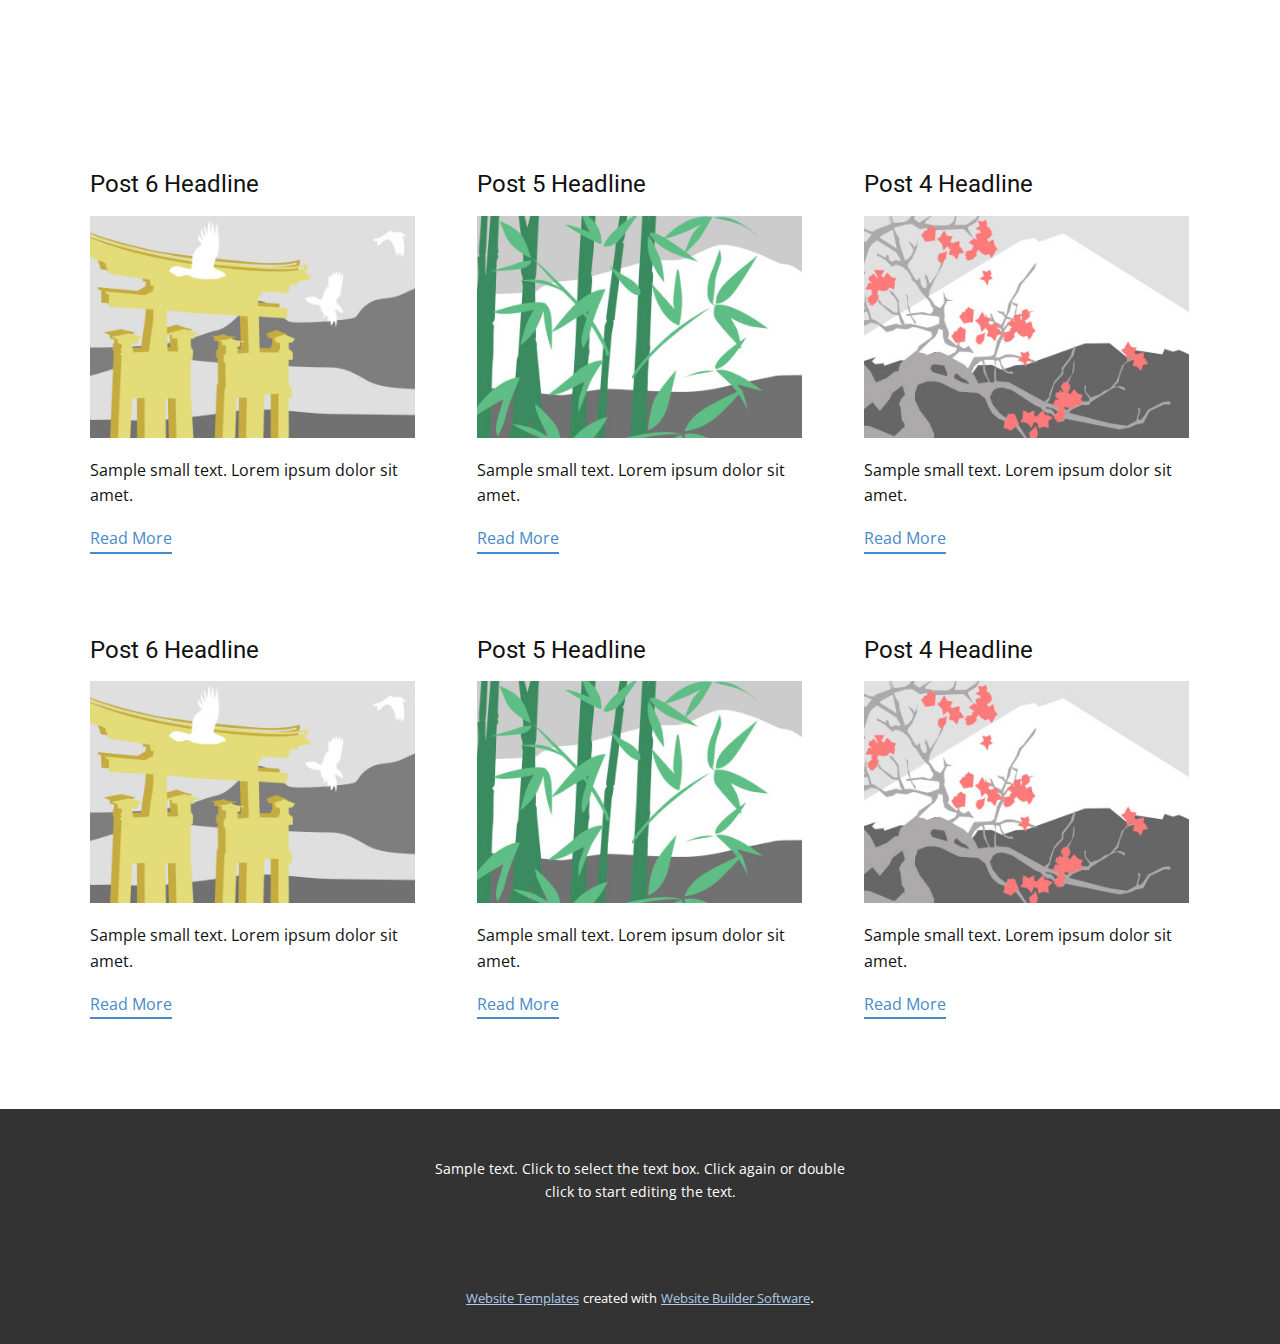
<file: blog/blog.html>
<html style="font-size: 16px;"><head>
    <meta name="viewport" content="width=device-width, initial-scale=1.0">
    <meta charset="utf-8">
    <meta name="keywords" content="">
    <meta name="description" content="">
    <meta name="page_type" content="np-template-header-footer-from-plugin">
    <title>Blog Template</title>
    <link rel="stylesheet" href="../nicepage.css" media="screen">
<link rel="stylesheet" href="../Blog-Template.css" media="screen">
    <script class="u-script" type="text/javascript" src="../jquery.js" defer=""></script>
    <script class="u-script" type="text/javascript" src="../nicepage.js" defer=""></script>
    <meta name="generator" content="Nicepage 3.28.7, nicepage.com">
    <link id="u-theme-google-font" rel="stylesheet" href="https://fonts.googleapis.com/css?family=Roboto:100,100i,300,300i,400,400i,500,500i,700,700i,900,900i|Open+Sans:300,300i,400,400i,600,600i,700,700i,800,800i">
    
    
    <script type="application/ld+json">{
		"@context": "http://schema.org",
		"@type": "Organization",
		"name": ""
}</script>
    <meta name="theme-color" content="#478ac9">
  </head>
  <body class="u-body"><header class="u-clearfix u-header u-header" id="sec-6a88"><div class="u-clearfix u-sheet u-sheet-1"></div></header>
    <section class="u-clearfix u-section-1" id="sec-ac39">
      <div class="u-clearfix u-sheet u-valign-middle u-sheet-1"><!--blog--><!--blog_options_json--><!--{"type":"Recent","source":"","tags":"","count":""}--><!--/blog_options_json-->
        <div class="u-blog u-expanded-width u-repeater u-repeater-1"><!--blog_post-->
          <div class="u-blog-post u-container-style u-repeater-item u-white u-repeater-item-1">
            <div class="u-container-layout u-similar-container u-valign-top u-container-layout-1"><!--blog_post_header-->
              <h4 class="u-blog-control u-text u-text-1">
                <a class="u-post-header-link" href="../blog/post-5.html"><!--blog_post_header_content-->Post 6 Headline<!--/blog_post_header_content--></a>
              </h4><!--/blog_post_header--><!--blog_post_image-->
              <a class="u-post-header-link" href="../blog/post-5.html"><img alt="" class="u-blog-control u-expanded-width u-image u-image-default u-image-1" src="[data-uri]"></a><!--/blog_post_image--><!--blog_post_content-->
              <div class="u-blog-control u-post-content u-text u-text-2 fr-view">Sample small text. Lorem ipsum dolor sit amet.</div><!--/blog_post_content--><!--blog_post_readmore-->
              <a href="../blog/post-5.html" class="u-blog-control u-border-2 u-border-palette-1-base u-btn u-btn-rectangle u-button-style u-none u-btn-1"><!--blog_post_readmore_content--><!--options_json--><!--{"content":""}--><!--/options_json-->Read More<!--/blog_post_readmore_content--></a><!--/blog_post_readmore-->
            </div>
          </div><div class="u-blog-post u-container-style u-repeater-item u-video-cover u-white">
            <div class="u-container-layout u-similar-container u-valign-top u-container-layout-2"><!--blog_post_header-->
              <h4 class="u-blog-control u-text u-text-3">
                <a class="u-post-header-link" href="../blog/post-4.html"><!--blog_post_header_content-->Post 5 Headline<!--/blog_post_header_content--></a>
              </h4><!--/blog_post_header--><!--blog_post_image-->
              <a class="u-post-header-link" href="../blog/post-4.html"><img alt="" class="u-blog-control u-expanded-width u-image u-image-default u-image-2" src="[data-uri]"></a><!--/blog_post_image--><!--blog_post_content-->
              <div class="u-blog-control u-post-content u-text u-text-4 fr-view">Sample small text. Lorem ipsum dolor sit amet.</div><!--/blog_post_content--><!--blog_post_readmore-->
              <a href="../blog/post-4.html" class="u-blog-control u-border-2 u-border-palette-1-base u-btn u-btn-rectangle u-button-style u-none u-btn-2"><!--blog_post_readmore_content--><!--options_json--><!--{"content":""}--><!--/options_json-->Read More<!--/blog_post_readmore_content--></a><!--/blog_post_readmore-->
            </div>
          </div><div class="u-blog-post u-container-style u-repeater-item u-video-cover u-white">
            <div class="u-container-layout u-similar-container u-valign-top u-container-layout-3"><!--blog_post_header-->
              <h4 class="u-blog-control u-text u-text-5">
                <a class="u-post-header-link" href="../blog/post-3.html"><!--blog_post_header_content-->Post 4 Headline<!--/blog_post_header_content--></a>
              </h4><!--/blog_post_header--><!--blog_post_image-->
              <a class="u-post-header-link" href="../blog/post-3.html"><img alt="" class="u-blog-control u-expanded-width u-image u-image-default u-image-3" src="[data-uri]"></a><!--/blog_post_image--><!--blog_post_content-->
              <div class="u-blog-control u-post-content u-text u-text-6 fr-view">Sample small text. Lorem ipsum dolor sit amet.</div><!--/blog_post_content--><!--blog_post_readmore-->
              <a href="../blog/post-3.html" class="u-blog-control u-border-2 u-border-palette-1-base u-btn u-btn-rectangle u-button-style u-none u-btn-3"><!--blog_post_readmore_content--><!--options_json--><!--{"content":""}--><!--/options_json-->Read More<!--/blog_post_readmore_content--></a><!--/blog_post_readmore-->
            </div>
          </div><div class="u-blog-post u-container-style u-repeater-item u-white u-repeater-item-1">
            <div class="u-container-layout u-similar-container u-valign-top u-container-layout-1"><!--blog_post_header-->
              <h4 class="u-blog-control u-text u-text-1">
                <a class="u-post-header-link" href="../blog/post-2.html"><!--blog_post_header_content-->Post 6 Headline<!--/blog_post_header_content--></a>
              </h4><!--/blog_post_header--><!--blog_post_image-->
              <a class="u-post-header-link" href="../blog/post-2.html"><img alt="" class="u-blog-control u-expanded-width u-image u-image-default u-image-1" src="[data-uri]"></a><!--/blog_post_image--><!--blog_post_content-->
              <div class="u-blog-control u-post-content u-text u-text-2 fr-view">Sample small text. Lorem ipsum dolor sit amet.</div><!--/blog_post_content--><!--blog_post_readmore-->
              <a href="../blog/post-2.html" class="u-blog-control u-border-2 u-border-palette-1-base u-btn u-btn-rectangle u-button-style u-none u-btn-1"><!--blog_post_readmore_content--><!--options_json--><!--{"content":""}--><!--/options_json-->Read More<!--/blog_post_readmore_content--></a><!--/blog_post_readmore-->
            </div>
          </div><div class="u-blog-post u-container-style u-repeater-item u-video-cover u-white">
            <div class="u-container-layout u-similar-container u-valign-top u-container-layout-2"><!--blog_post_header-->
              <h4 class="u-blog-control u-text u-text-3">
                <a class="u-post-header-link" href="../blog/post-1.html"><!--blog_post_header_content-->Post 5 Headline<!--/blog_post_header_content--></a>
              </h4><!--/blog_post_header--><!--blog_post_image-->
              <a class="u-post-header-link" href="../blog/post-1.html"><img alt="" class="u-blog-control u-expanded-width u-image u-image-default u-image-2" src="[data-uri]"></a><!--/blog_post_image--><!--blog_post_content-->
              <div class="u-blog-control u-post-content u-text u-text-4 fr-view">Sample small text. Lorem ipsum dolor sit amet.</div><!--/blog_post_content--><!--blog_post_readmore-->
              <a href="../blog/post-1.html" class="u-blog-control u-border-2 u-border-palette-1-base u-btn u-btn-rectangle u-button-style u-none u-btn-2"><!--blog_post_readmore_content--><!--options_json--><!--{"content":""}--><!--/options_json-->Read More<!--/blog_post_readmore_content--></a><!--/blog_post_readmore-->
            </div>
          </div><div class="u-blog-post u-container-style u-repeater-item u-video-cover u-white">
            <div class="u-container-layout u-similar-container u-valign-top u-container-layout-3"><!--blog_post_header-->
              <h4 class="u-blog-control u-text u-text-5">
                <a class="u-post-header-link" href="../blog/post.html"><!--blog_post_header_content-->Post 4 Headline<!--/blog_post_header_content--></a>
              </h4><!--/blog_post_header--><!--blog_post_image-->
              <a class="u-post-header-link" href="../blog/post.html"><img alt="" class="u-blog-control u-expanded-width u-image u-image-default u-image-3" src="[data-uri]"></a><!--/blog_post_image--><!--blog_post_content-->
              <div class="u-blog-control u-post-content u-text u-text-6 fr-view">Sample small text. Lorem ipsum dolor sit amet.</div><!--/blog_post_content--><!--blog_post_readmore-->
              <a href="../blog/post.html" class="u-blog-control u-border-2 u-border-palette-1-base u-btn u-btn-rectangle u-button-style u-none u-btn-3"><!--blog_post_readmore_content--><!--options_json--><!--{"content":""}--><!--/options_json-->Read More<!--/blog_post_readmore_content--></a><!--/blog_post_readmore-->
            </div>
          </div><!--/blog_post--><!--blog_post-->
          <!--/blog_post--><!--blog_post-->
          <!--/blog_post-->
        </div><!--/blog-->
      </div>
    </section>
    
    
    <footer class="u-align-center u-clearfix u-footer u-grey-80 u-footer" id="sec-2a2c"><div class="u-clearfix u-sheet u-sheet-1">
        <p class="u-small-text u-text u-text-variant u-text-1">Sample text. Click to select the text box. Click again or double click to start editing the text.</p>
      </div></footer>
    <section class="u-backlink u-clearfix u-grey-80">
      <a class="u-link" href="https://nicepage.com/website-templates" target="_blank">
        <span>Website Templates</span>
      </a>
      <p class="u-text">
        <span>created with</span>
      </p>
      <a class="u-link" href="" target="_blank">
        <span>Website Builder Software</span>
      </a>. 
    </section>
  
</body></html>
</file>
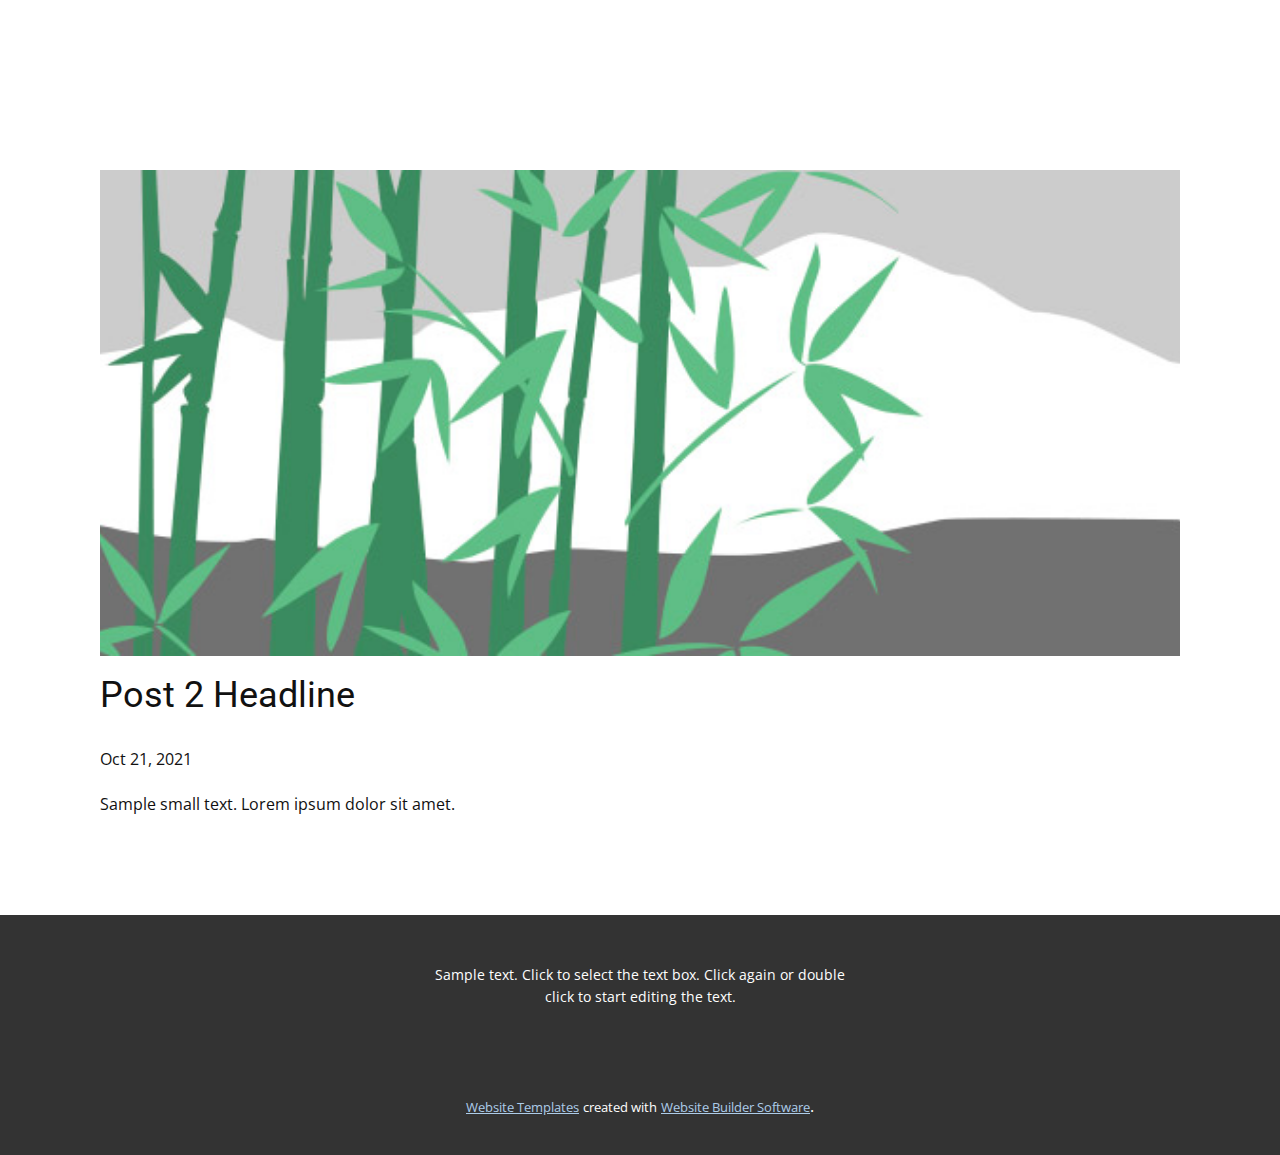
<file: blog/post-1.html>
<!doctype html>
<html style="font-size: 16px;"><head>
    <meta name="viewport" content="width=device-width, initial-scale=1.0">
    <meta charset="utf-8">
    <meta name="keywords" content="Post 1 Headline">
    <meta name="description" content="">
    <meta name="page_type" content="np-template-header-footer-from-plugin">
    <title>Post 2 Headline</title>
    <link rel="stylesheet" href="../nicepage.css" media="screen">
<link rel="stylesheet" href="../Post-Template.css" media="screen">
    <script class="u-script" type="text/javascript" src="../jquery.js" defer=""></script>
    <script class="u-script" type="text/javascript" src="../nicepage.js" defer=""></script>
    <meta name="generator" content="Nicepage 3.28.7, nicepage.com">
    <link id="u-theme-google-font" rel="stylesheet" href="https://fonts.googleapis.com/css?family=Roboto:100,100i,300,300i,400,400i,500,500i,700,700i,900,900i|Open+Sans:300,300i,400,400i,600,600i,700,700i,800,800i">
    
    
    <script type="application/ld+json">{
		"@context": "http://schema.org",
		"@type": "Organization",
		"name": ""
}</script>
    <meta name="theme-color" content="#478ac9">
  </head>
  <body class="u-body"><header class="u-clearfix u-header u-header" id="sec-6a88"><div class="u-clearfix u-sheet u-sheet-1"></div></header>
    <section class="u-align-center u-clearfix u-section-1" id="sec-ea5c">
      <div class="u-clearfix u-sheet u-valign-middle-md u-valign-middle-sm u-valign-middle-xs u-sheet-1"><!--post_details--><!--post_details_options_json--><!--{"source":""}--><!--/post_details_options_json--><!--blog_post-->
        <div class="u-container-style u-expanded-width u-post-details u-post-details-1">
          <div class="u-container-layout u-valign-middle u-container-layout-1"><!--blog_post_image-->
            <img alt="" class="u-blog-control u-expanded-width u-image u-image-default u-image-1" src="[data-uri]"><!--/blog_post_image--><!--blog_post_header-->
            <h2 class="u-blog-control u-text u-text-1">Post 2 Headline</h2><!--/blog_post_header--><!--blog_post_metadata-->
            <div class="u-blog-control u-metadata u-metadata-1"><!--blog_post_metadata_date-->
              <span class="u-meta-date u-meta-icon">Oct 21, 2021</span><!--/blog_post_metadata_date--><!--blog_post_metadata_category-->
              <!--/blog_post_metadata_category--><!--blog_post_metadata_comments-->
              <!--/blog_post_metadata_comments-->
            </div><!--/blog_post_metadata--><!--blog_post_content-->
            <div class="u-align-justify u-blog-control u-post-content u-text u-text-2 fr-view">
  Sample small text. Lorem ipsum dolor sit amet.
  </div><!--/blog_post_content-->
          </div>
        </div><!--/blog_post--><!--/post_details-->
      </div>
    </section>
    
    
    <footer class="u-align-center u-clearfix u-footer u-grey-80 u-footer" id="sec-2a2c"><div class="u-clearfix u-sheet u-sheet-1">
        <p class="u-small-text u-text u-text-variant u-text-1">Sample text. Click to select the text box. Click again or double click to start editing the text.</p>
      </div></footer>
    <section class="u-backlink u-clearfix u-grey-80">
      <a class="u-link" href="https://nicepage.com/website-templates" target="_blank">
        <span>Website Templates</span>
      </a>
      <p class="u-text">
        <span>created with</span>
      </p>
      <a class="u-link" href="" target="_blank">
        <span>Website Builder Software</span>
      </a>. 
    </section>
  
</body></html>
</file>
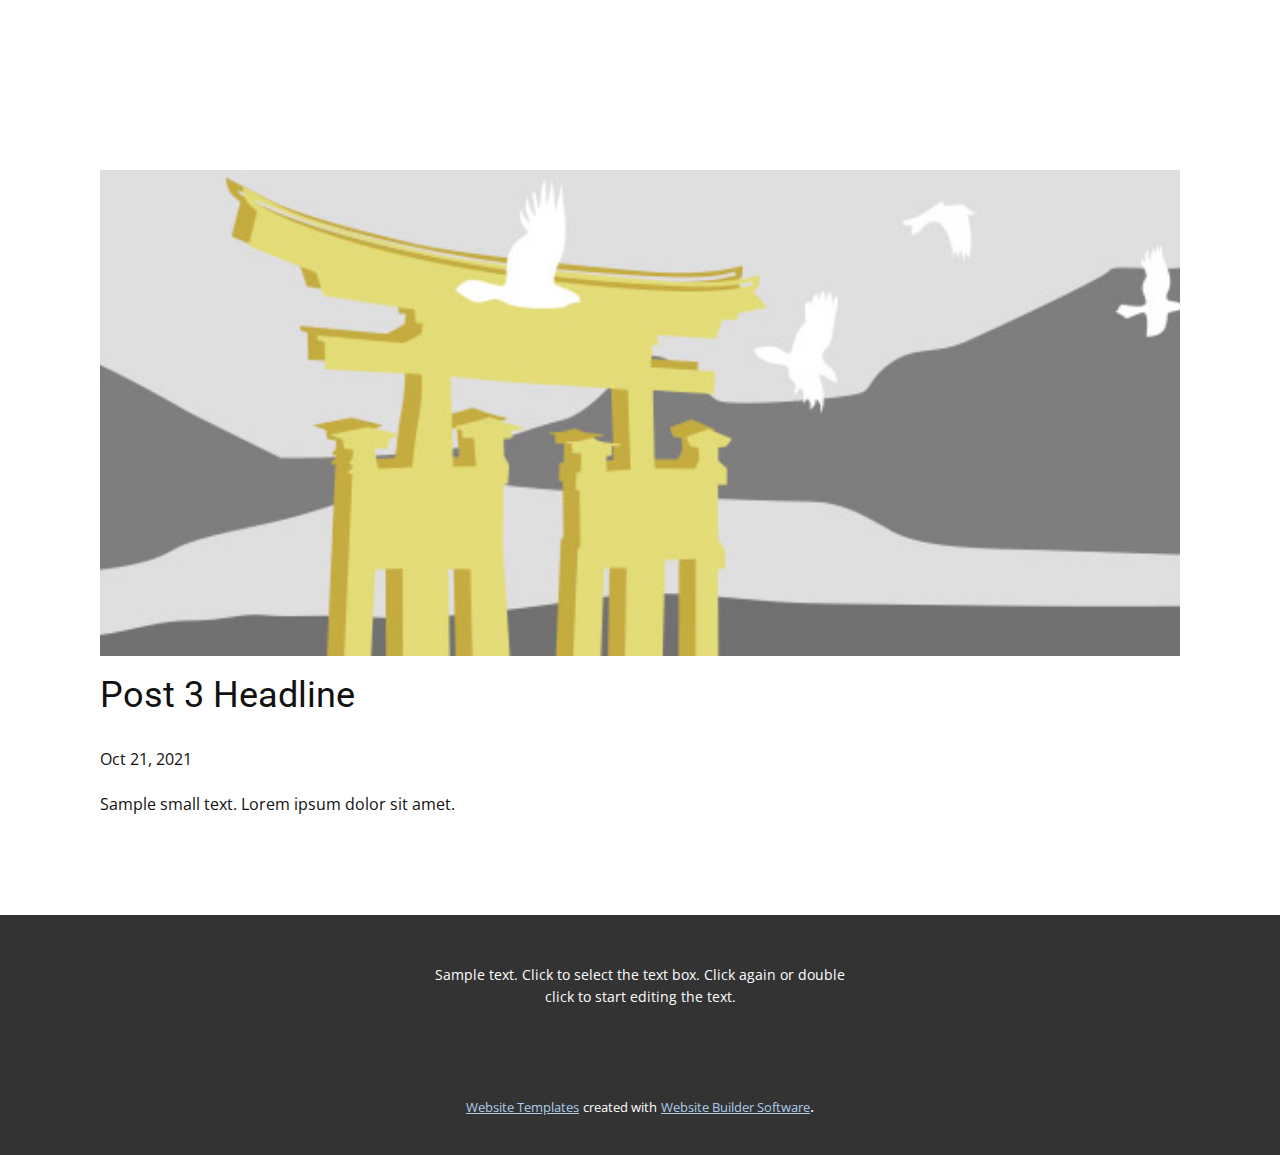
<file: blog/post-2.html>
<!doctype html>
<html style="font-size: 16px;"><head>
    <meta name="viewport" content="width=device-width, initial-scale=1.0">
    <meta charset="utf-8">
    <meta name="keywords" content="Post 1 Headline">
    <meta name="description" content="">
    <meta name="page_type" content="np-template-header-footer-from-plugin">
    <title>Post 3 Headline</title>
    <link rel="stylesheet" href="../nicepage.css" media="screen">
<link rel="stylesheet" href="../Post-Template.css" media="screen">
    <script class="u-script" type="text/javascript" src="../jquery.js" defer=""></script>
    <script class="u-script" type="text/javascript" src="../nicepage.js" defer=""></script>
    <meta name="generator" content="Nicepage 3.28.7, nicepage.com">
    <link id="u-theme-google-font" rel="stylesheet" href="https://fonts.googleapis.com/css?family=Roboto:100,100i,300,300i,400,400i,500,500i,700,700i,900,900i|Open+Sans:300,300i,400,400i,600,600i,700,700i,800,800i">
    
    
    <script type="application/ld+json">{
		"@context": "http://schema.org",
		"@type": "Organization",
		"name": ""
}</script>
    <meta name="theme-color" content="#478ac9">
  </head>
  <body class="u-body"><header class="u-clearfix u-header u-header" id="sec-6a88"><div class="u-clearfix u-sheet u-sheet-1"></div></header>
    <section class="u-align-center u-clearfix u-section-1" id="sec-ea5c">
      <div class="u-clearfix u-sheet u-valign-middle-md u-valign-middle-sm u-valign-middle-xs u-sheet-1"><!--post_details--><!--post_details_options_json--><!--{"source":""}--><!--/post_details_options_json--><!--blog_post-->
        <div class="u-container-style u-expanded-width u-post-details u-post-details-1">
          <div class="u-container-layout u-valign-middle u-container-layout-1"><!--blog_post_image-->
            <img alt="" class="u-blog-control u-expanded-width u-image u-image-default u-image-1" src="[data-uri]"><!--/blog_post_image--><!--blog_post_header-->
            <h2 class="u-blog-control u-text u-text-1">Post 3 Headline</h2><!--/blog_post_header--><!--blog_post_metadata-->
            <div class="u-blog-control u-metadata u-metadata-1"><!--blog_post_metadata_date-->
              <span class="u-meta-date u-meta-icon">Oct 21, 2021</span><!--/blog_post_metadata_date--><!--blog_post_metadata_category-->
              <!--/blog_post_metadata_category--><!--blog_post_metadata_comments-->
              <!--/blog_post_metadata_comments-->
            </div><!--/blog_post_metadata--><!--blog_post_content-->
            <div class="u-align-justify u-blog-control u-post-content u-text u-text-2 fr-view">
  Sample small text. Lorem ipsum dolor sit amet.
  </div><!--/blog_post_content-->
          </div>
        </div><!--/blog_post--><!--/post_details-->
      </div>
    </section>
    
    
    <footer class="u-align-center u-clearfix u-footer u-grey-80 u-footer" id="sec-2a2c"><div class="u-clearfix u-sheet u-sheet-1">
        <p class="u-small-text u-text u-text-variant u-text-1">Sample text. Click to select the text box. Click again or double click to start editing the text.</p>
      </div></footer>
    <section class="u-backlink u-clearfix u-grey-80">
      <a class="u-link" href="https://nicepage.com/website-templates" target="_blank">
        <span>Website Templates</span>
      </a>
      <p class="u-text">
        <span>created with</span>
      </p>
      <a class="u-link" href="" target="_blank">
        <span>Website Builder Software</span>
      </a>. 
    </section>
  
</body></html>
</file>
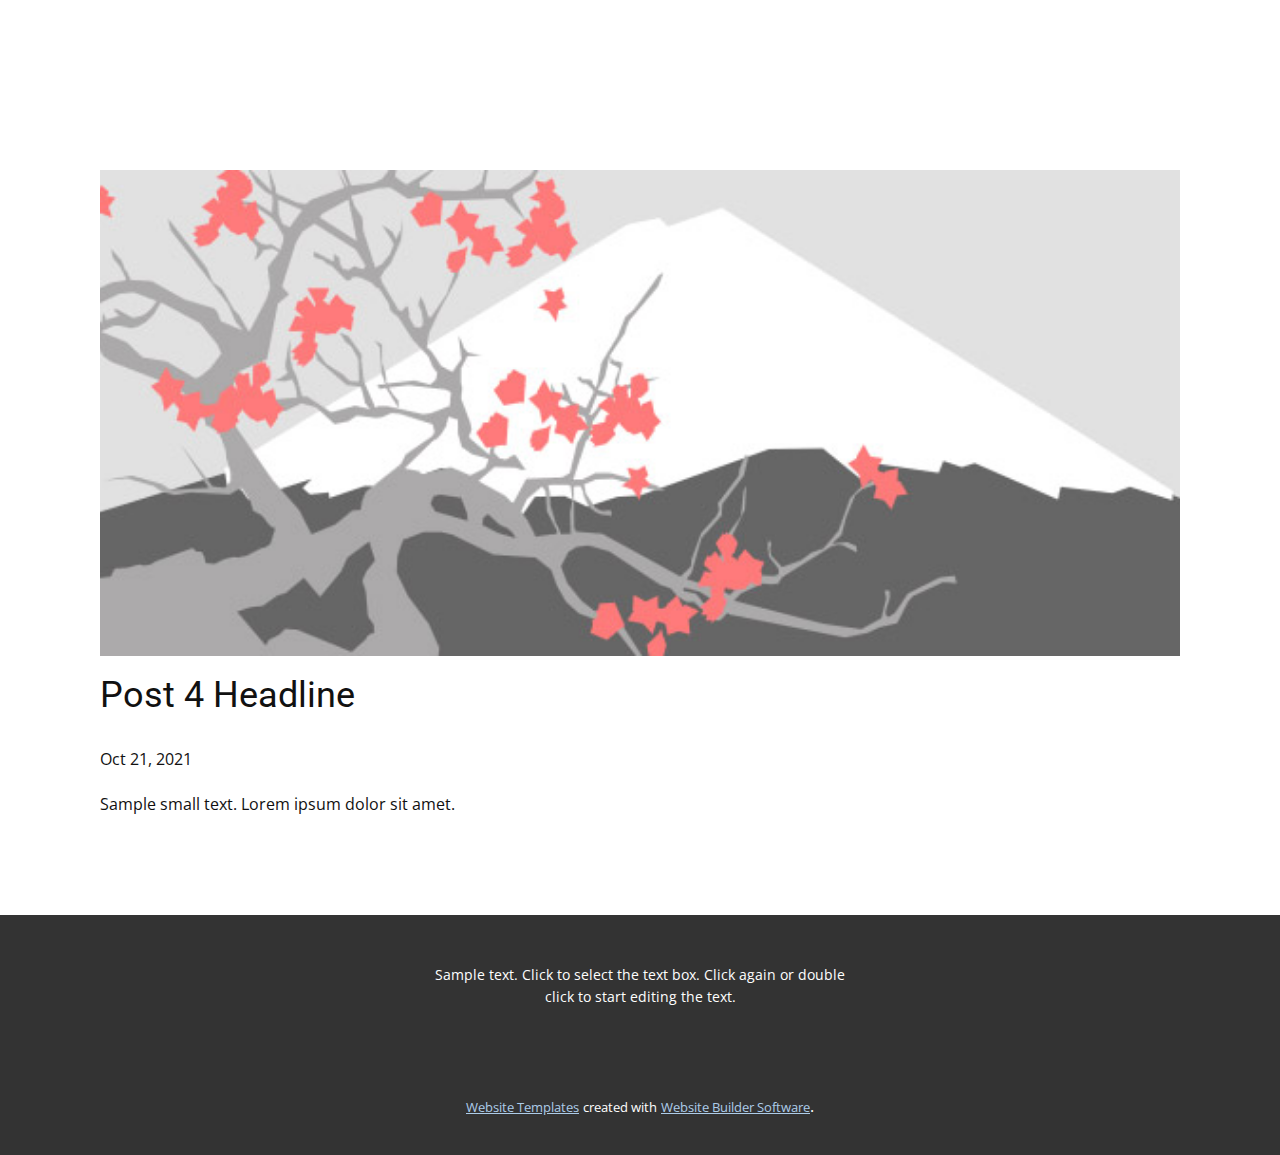
<file: blog/post-3.html>
<!doctype html>
<html style="font-size: 16px;"><head>
    <meta name="viewport" content="width=device-width, initial-scale=1.0">
    <meta charset="utf-8">
    <meta name="keywords" content="Post 1 Headline">
    <meta name="description" content="">
    <meta name="page_type" content="np-template-header-footer-from-plugin">
    <title>Post 4 Headline</title>
    <link rel="stylesheet" href="../nicepage.css" media="screen">
<link rel="stylesheet" href="../Post-Template.css" media="screen">
    <script class="u-script" type="text/javascript" src="../jquery.js" defer=""></script>
    <script class="u-script" type="text/javascript" src="../nicepage.js" defer=""></script>
    <meta name="generator" content="Nicepage 3.28.7, nicepage.com">
    <link id="u-theme-google-font" rel="stylesheet" href="https://fonts.googleapis.com/css?family=Roboto:100,100i,300,300i,400,400i,500,500i,700,700i,900,900i|Open+Sans:300,300i,400,400i,600,600i,700,700i,800,800i">
    
    
    <script type="application/ld+json">{
		"@context": "http://schema.org",
		"@type": "Organization",
		"name": ""
}</script>
    <meta name="theme-color" content="#478ac9">
  </head>
  <body class="u-body"><header class="u-clearfix u-header u-header" id="sec-6a88"><div class="u-clearfix u-sheet u-sheet-1"></div></header>
    <section class="u-align-center u-clearfix u-section-1" id="sec-ea5c">
      <div class="u-clearfix u-sheet u-valign-middle-md u-valign-middle-sm u-valign-middle-xs u-sheet-1"><!--post_details--><!--post_details_options_json--><!--{"source":""}--><!--/post_details_options_json--><!--blog_post-->
        <div class="u-container-style u-expanded-width u-post-details u-post-details-1">
          <div class="u-container-layout u-valign-middle u-container-layout-1"><!--blog_post_image-->
            <img alt="" class="u-blog-control u-expanded-width u-image u-image-default u-image-1" src="[data-uri]"><!--/blog_post_image--><!--blog_post_header-->
            <h2 class="u-blog-control u-text u-text-1">Post 4 Headline</h2><!--/blog_post_header--><!--blog_post_metadata-->
            <div class="u-blog-control u-metadata u-metadata-1"><!--blog_post_metadata_date-->
              <span class="u-meta-date u-meta-icon">Oct 21, 2021</span><!--/blog_post_metadata_date--><!--blog_post_metadata_category-->
              <!--/blog_post_metadata_category--><!--blog_post_metadata_comments-->
              <!--/blog_post_metadata_comments-->
            </div><!--/blog_post_metadata--><!--blog_post_content-->
            <div class="u-align-justify u-blog-control u-post-content u-text u-text-2 fr-view">
  Sample small text. Lorem ipsum dolor sit amet.
  </div><!--/blog_post_content-->
          </div>
        </div><!--/blog_post--><!--/post_details-->
      </div>
    </section>
    
    
    <footer class="u-align-center u-clearfix u-footer u-grey-80 u-footer" id="sec-2a2c"><div class="u-clearfix u-sheet u-sheet-1">
        <p class="u-small-text u-text u-text-variant u-text-1">Sample text. Click to select the text box. Click again or double click to start editing the text.</p>
      </div></footer>
    <section class="u-backlink u-clearfix u-grey-80">
      <a class="u-link" href="https://nicepage.com/website-templates" target="_blank">
        <span>Website Templates</span>
      </a>
      <p class="u-text">
        <span>created with</span>
      </p>
      <a class="u-link" href="" target="_blank">
        <span>Website Builder Software</span>
      </a>. 
    </section>
  
</body></html>
</file>
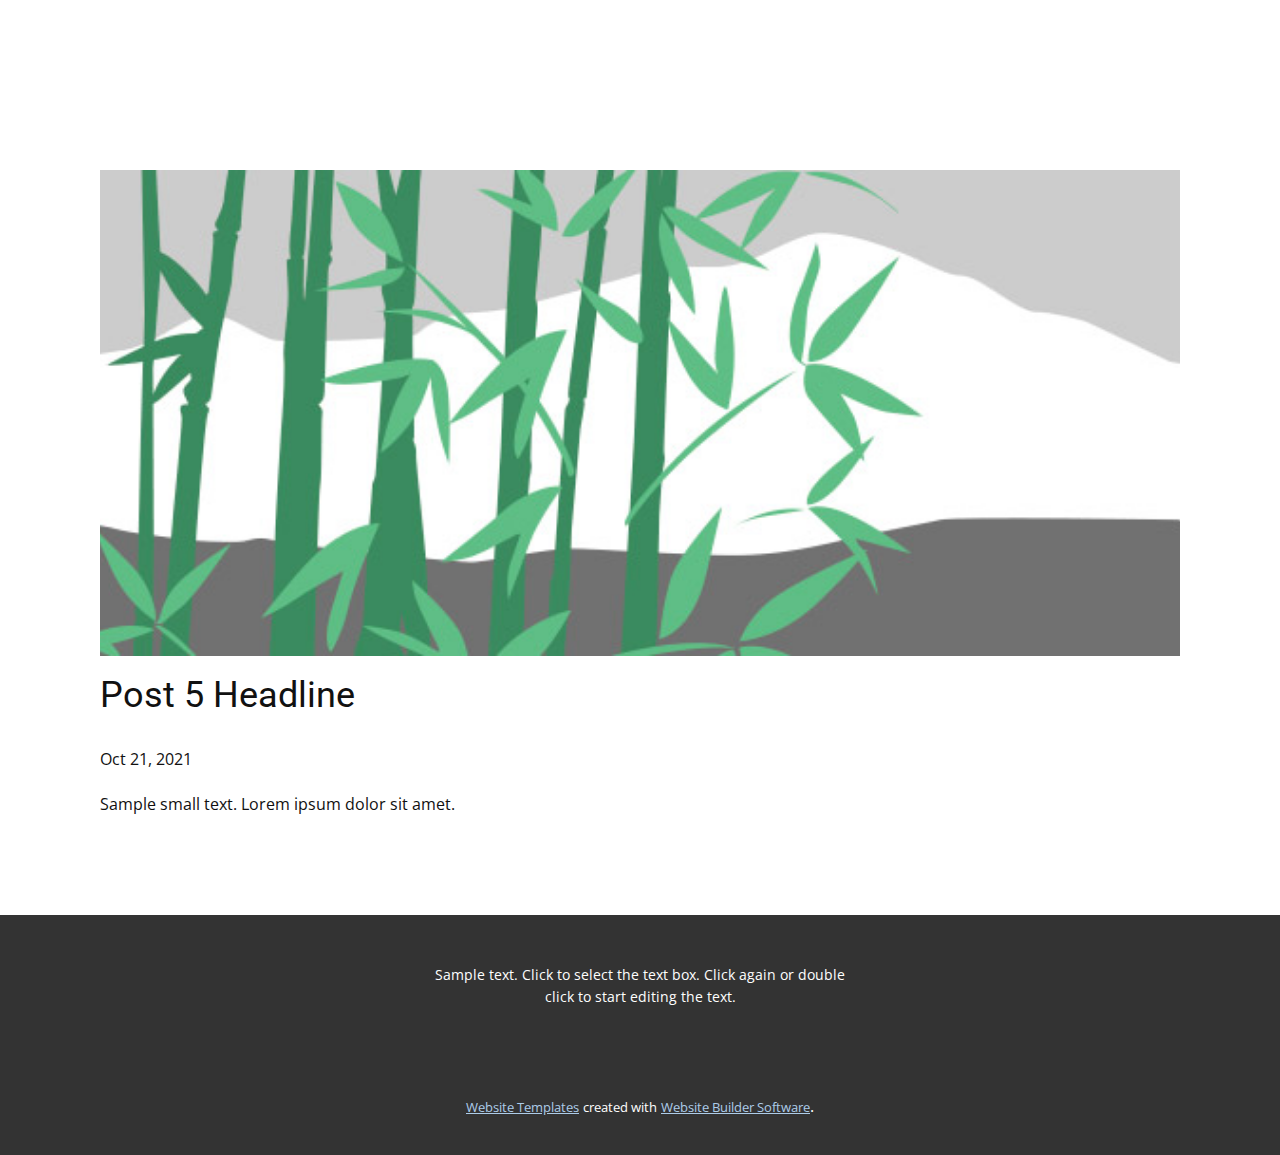
<file: blog/post-4.html>
<!doctype html>
<html style="font-size: 16px;"><head>
    <meta name="viewport" content="width=device-width, initial-scale=1.0">
    <meta charset="utf-8">
    <meta name="keywords" content="Post 1 Headline">
    <meta name="description" content="">
    <meta name="page_type" content="np-template-header-footer-from-plugin">
    <title>Post 5 Headline</title>
    <link rel="stylesheet" href="../nicepage.css" media="screen">
<link rel="stylesheet" href="../Post-Template.css" media="screen">
    <script class="u-script" type="text/javascript" src="../jquery.js" defer=""></script>
    <script class="u-script" type="text/javascript" src="../nicepage.js" defer=""></script>
    <meta name="generator" content="Nicepage 3.28.7, nicepage.com">
    <link id="u-theme-google-font" rel="stylesheet" href="https://fonts.googleapis.com/css?family=Roboto:100,100i,300,300i,400,400i,500,500i,700,700i,900,900i|Open+Sans:300,300i,400,400i,600,600i,700,700i,800,800i">
    
    
    <script type="application/ld+json">{
		"@context": "http://schema.org",
		"@type": "Organization",
		"name": ""
}</script>
    <meta name="theme-color" content="#478ac9">
  </head>
  <body class="u-body"><header class="u-clearfix u-header u-header" id="sec-6a88"><div class="u-clearfix u-sheet u-sheet-1"></div></header>
    <section class="u-align-center u-clearfix u-section-1" id="sec-ea5c">
      <div class="u-clearfix u-sheet u-valign-middle-md u-valign-middle-sm u-valign-middle-xs u-sheet-1"><!--post_details--><!--post_details_options_json--><!--{"source":""}--><!--/post_details_options_json--><!--blog_post-->
        <div class="u-container-style u-expanded-width u-post-details u-post-details-1">
          <div class="u-container-layout u-valign-middle u-container-layout-1"><!--blog_post_image-->
            <img alt="" class="u-blog-control u-expanded-width u-image u-image-default u-image-1" src="[data-uri]"><!--/blog_post_image--><!--blog_post_header-->
            <h2 class="u-blog-control u-text u-text-1">Post 5 Headline</h2><!--/blog_post_header--><!--blog_post_metadata-->
            <div class="u-blog-control u-metadata u-metadata-1"><!--blog_post_metadata_date-->
              <span class="u-meta-date u-meta-icon">Oct 21, 2021</span><!--/blog_post_metadata_date--><!--blog_post_metadata_category-->
              <!--/blog_post_metadata_category--><!--blog_post_metadata_comments-->
              <!--/blog_post_metadata_comments-->
            </div><!--/blog_post_metadata--><!--blog_post_content-->
            <div class="u-align-justify u-blog-control u-post-content u-text u-text-2 fr-view">
  Sample small text. Lorem ipsum dolor sit amet.
  </div><!--/blog_post_content-->
          </div>
        </div><!--/blog_post--><!--/post_details-->
      </div>
    </section>
    
    
    <footer class="u-align-center u-clearfix u-footer u-grey-80 u-footer" id="sec-2a2c"><div class="u-clearfix u-sheet u-sheet-1">
        <p class="u-small-text u-text u-text-variant u-text-1">Sample text. Click to select the text box. Click again or double click to start editing the text.</p>
      </div></footer>
    <section class="u-backlink u-clearfix u-grey-80">
      <a class="u-link" href="https://nicepage.com/website-templates" target="_blank">
        <span>Website Templates</span>
      </a>
      <p class="u-text">
        <span>created with</span>
      </p>
      <a class="u-link" href="" target="_blank">
        <span>Website Builder Software</span>
      </a>. 
    </section>
  
</body></html>
</file>
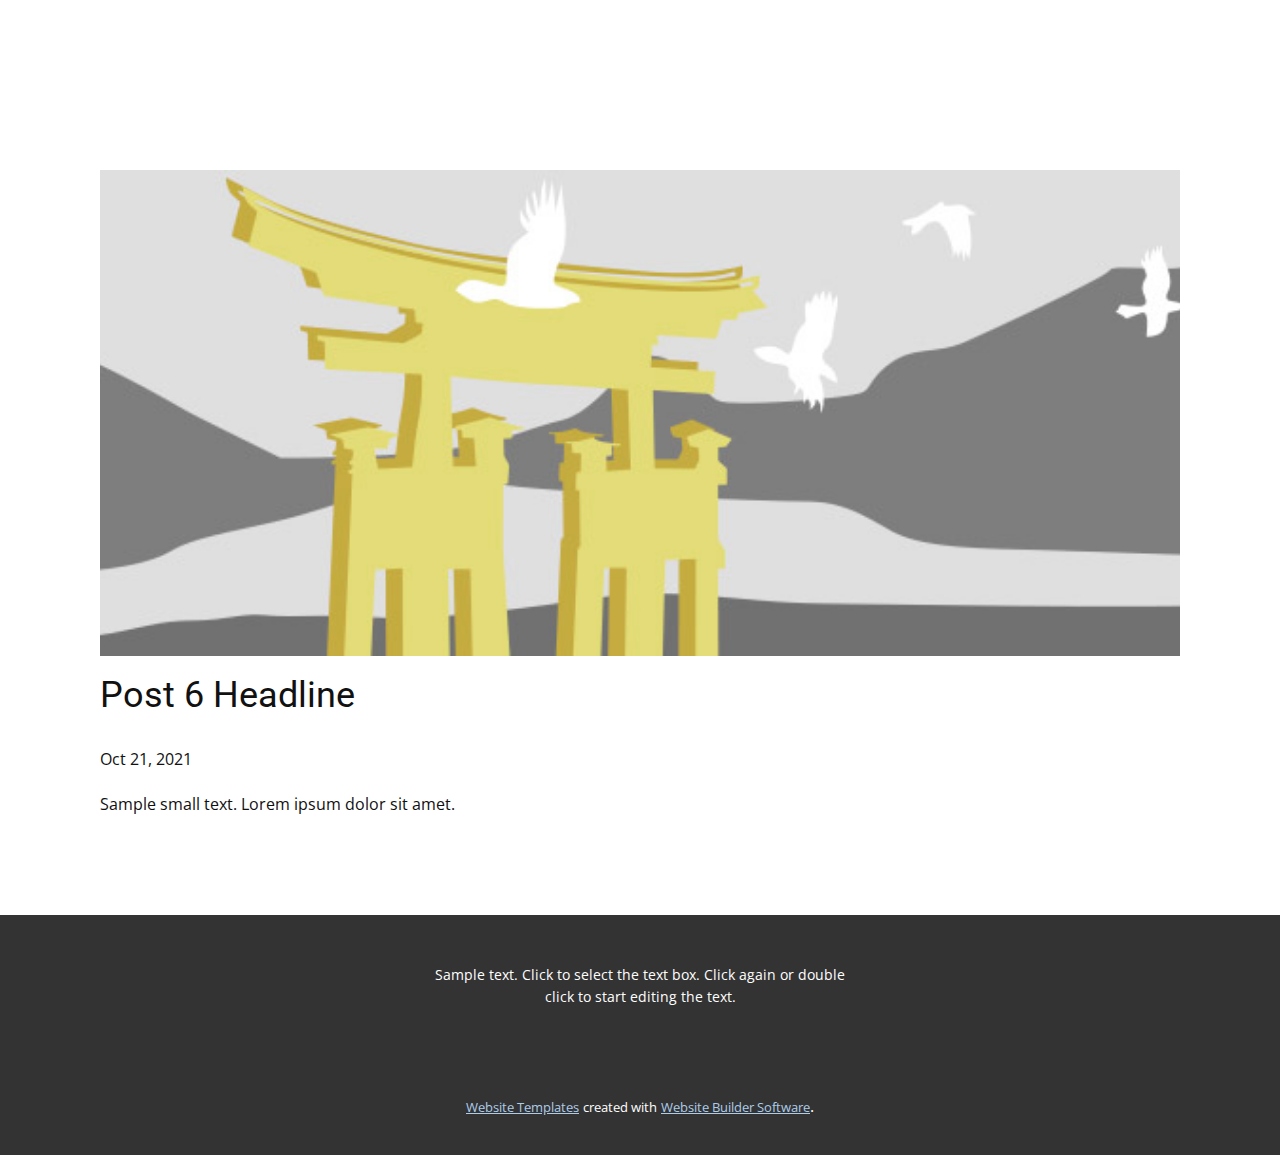
<file: blog/post-5.html>
<!doctype html>
<html style="font-size: 16px;"><head>
    <meta name="viewport" content="width=device-width, initial-scale=1.0">
    <meta charset="utf-8">
    <meta name="keywords" content="Post 1 Headline">
    <meta name="description" content="">
    <meta name="page_type" content="np-template-header-footer-from-plugin">
    <title>Post 6 Headline</title>
    <link rel="stylesheet" href="../nicepage.css" media="screen">
<link rel="stylesheet" href="../Post-Template.css" media="screen">
    <script class="u-script" type="text/javascript" src="../jquery.js" defer=""></script>
    <script class="u-script" type="text/javascript" src="../nicepage.js" defer=""></script>
    <meta name="generator" content="Nicepage 3.28.7, nicepage.com">
    <link id="u-theme-google-font" rel="stylesheet" href="https://fonts.googleapis.com/css?family=Roboto:100,100i,300,300i,400,400i,500,500i,700,700i,900,900i|Open+Sans:300,300i,400,400i,600,600i,700,700i,800,800i">
    
    
    <script type="application/ld+json">{
		"@context": "http://schema.org",
		"@type": "Organization",
		"name": ""
}</script>
    <meta name="theme-color" content="#478ac9">
  </head>
  <body class="u-body"><header class="u-clearfix u-header u-header" id="sec-6a88"><div class="u-clearfix u-sheet u-sheet-1"></div></header>
    <section class="u-align-center u-clearfix u-section-1" id="sec-ea5c">
      <div class="u-clearfix u-sheet u-valign-middle-md u-valign-middle-sm u-valign-middle-xs u-sheet-1"><!--post_details--><!--post_details_options_json--><!--{"source":""}--><!--/post_details_options_json--><!--blog_post-->
        <div class="u-container-style u-expanded-width u-post-details u-post-details-1">
          <div class="u-container-layout u-valign-middle u-container-layout-1"><!--blog_post_image-->
            <img alt="" class="u-blog-control u-expanded-width u-image u-image-default u-image-1" src="[data-uri]"><!--/blog_post_image--><!--blog_post_header-->
            <h2 class="u-blog-control u-text u-text-1">Post 6 Headline</h2><!--/blog_post_header--><!--blog_post_metadata-->
            <div class="u-blog-control u-metadata u-metadata-1"><!--blog_post_metadata_date-->
              <span class="u-meta-date u-meta-icon">Oct 21, 2021</span><!--/blog_post_metadata_date--><!--blog_post_metadata_category-->
              <!--/blog_post_metadata_category--><!--blog_post_metadata_comments-->
              <!--/blog_post_metadata_comments-->
            </div><!--/blog_post_metadata--><!--blog_post_content-->
            <div class="u-align-justify u-blog-control u-post-content u-text u-text-2 fr-view">
  Sample small text. Lorem ipsum dolor sit amet.
  </div><!--/blog_post_content-->
          </div>
        </div><!--/blog_post--><!--/post_details-->
      </div>
    </section>
    
    
    <footer class="u-align-center u-clearfix u-footer u-grey-80 u-footer" id="sec-2a2c"><div class="u-clearfix u-sheet u-sheet-1">
        <p class="u-small-text u-text u-text-variant u-text-1">Sample text. Click to select the text box. Click again or double click to start editing the text.</p>
      </div></footer>
    <section class="u-backlink u-clearfix u-grey-80">
      <a class="u-link" href="https://nicepage.com/website-templates" target="_blank">
        <span>Website Templates</span>
      </a>
      <p class="u-text">
        <span>created with</span>
      </p>
      <a class="u-link" href="" target="_blank">
        <span>Website Builder Software</span>
      </a>. 
    </section>
  
</body></html>
</file>
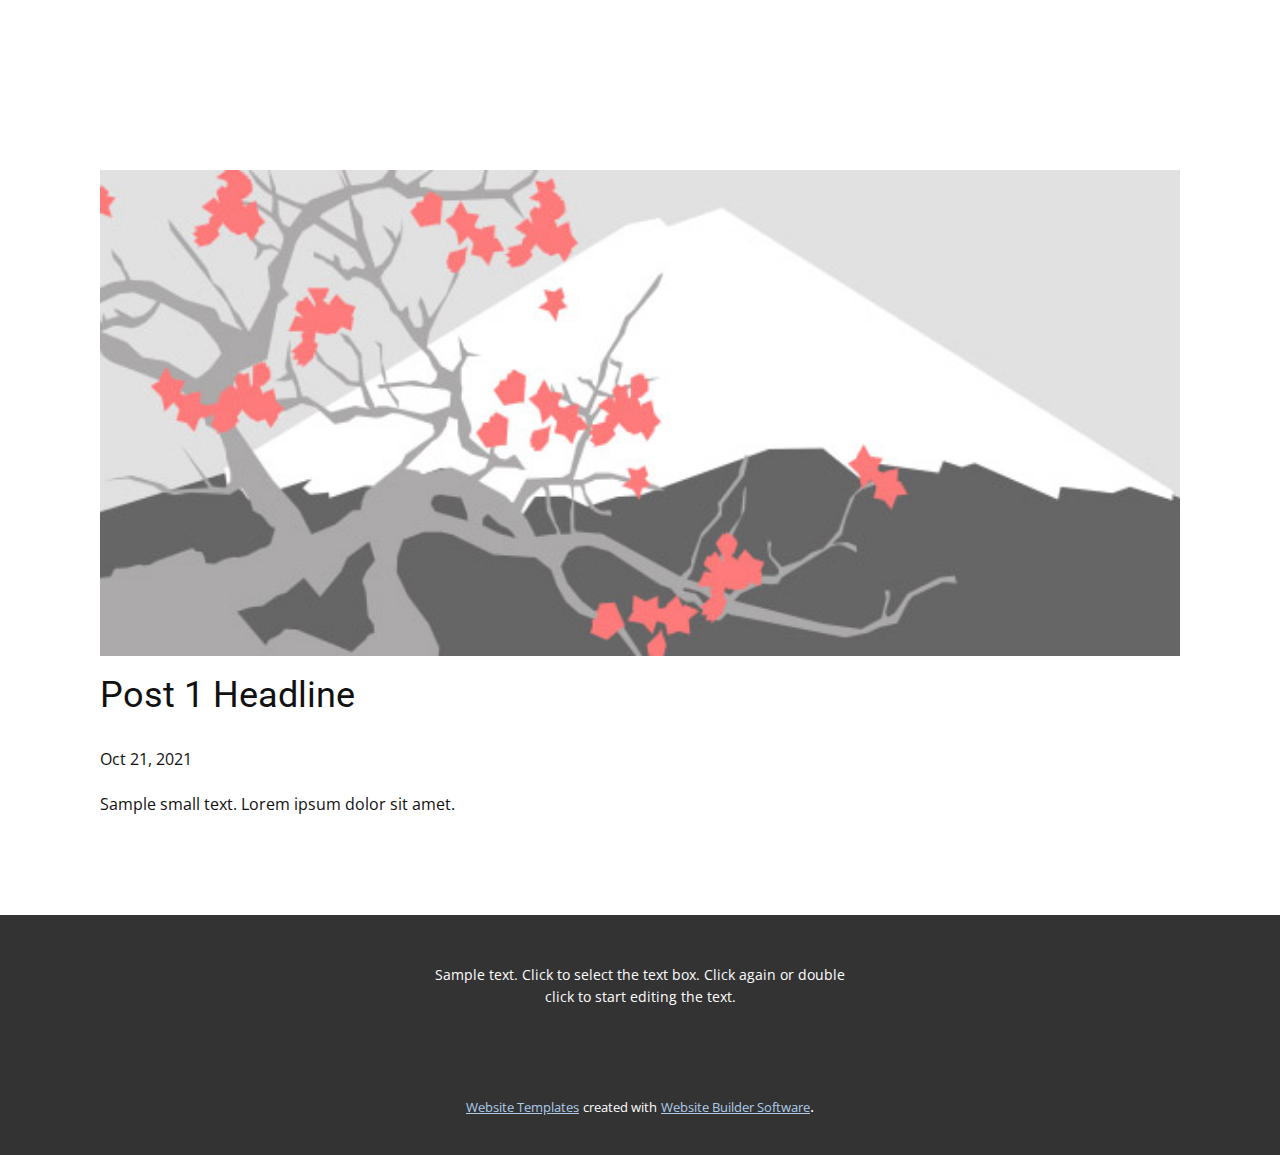
<file: blog/post.html>
<!doctype html>
<html style="font-size: 16px;"><head>
    <meta name="viewport" content="width=device-width, initial-scale=1.0">
    <meta charset="utf-8">
    <meta name="keywords" content="Post 1 Headline">
    <meta name="description" content="">
    <meta name="page_type" content="np-template-header-footer-from-plugin">
    <title>Post 1 Headline</title>
    <link rel="stylesheet" href="../nicepage.css" media="screen">
<link rel="stylesheet" href="../Post-Template.css" media="screen">
    <script class="u-script" type="text/javascript" src="../jquery.js" defer=""></script>
    <script class="u-script" type="text/javascript" src="../nicepage.js" defer=""></script>
    <meta name="generator" content="Nicepage 3.28.7, nicepage.com">
    <link id="u-theme-google-font" rel="stylesheet" href="https://fonts.googleapis.com/css?family=Roboto:100,100i,300,300i,400,400i,500,500i,700,700i,900,900i|Open+Sans:300,300i,400,400i,600,600i,700,700i,800,800i">
    
    
    <script type="application/ld+json">{
		"@context": "http://schema.org",
		"@type": "Organization",
		"name": ""
}</script>
    <meta name="theme-color" content="#478ac9">
  </head>
  <body class="u-body"><header class="u-clearfix u-header u-header" id="sec-6a88"><div class="u-clearfix u-sheet u-sheet-1"></div></header>
    <section class="u-align-center u-clearfix u-section-1" id="sec-ea5c">
      <div class="u-clearfix u-sheet u-valign-middle-md u-valign-middle-sm u-valign-middle-xs u-sheet-1"><!--post_details--><!--post_details_options_json--><!--{"source":""}--><!--/post_details_options_json--><!--blog_post-->
        <div class="u-container-style u-expanded-width u-post-details u-post-details-1">
          <div class="u-container-layout u-valign-middle u-container-layout-1"><!--blog_post_image-->
            <img alt="" class="u-blog-control u-expanded-width u-image u-image-default u-image-1" src="[data-uri]"><!--/blog_post_image--><!--blog_post_header-->
            <h2 class="u-blog-control u-text u-text-1">Post 1 Headline</h2><!--/blog_post_header--><!--blog_post_metadata-->
            <div class="u-blog-control u-metadata u-metadata-1"><!--blog_post_metadata_date-->
              <span class="u-meta-date u-meta-icon">Oct 21, 2021</span><!--/blog_post_metadata_date--><!--blog_post_metadata_category-->
              <!--/blog_post_metadata_category--><!--blog_post_metadata_comments-->
              <!--/blog_post_metadata_comments-->
            </div><!--/blog_post_metadata--><!--blog_post_content-->
            <div class="u-align-justify u-blog-control u-post-content u-text u-text-2 fr-view">
  Sample small text. Lorem ipsum dolor sit amet.
  </div><!--/blog_post_content-->
          </div>
        </div><!--/blog_post--><!--/post_details-->
      </div>
    </section>
    
    
    <footer class="u-align-center u-clearfix u-footer u-grey-80 u-footer" id="sec-2a2c"><div class="u-clearfix u-sheet u-sheet-1">
        <p class="u-small-text u-text u-text-variant u-text-1">Sample text. Click to select the text box. Click again or double click to start editing the text.</p>
      </div></footer>
    <section class="u-backlink u-clearfix u-grey-80">
      <a class="u-link" href="https://nicepage.com/website-templates" target="_blank">
        <span>Website Templates</span>
      </a>
      <p class="u-text">
        <span>created with</span>
      </p>
      <a class="u-link" href="" target="_blank">
        <span>Website Builder Software</span>
      </a>. 
    </section>
  
</body></html>
</file>
